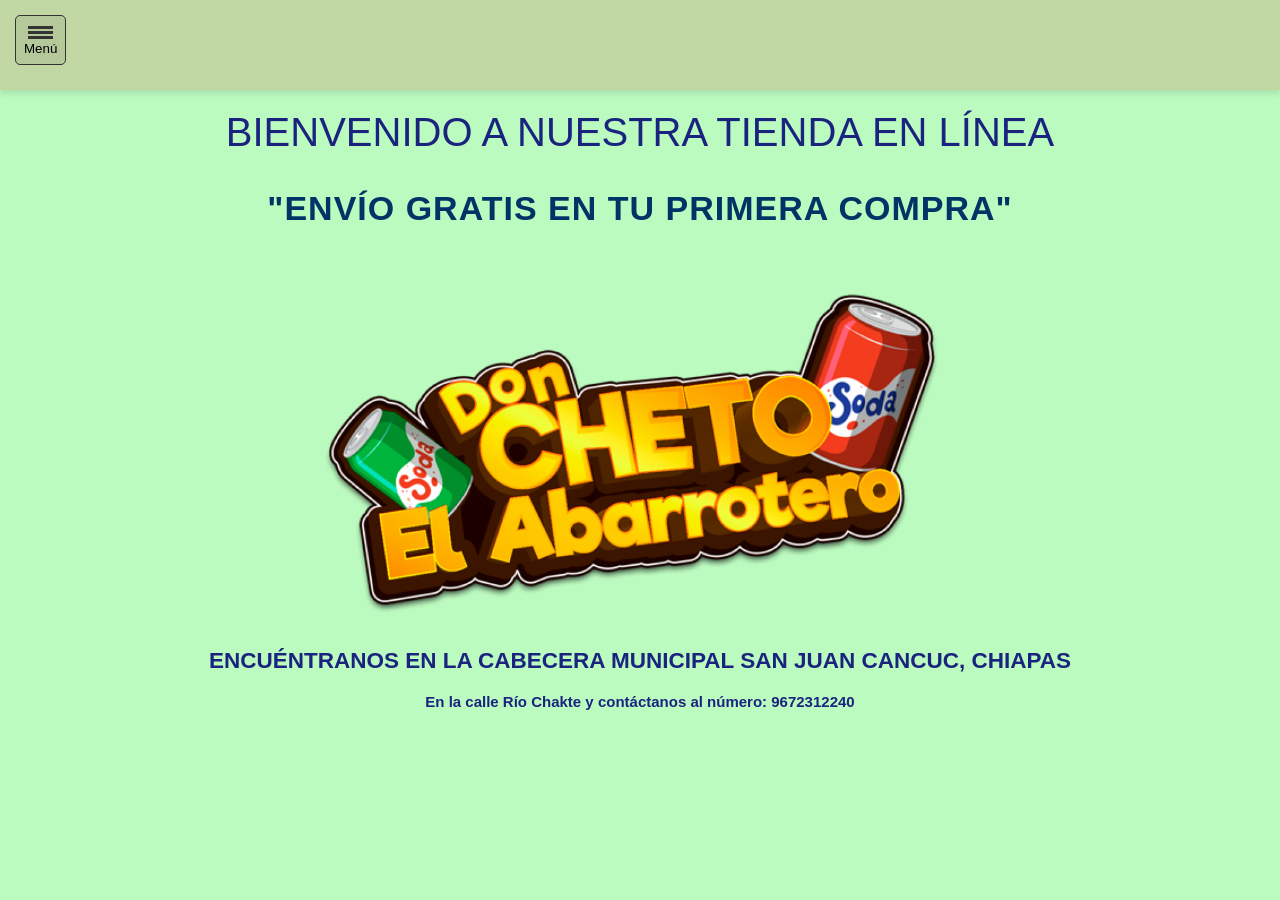
<file: index.html>
<!DOCTYPE html>
<html lang="es">
<head>
    <meta charset="UTF-8">
    <meta name="viewport" content="width=device-width, initial-scale=1.0">
    <title>Don Cheto el Abarrotero</title>
    <!-- Corregido: Se cerró la etiqueta link -->
    <link rel="stylesheet" href="Mis Estilos.css">
    <link rel="stylesheet" href="https://cdnjs.cloudflare.com/ajax/libs/font-awesome/6.0.0/css/all.min.css">
</head>

<body style="background-color: #27f5354f;">
    
    <header>  
        <div class="contenedor-boton"> 
            <button class="boton-menu-superior" onclick="toggleMenu()">
                <div class="icono-hamburguesa">
                    <span class="linea"></span>
                    <span class="linea"></span>
                    <span class="linea"></span>
                </div>
                <span class="texto-boton">Menú</span>
            </button>
        </div>

        <nav id="menu-desplegable" class="menu-vertical-oculto">
            <ul>
                <li><a href="limpieza.html">limpieza</a></li>
                <li><a href="bebidas.html">Bebidas</a></li>
                <li><a href="plastifiestas.html">Plastifiestas</a></li>
                <li><a href="lácteos.html">lácteos</a></li> 
                <li><a href="semillas.html">Semillas</a></li>
                <li><a href="botanas.html">Botanas</a></li>
                <li><a href="conocenos.html">conócenos</a></li>
            </ul>
        </nav>
    </header>

    <main class="contenido-principal">
        <section>
            <h1 class="mensaje">BIENVENIDO A NUESTRA TIENDA EN LÍNEA</h1>
            <p class="envio-gratis">"ENVÍO GRATIS EN TU PRIMERA COMPRA"</p>
        </section>
        
        <div class="contenedor-logo">
            <img src="abarrotero.png" alt="Don Cheto el Abarrotero" class="imagen-logo">
        </div>
    </main>

    <div class="ubicacion">
        <h2 class="mensaje-ubicacion">ENCUÉNTRANOS EN LA CABECERA MUNICIPAL SAN JUAN CANCUC, CHIAPAS</h2>
        <p class="contacto">En la calle Río Chakte y contáctanos al número: <strong>9672312240</strong></p>
    </div>
      
    <script>
        function toggleMenu(){
            var menu = document.getElementById("menu-desplegable");
            menu.classList.toggle("menu-activo");
        }
    </script>

</body>
</html>
</file>
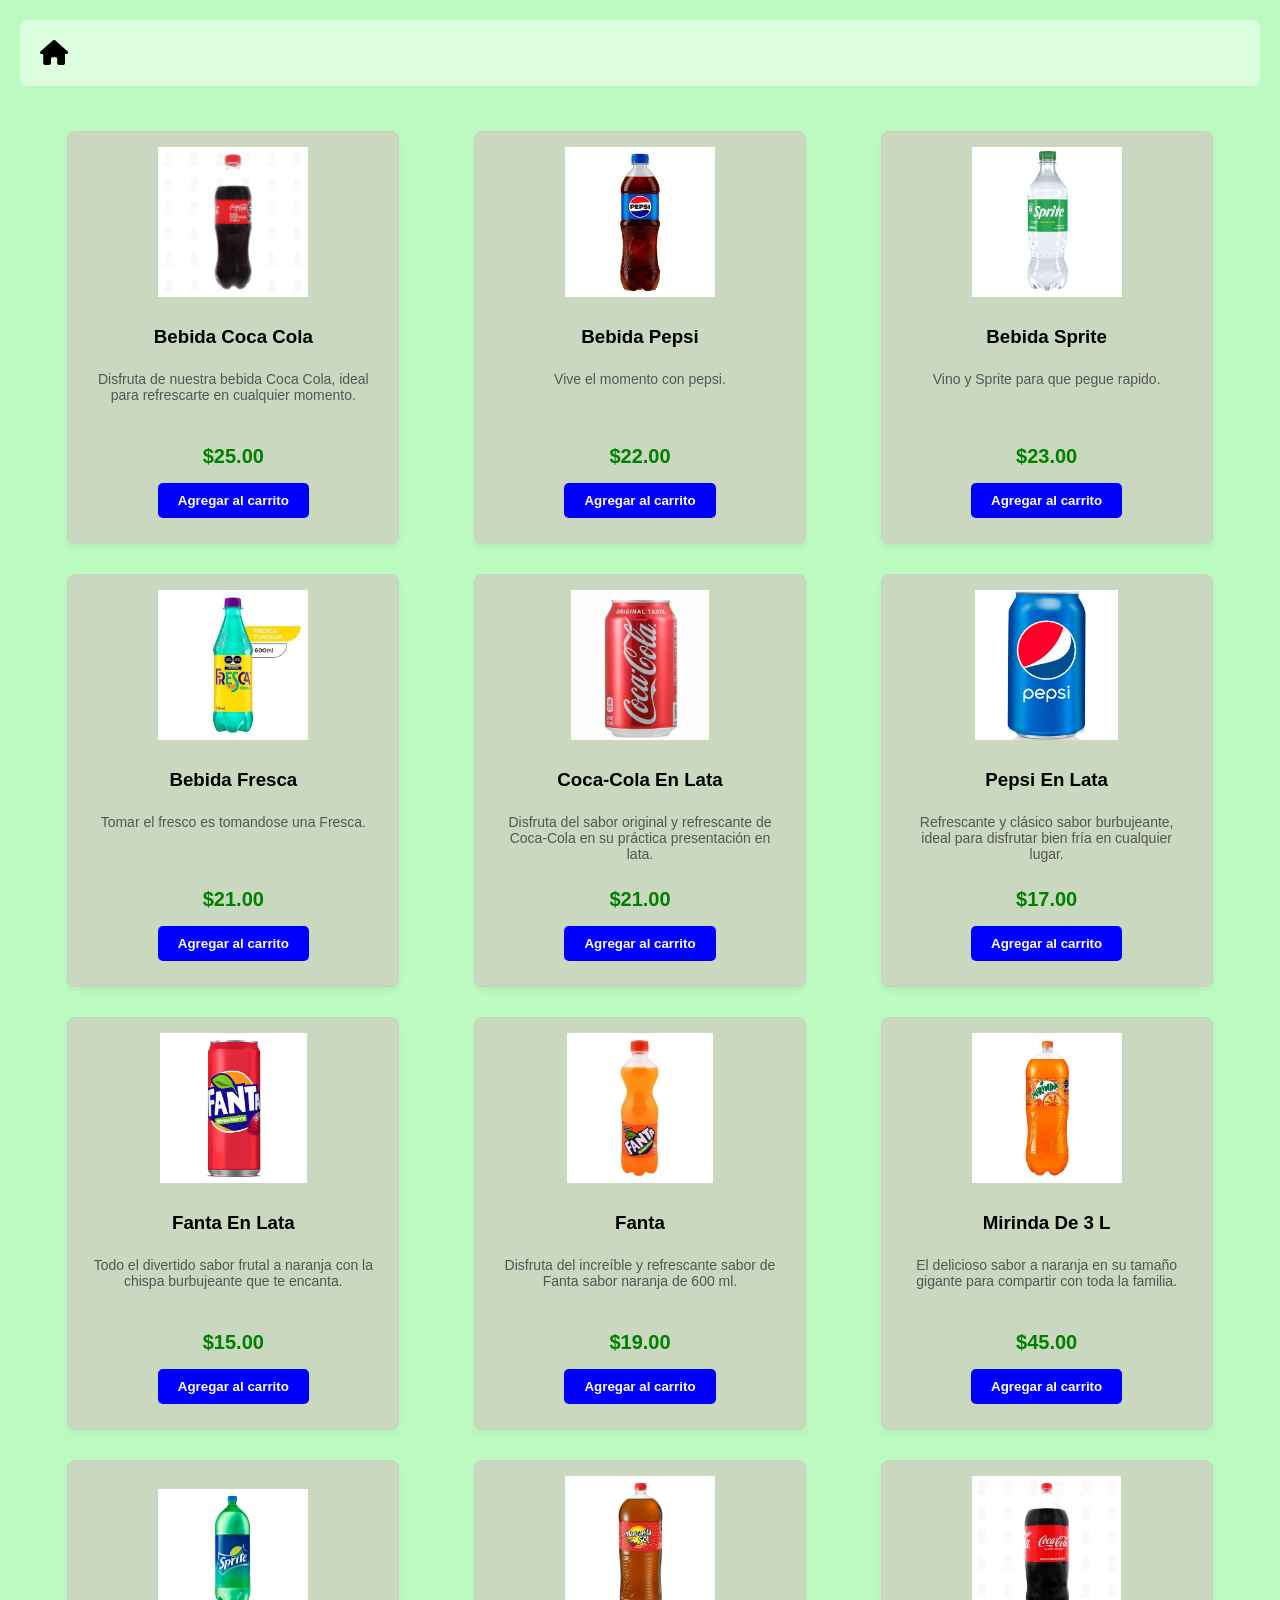
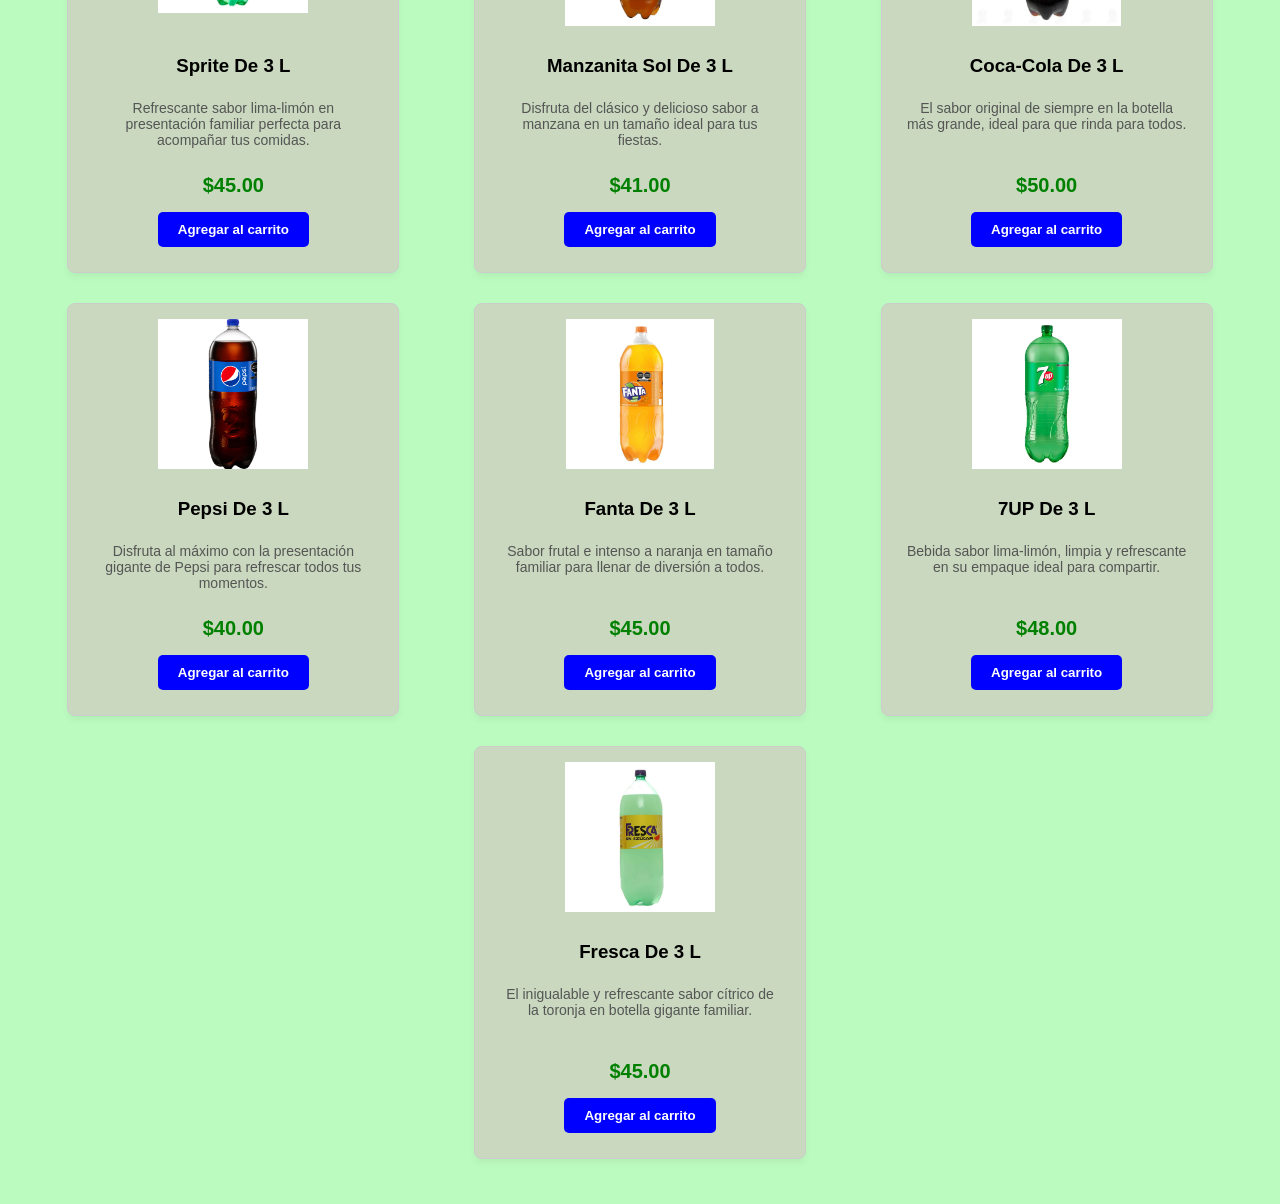
<file: bebidas.html>
<!DOCTYPE html>
<html lang="es">
<head>
    <meta charset="UTF-8">
    <meta name="viewport" content="width=device-width, initial-scale=1.0">
    <title>Bebidas</title>
    <!-- Font Awesome para los iconos -->
    <link rel="stylesheet" href="https://cdnjs.cloudflare.com/ajax/libs/font-awesome/6.0.0/css/all.min.css">

    <style>
        .contenedor-productos {
            display: flex;
            flex-wrap: wrap;
            justify-content: space-around;
            padding: 10px;
        }
        .tarjeta {
            width: 300px;
            border: 1px solid #ccc;
            border-radius: 8px;
            margin: 15px;
            padding: 15px;
            background-color: #c9d8be; /* Tono verde idéntico al de Botanas */
            box-shadow: 0 4px 6px rgba(0, 0, 0, 0.05);
            transition: transform 0.3s ease, box-shadow 0.3s ease;
        }
        .tarjeta:hover {
            transform: translateY(-8px);
            box-shadow: 0 10px 20px rgba(0, 0, 0, 0.2);
        }
        .tarjeta img {
            width: 50%;
            height: 150px;
            object-fit: contain;
            display: block;
            margin: auto;
        }
        .contenido {
            text-align: center;
            padding: 10px;
        }
        .contenido h3 {
            min-height: 40px;
            margin: 10px 0;
            display: flex;
            align-items: center;
            justify-content: center;
            font-family: Arial, sans-serif;
        }
        .contenido p {
            font-size: 14px;
            color: #555;
            min-height: 60px;
        }
        .precio {
            font-size: 20px;
            color: green;
            font-weight: bold;
            display: block;
            margin-bottom: 15px;
        }
        .boton-carrito {
            background-color: blue;
            color: white;
            border: none;
            padding: 10px 20px;
            cursor: pointer;
            border-radius: 5px;
            font-weight: bold;
        }
        .boton-carrito:hover {
            background-color: darkblue;
        }
    </style>
</head>
<body style="background-color: #27f5354f; margin: 0; padding: 20px; font-family: Arial, sans-serif;">
    
    <!-- Barra de Navegación -->
    <nav style="padding: 20px; background-color: rgba(255,255,255,0.5); margin-bottom: 20px; display: flex; align-items: center; border-radius: 8px;">
        <a href="Mi Pagina.html" title="Ir al Inicio" style="text-decoration: none;">
            <i class="fas fa-home" style="font-size: 25px; color: black;"></i>
        </a>
    </nav>

    <!-- Contenedor de Productos -->
    <div class="contenedor-productos">
        
        <!-- 1. Bebida Coca Cola -->
        <div class="tarjeta">
            <img src="coca cola.jpg" alt="bebida coca cola de 600 ml">
            <div class="contenido">
                <h3>Bebida Coca Cola</h3>
                <p>Disfruta de nuestra bebida Coca Cola, ideal para refrescarte en cualquier momento.</p>
                <span class="precio">$25.00</span>
                <button class="boton-carrito" onclick="agregarAlCarrito('Bebida Coca Cola', 25.00, 'coca cola.jpg', 'Disfruta de nuestra bebida Coca Cola, ideal para refrescarte en cualquier momento.')">Agregar al carrito</button>
            </div>
        </div>

        <!-- 2. Bebida Pepsi -->
        <div class="tarjeta">
            <img src="pepsi.jpg" alt="bebida pepsi de 600 ml">
            <div class="contenido">
                <h3>Bebida Pepsi</h3>
                <p>Vive el momento con pepsi.</p>
                <span class="precio">$22.00</span>
                <button class="boton-carrito" onclick="agregarAlCarrito('Bebida Pepsi', 22.00, 'pepsi.jpg', 'Vive el momento con pepsi.')">Agregar al carrito</button>
            </div>
        </div>

        <!-- 3. Bebida Sprite -->
        <div class="tarjeta">
            <img src="sprite.jpg" alt="bebida sprite de 600 ml">
            <div class="contenido">
                <h3>Bebida Sprite</h3>
                <p>Vino y Sprite para que pegue rapido.</p>
                <span class="precio">$23.00</span>
                <button class="boton-carrito" onclick="agregarAlCarrito('Bebida Sprite', 23.00, 'sprite.jpg', 'Vino y Sprite para que pegue rapido.')">Agregar al carrito</button>
            </div>
        </div>

        <!-- 4. Bebida Fresca -->
        <div class="tarjeta">
            <img src="fresca.jpg" alt="bebida fresca de 600 ml">
            <div class="contenido">
                <h3>Bebida Fresca</h3>
                <p>Tomar el fresco es tomandose una Fresca.</p>
                <span class="precio">$21.00</span>
                <button class="boton-carrito" onclick="agregarAlCarrito('Bebida Fresca', 21.00, 'fresca.jpg', 'Tomar el fresco es tomandose una Fresca.')">Agregar al carrito</button>
            </div>
        </div>

        <!-- 5. Coca-Cola En Lata -->
        <div class="tarjeta">
            <img src="coca-cola en lata.png" alt="bebida coca cola de 335 ml">
            <div class="contenido">
                <h3>Coca-Cola En Lata</h3>
                <p>Disfruta del sabor original y refrescante de Coca-Cola en su práctica presentación en lata.</p>
                <span class="precio">$21.00</span>
                <button class="boton-carrito" onclick="agregarAlCarrito('Coca-Cola En Lata', 21.00, 'coca-cola en lata.png', 'Disfruta del sabor original y refrescante de Coca-Cola en su práctica presentación en lata.')">Agregar al carrito</button>
            </div>
        </div>

        <!-- 6. Pepsi En Lata -->
        <div class="tarjeta">
            <img src="pepsi lata.png" alt="bebida pepsi de 335 ml">
            <div class="contenido">
                <h3>Pepsi En Lata</h3>
                <p>Refrescante y clásico sabor burbujeante, ideal para disfrutar bien fría en cualquier lugar.</p>
                <span class="precio">$17.00</span>
                <button class="boton-carrito" onclick="agregarAlCarrito('Pepsi En Lata', 17.00, 'pepsi lata.png', 'Refrescante y clásico sabor burbujeante, ideal para disfrutar bien fría en cualquier lugar.')">Agregar al carrito</button>
            </div>
        </div>

        <!-- 7. Fanta En Lata -->
        <div class="tarjeta">
            <img src="fanta lata.png" alt="bebida fanta de 335 ml">
            <div class="contenido">
                <h3>Fanta En Lata</h3>
                <p>Todo el divertido sabor frutal a naranja con la chispa burbujeante que te encanta.</p>
                <span class="precio">$15.00</span>
                <button class="boton-carrito" onclick="agregarAlCarrito('Fanta En Lata', 15.00, 'fanta lata.png', 'Todo el divertido sabor frutal a naranja con la chispa burbujeante que te encanta.')">Agregar al carrito</button>
            </div>
        </div>

        <!-- 8. Fanta -->
        <div class="tarjeta">
            <img src="fanta.png" alt="bebida fanta de 600 ml">
            <div class="contenido">
                <h3>Fanta</h3>
                <p>Disfruta del increíble y refrescante sabor de Fanta sabor naranja de 600 ml.</p>
                <span class="precio">$19.00</span>
                <button class="boton-carrito" onclick="agregarAlCarrito('Fanta', 19.00, 'fanta.png', 'Disfruta del increíble y refrescante sabor de Fanta sabor naranja de 600 ml.')">Agregar al carrito</button>
            </div>
        </div>

        <!-- 9. Mirinda De 3 L -->
        <div class="tarjeta">
            <img src="Mirinda de 3 L.png" alt="mirinda de 3 litros">
            <div class="contenido">
                <h3>Mirinda De 3 L</h3>
                <p>El delicioso sabor a naranja en su tamaño gigante para compartir con toda la familia.</p>
                <span class="precio">$45.00</span>
                <button class="boton-carrito" onclick="agregarAlCarrito('Mirinda De 3 L', 45.00, 'Mirinda de 3 L.png', 'El delicioso sabor a naranja en su tamaño gigante para compartir con toda la familia.')">Agregar al carrito</button>
            </div>
        </div>

        <!-- 10. Sprite De 3 L -->
        <div class="tarjeta">
            <img src="Sprite de 3 L.png" alt="sprite de 3 litros">
            <div class="contenido">
                <h3>Sprite De 3 L</h3>
                <p>Refrescante sabor lima-limón en presentación familiar perfecta para acompañar tus comidas.</p>
                <span class="precio">$45.00</span>
                <button class="boton-carrito" onclick="agregarAlCarrito('Sprite De 3 L', 45.00, 'Sprite de 3 L.png', 'Refrescante sabor lima-limón en presentación familiar perfecta para acompañar tus comidas.')">Agregar al carrito</button>
            </div>
        </div>

        <!-- 11. Manzanita Sol De 3 L -->
        <div class="tarjeta">
            <img src="manzanita sol de 3 L.png" alt="manzanita sol de 3 litros">
            <div class="contenido">
                <h3>Manzanita Sol De 3 L</h3>
                <p>Disfruta del clásico y delicioso sabor a manzana en un tamaño ideal para tus fiestas.</p>
                <span class="precio">$41.00</span>
                <button class="boton-carrito" onclick="agregarAlCarrito('Manzanita Sol De 3 L', 41.00, 'manzanita sol de 3 L.png', 'Disfruta del clásico y delicioso sabor a manzana en un tamaño ideal para tus fiestas.')">Agregar al carrito</button>
            </div>
        </div>

        <!-- 12. Coca-Cola De 3 L -->
        <div class="tarjeta">
            <img src="coca-cola de 3 L.png" alt="coca cola de 3 litros">
            <div class="contenido">
                <h3>Coca-Cola De 3 L</h3>
                <p>El sabor original de siempre en la botella más grande, ideal para que rinda para todos.</p>
                <span class="precio">$50.00</span>
                <button class="boton-carrito" onclick="agregarAlCarrito('Coca-Cola De 3 L', 50.00, 'coca-cola de 3 L.png', 'El sabor original de siempre en la botella más grande, ideal para que rinda para todos.')">Agregar al carrito</button>
            </div>
        </div>

        <!-- 13. Pepsi De 3 L -->
        <div class="tarjeta">
            <img src="Pepsi de 3 L.png" alt="pepsi de 3 litros">
            <div class="contenido">
                <h3>Pepsi De 3 L</h3>
                <p>Disfruta al máximo con la presentación gigante de Pepsi para refrescar todos tus momentos.</p>
                <span class="precio">$40.00</span>
                <button class="boton-carrito" onclick="agregarAlCarrito('Pepsi De 3 L', 40.00, 'Pepsi de 3 L.png', 'Disfruta al máximo con la presentación gigante de Pepsi para refrescar todos tus momentos.')">Agregar al carrito</button>
            </div>
        </div>

        <!-- 14. Fanta De 3 L -->
        <div class="tarjeta">
            <img src="Fanta de 3 L.png" alt="fanta de 3 litros">
            <div class="contenido">
                <h3>Fanta De 3 L</h3>
                <p>Sabor frutal e intenso a naranja en tamaño familiar para llenar de diversión a todos.</p>
                <span class="precio">$45.00</span>
                <button class="boton-carrito" onclick="agregarAlCarrito('Fanta De 3 L', 45.00, 'Fanta de 3 L.png', 'Sabor frutal e intenso a naranja en tamaño familiar para llenar de diversión a todos.')">Agregar al carrito</button>
            </div>
        </div>

        <!-- 15. 7UP De 3 L -->
        <div class="tarjeta">
            <img src="7up de 3 L.png" alt="7up de 3 litros">
            <div class="contenido">
                <h3>7UP De 3 L</h3>
                <p>Bebida sabor lima-limón, limpia y refrescante en su empaque ideal para compartir.</p>
                <span class="precio">$48.00</span>
                <button class="boton-carrito" onclick="agregarAlCarrito('7UP De 3 L', 48.00, '7up de 3 L.png', 'Bebida sabor lima-limón, limpia y refrescante en su empaque ideal para compartir.')">Agregar al carrito</button>
            </div>
        </div>

        <!-- 16. Fresca De 3 L -->
        <div class="tarjeta">
            <img src="Fresca de 3 L.png" alt="fresca de 3 litros">
            <div class="contenido">
                <h3>Fresca De 3 L</h3>
                <p>El inigualable y refrescante sabor cítrico de la toronja en botella gigante familiar.</p>
                <span class="precio">$45.00</span>
                <button class="boton-carrito" onclick="agregarAlCarrito('Fresca De 3 L', 45.00, 'Fresca de 3 L.png', 'El inigualable y refrescante sabor cítrico de la toronja en botella gigante familiar.')">Agregar al carrito</button>
            </div>
        </div>

    </div>

    <!-- Script de almacenamiento local -->
    <script>
        function agregarAlCarrito(nombre, precio, imagen, descripcion) {
            let carrito = JSON.parse(localStorage.getItem('carrito')) || [];
            let productoExistente = carrito.find(item => item.nombre === nombre);

            if (productoExistente) {
                productoExistente.cantidad++;
            } else {
                carrito.push({ 
                    nombre: nombre, 
                    precio: precio, 
                    imagen: imagen, 
                    descripcion: descripcion, 
                    cantidad: 1 
                });
            }

            localStorage.setItem('carrito', JSON.stringify(carrito));
            window.location.href = "carrito.html";
        }
    </script>
</body>
</html>
</file>
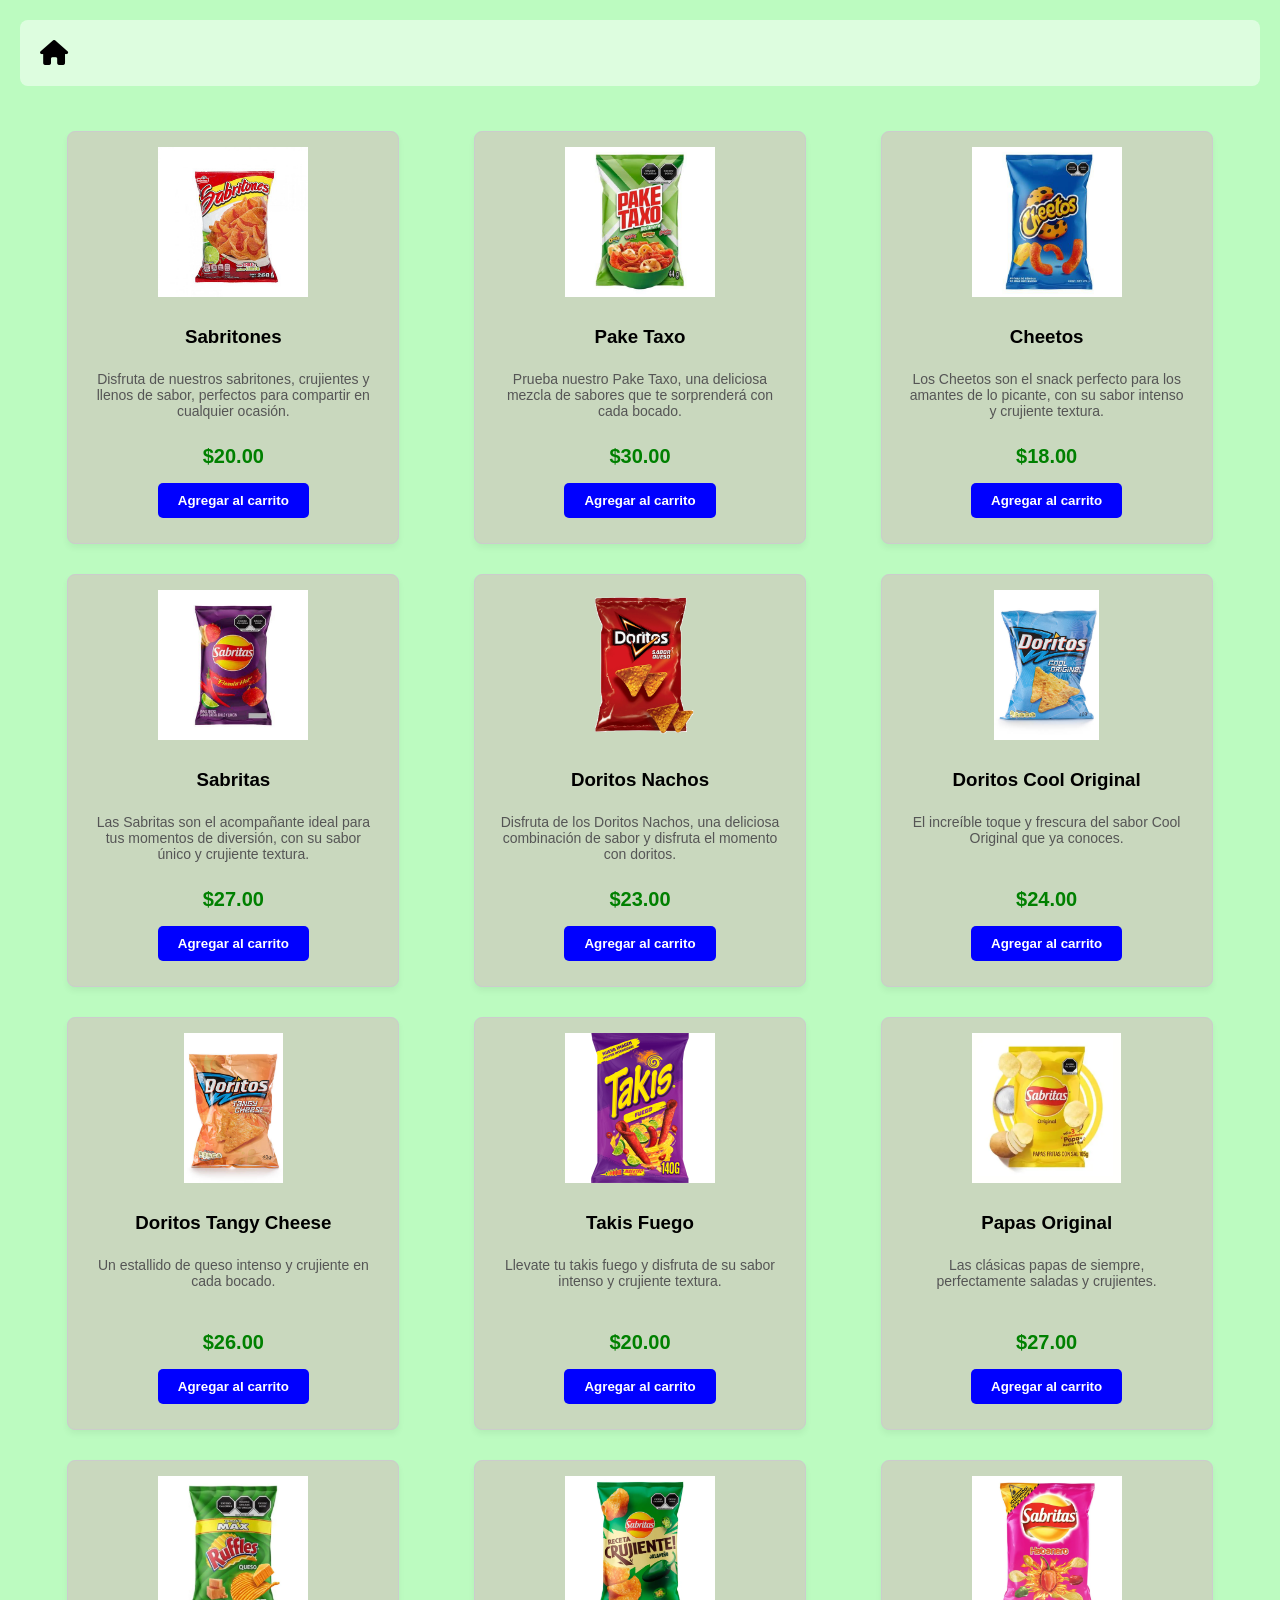
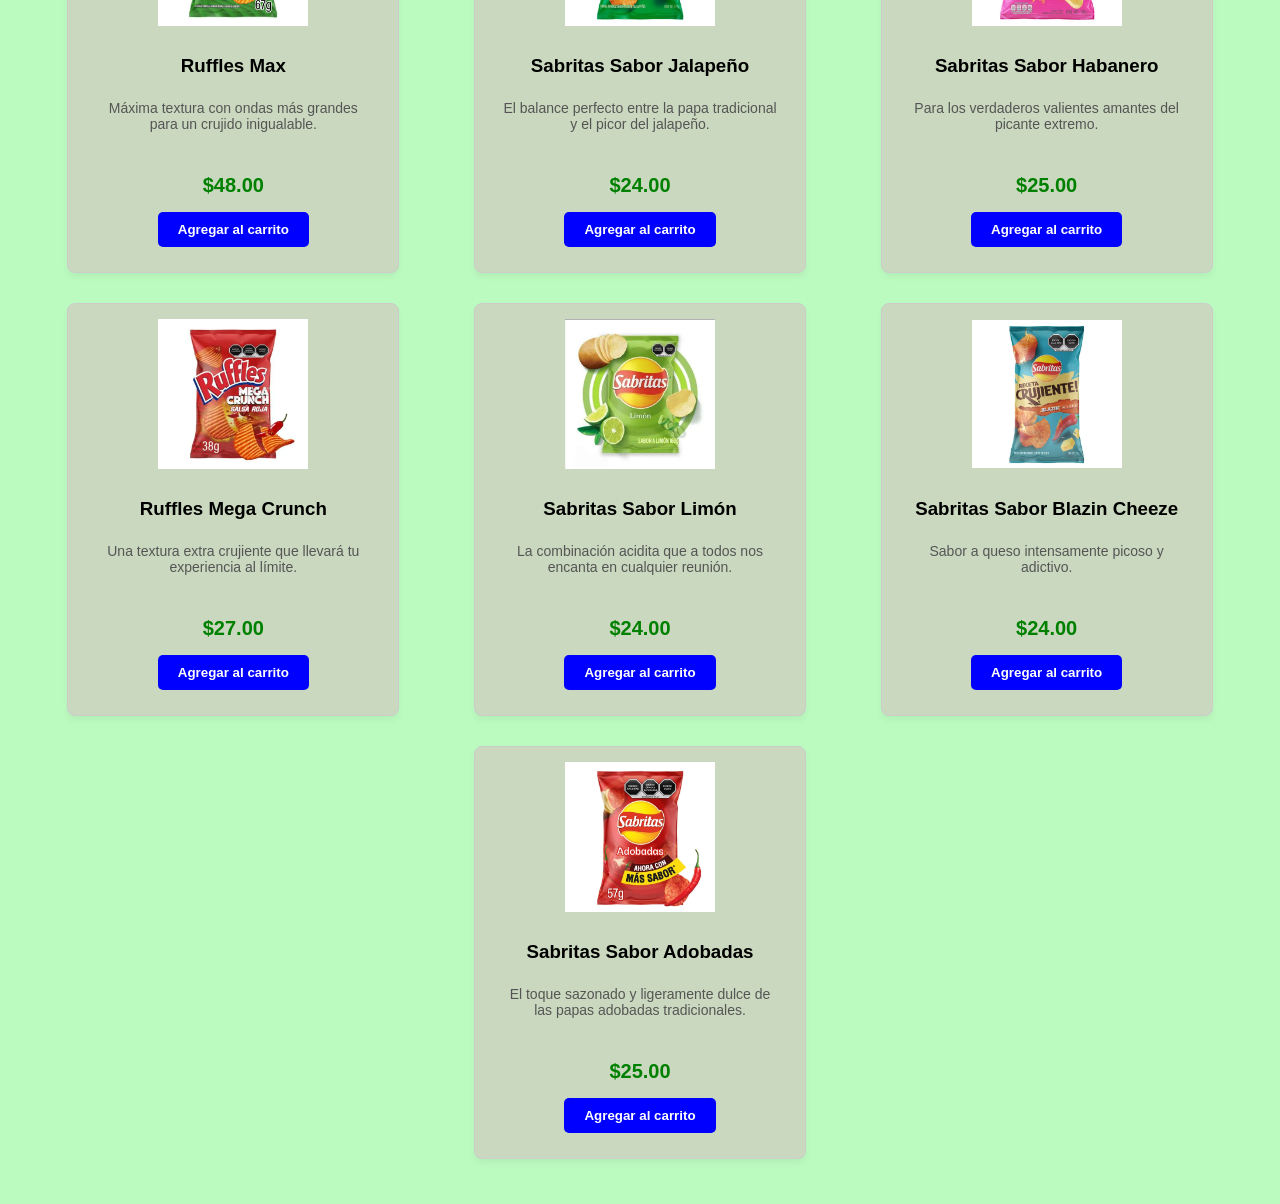
<file: botanas.html>
<!DOCTYPE html>
<html lang="es">
<head>
    <meta charset="UTF-8">
    <meta name="viewport" content="width=device-width, initial-scale=1.0">
    <title>Botanas</title>
    <!-- Font Awesome para los iconos -->
    <link rel="stylesheet" href="https://cdnjs.cloudflare.com/ajax/libs/font-awesome/6.0.0/css/all.min.css">

    <style>
        .contenedor-productos {
            display: flex;
            flex-wrap: wrap;
            justify-content: space-around;
            padding: 10px;
        }
        .tarjeta {
            width: 300px;
            border: 1px solid #ccc;
            border-radius: 8px;
            margin: 15px;
            padding: 15px;
            background-color: #c9d8be;
            box-shadow: 0 4px 6px rgba(0, 0, 0, 0.05);
            transition: transform 0.3s ease, box-shadow 0.3s ease;
        }
        .tarjeta:hover {
            transform: translateY(-8px);
            box-shadow: 0 10px 20px rgba(0, 0, 0, 0.2);
        }
        .tarjeta img {
            width: 50%;
            height: 150px;
            object-fit: contain;
            display: block;
            margin: auto;
        }
        .contenido {
            text-align: center;
            padding: 10px;
        }
        .contenido h3 {
            min-height: 40px;
            margin: 10px 0;
            display: flex;
            align-items: center;
            justify-content: center;
            font-family: Arial, sans-serif;
        }
        .contenido p {
            font-size: 14px;
            color: #555;
            min-height: 60px;
        }
        .precio {
            font-size: 20px;
            color: green;
            font-weight: bold;
            display: block;
            margin-bottom: 15px;
        }
        .boton-carrito {
            background-color: blue;
            color: white;
            border: none;
            padding: 10px 20px;
            cursor: pointer;
            border-radius: 5px;
            font-weight: bold;
        }
        .boton-carrito:hover {
            background-color: darkblue;
        }
    </style>
</head>
<body style="background-color: #27f5354f; margin: 0; padding: 20px; font-family: Arial, sans-serif;">
    
    <nav style="padding: 20px; background-color: rgba(255,255,255,0.5); margin-bottom: 20px; display: flex; align-items: center; border-radius: 8px;">
        <a href="Mi Pagina.html" title="Ir al Inicio" style="text-decoration: none;">
            <i class="fas fa-home" style="font-size: 25px; color: black;"></i>
        </a>
    </nav>

    <div class="contenedor-productos">
        
        <!-- 1. Sabritones -->
        <div class="tarjeta">
            <img src="sabrita.jpg" alt="Sabritones">
            <div class="contenido">
                <h3>Sabritones</h3>
                <p>Disfruta de nuestros sabritones, crujientes y llenos de sabor, perfectos para compartir en cualquier ocasión.</p>
                <span class="precio">$20.00</span>
                <button class="boton-carrito" onclick="agregarAlCarrito('Sabritones', 20.00, 'sabrita.jpg', 'Disfruta de nuestros sabritones, crujientes y llenos de sabor, perfectos para compartir en cualquier ocasión.')">Agregar al carrito</button>
            </div>
        </div>

        <!-- 2. Pake Taxo -->
        <div class="tarjeta">
            <img src="pake taxo.jpg" alt="Pake Taxo">
            <div class="contenido">
                <h3>Pake Taxo</h3>
                <p>Prueba nuestro Pake Taxo, una deliciosa mezcla de sabores que te sorprenderá con cada bocado.</p>
                <span class="precio">$30.00</span>
                <button class="boton-carrito" onclick="agregarAlCarrito('Pake Taxo', 30.00, 'pake taxo.jpg', 'Prueba nuestro Pake Taxo, una deliciosa mezcla de sabores que te sorprenderá con cada bocado.')">Agregar al carrito</button>
            </div>
        </div>

        <!-- 3. Cheetos -->
        <div class="tarjeta">
            <img src="cheetos.jpg" alt="Cheetos">
            <div class="contenido">
                <h3>Cheetos</h3>
                <p>Los Cheetos son el snack perfecto para los amantes de lo picante, con su sabor intenso y crujiente textura.</p>
                <span class="precio">$18.00</span>
                <button class="boton-carrito" onclick="agregarAlCarrito('Cheetos', 18.00, 'cheetos.jpg', 'Los Cheetos son el snack perfecto para los amantes de lo picante, con su sabor intenso y crujiente textura.')">Agregar al carrito</button>
            </div>
        </div>

        <!-- 4. Sabritas -->
        <div class="tarjeta">
            <img src="sabritas.jpg" alt="Sabritas">
            <div class="contenido">
                <h3>Sabritas</h3>
                <p>Las Sabritas son el acompañante ideal para tus momentos de diversión, con su sabor único y crujiente textura.</p>
                <span class="precio">$27.00</span>
                <button class="boton-carrito" onclick="agregarAlCarrito('Sabritas', 27.00, 'sabritas.jpg', 'Las Sabritas son el acompañante ideal para tus momentos de diversión, con su sabor único y crujiente textura.')">Agregar al carrito</button>
            </div>
        </div>

        <!-- 5. Doritos Nachos -->
        <div class="tarjeta">
            <img src="doritos.png" alt="Doritos Nachos">
            <div class="contenido">
                <h3>Doritos Nachos</h3>
                <p>Disfruta de los Doritos Nachos, una deliciosa combinación de sabor y disfruta el momento con doritos.</p>
                <span class="precio">$23.00</span>
                <button class="boton-carrito" onclick="agregarAlCarrito('Doritos Nachos', 23.00, 'doritos.png', 'Disfruta de los Doritos Nachos, una deliciosa combinación de sabor y disfruta el momento con doritos.')">Agregar al carrito</button>
            </div>
        </div>

        <!-- 6. Doritos Cool Original -->
        <div class="tarjeta">
            <img src="doritos cool original.png" alt="Doritos Cool Original">
            <div class="contenido">
                <h3>Doritos Cool Original</h3>
                <p>El increíble toque y frescura del sabor Cool Original que ya conoces.</p>
                <span class="precio">$24.00</span>
                <button class="boton-carrito" onclick="agregarAlCarrito('Doritos Cool Original', 24.00, 'doritos cool original.png', 'El increíble toque y frescura del sabor Cool Original que ya conoces.')">Agregar al carrito</button>
            </div>
        </div>

        <!-- 7. Doritos Tangy Cheese -->
        <div class="tarjeta">
            <img src="doritos tangy cheese.png" alt="Doritos Tangy Cheese">
            <div class="contenido">
                <h3>Doritos Tangy Cheese</h3>
                <p>Un estallido de queso intenso y crujiente en cada bocado.</p>
                <span class="precio">$26.00</span>
                <button class="boton-carrito" onclick="agregarAlCarrito('Doritos Tangy Cheese', 26.00, 'doritos tangy cheese.png', 'Un estallido de queso intenso y crujiente en cada bocado.')">Agregar al carrito</button>
            </div>
        </div>

        <!-- 8. Takis Fuego -->
        <div class="tarjeta">
            <img src="takis.jpg" alt="Takis Fuego">
            <div class="contenido">
                <h3>Takis Fuego</h3>
                <p>Llevate tu takis fuego y disfruta de su sabor intenso y crujiente textura.</p>
                <span class="precio">$20.00</span>
                <button class="boton-carrito" onclick="agregarAlCarrito('Takis Fuego', 20.00, 'takis.jpg', 'Llevate tu takis fuego y disfruta de su sabor intenso y crujiente textura.')">Agregar al carrito</button>
            </div>
        </div>

        <!-- 9. Papas Original -->
        <div class="tarjeta">
            <img src="papas original.png" alt="Papas Original">
            <div class="contenido">
                <h3>Papas Original</h3>
                <p>Las clásicas papas de siempre, perfectamente saladas y crujientes.</p>
                <span class="precio">$27.00</span>
                <button class="boton-carrito" onclick="agregarAlCarrito('Papas Original', 27.00, 'papas original.png', 'Las clásicas papas de siempre, perfectamente saladas y crujientes.')">Agregar al carrito</button>
            </div>
        </div>

        <!-- 10. Ruffles Max -->
        <div class="tarjeta">
            <img src="ruffles max.png" alt="Ruffles Max">
            <div class="contenido">
                <h3>Ruffles Max</h3>
                <p>Máxima textura con ondas más grandes para un crujido inigualable.</p>
                <span class="precio">$48.00</span>
                <button class="boton-carrito" onclick="agregarAlCarrito('Ruffles Max', 48.00, 'ruffles max.png', 'Máxima textura con ondas más grandes para un crujido inigualable.')">Agregar al carrito</button>
            </div>
        </div>

        <!-- 11. Sabritas Sabor Jalapeño -->
        <div class="tarjeta">
            <img src="jalapeño.png" alt="Sabritas Sabor Jalapeño">
            <div class="contenido">
                <h3>Sabritas Sabor Jalapeño</h3>
                <p>El balance perfecto entre la papa tradicional y el picor del jalapeño.</p>
                <span class="precio">$24.00</span>
                <button class="boton-carrito" onclick="agregarAlCarrito('Sabritas Sabor Jalapeño', 24.00, 'jalapeño.png', 'El balance perfecto entre la papa tradicional y el picor del jalapeño.')">Agregar al carrito</button>
            </div>
        </div>

        <!-- 12. Sabritas Sabor Habanero -->
        <div class="tarjeta">
            <img src="abanero.png" alt="Sabritas Sabor Habanero">
            <div class="contenido">
                <h3>Sabritas Sabor Habanero</h3>
                <p>Para los verdaderos valientes amantes del picante extremo.</p>
                <span class="precio">$25.00</span>
                <button class="boton-carrito" onclick="agregarAlCarrito('Sabritas Sabor Habanero', 25.00, 'abanero.png', 'Para los verdaderos valientes amantes del picante extremo.')">Agregar al carrito</button>
            </div>
        </div>

        <!-- 13. Ruffles Mega Crunch -->
        <div class="tarjeta">
            <img src="rufles mega crunch.png" alt="Ruffles Mega Crunch">
            <div class="contenido">
                <h3>Ruffles Mega Crunch</h3>
                <p>Una textura extra crujiente que llevará tu experiencia al límite.</p>
                <span class="precio">$27.00</span>
                <button class="boton-carrito" onclick="agregarAlCarrito('Ruffles Mega Crunch', 27.00, 'rufles mega crunch.png', 'Una textura extra crujiente que llevará tu experiencia al límite.')">Agregar al carrito</button>
            </div>
        </div>

        <!-- 14. Sabritas Sabor Limón -->
        <div class="tarjeta">
            <img src="sabor limon.png" alt="Sabritas Sabor Limón">
            <div class="contenido">
                <h3>Sabritas Sabor Limón</h3>
                <p>La combinación acidita que a todos nos encanta en cualquier reunión.</p>
                <span class="precio">$24.00</span>
                <button class="boton-carrito" onclick="agregarAlCarrito('Sabritas Sabor Limón', 24.00, 'sabor limon.png', 'La combinación acidita que a todos nos encanta en cualquier reunión.')">Agregar al carrito</button>
            </div>
        </div>

        <!-- 15. Sabritas Sabor Blazin Cheeze -->
        <div class="tarjeta">
            <img src="blazin cheeze.png" alt="Sabritas Sabor Blazin Cheeze">
            <div class="contenido">
                <h3>Sabritas Sabor Blazin Cheeze</h3>
                <p>Sabor a queso intensamente picoso y adictivo.</p>
                <span class="precio">$24.00</span>
                <button class="boton-carrito" onclick="agregarAlCarrito('Sabritas Sabor Blazin Cheeze', 24.00, 'blazin cheeze.png', 'Sabor a queso intensamente picoso y adictivo.')">Agregar al carrito</button>
            </div>
        </div>

        <!-- 16. Sabritas Sabor Adobadas -->
        <div class="tarjeta">
            <img src="adobadas.png" alt="Sabritas Sabor Adobadas">
            <div class="contenido">
                <h3>Sabritas Sabor Adobadas</h3>
                <p>El toque sazonado y ligeramente dulce de las papas adobadas tradicionales.</p>
                <span class="precio">$25.00</span>
                <button class="boton-carrito" onclick="agregarAlCarrito('Sabritas Sabor Adobadas', 25.00, 'adobadas.png', 'El toque sazonado y ligeramente dulce de las papas adobadas tradicionales.')">Agregar al carrito</button>
            </div>
        </div>

    </div>

    <script>
        function agregarAlCarrito(nombre, precio, imagen, descripcion) {
            let carrito = JSON.parse(localStorage.getItem('carrito')) || [];
            let productoExistente = carrito.find(item => item.nombre === nombre);

            if (productoExistente) {
                productoExistente.cantidad++;
            } else {
                carrito.push({ 
                    nombre: nombre, 
                    precio: precio, 
                    imagen: imagen, 
                    descripcion: descripcion, 
                    cantidad: 1 
                });
            }

            localStorage.setItem('carrito', JSON.stringify(carrito));
            window.location.href = "carrito.html";
        }
    </script>
</body>
</html>
</file>
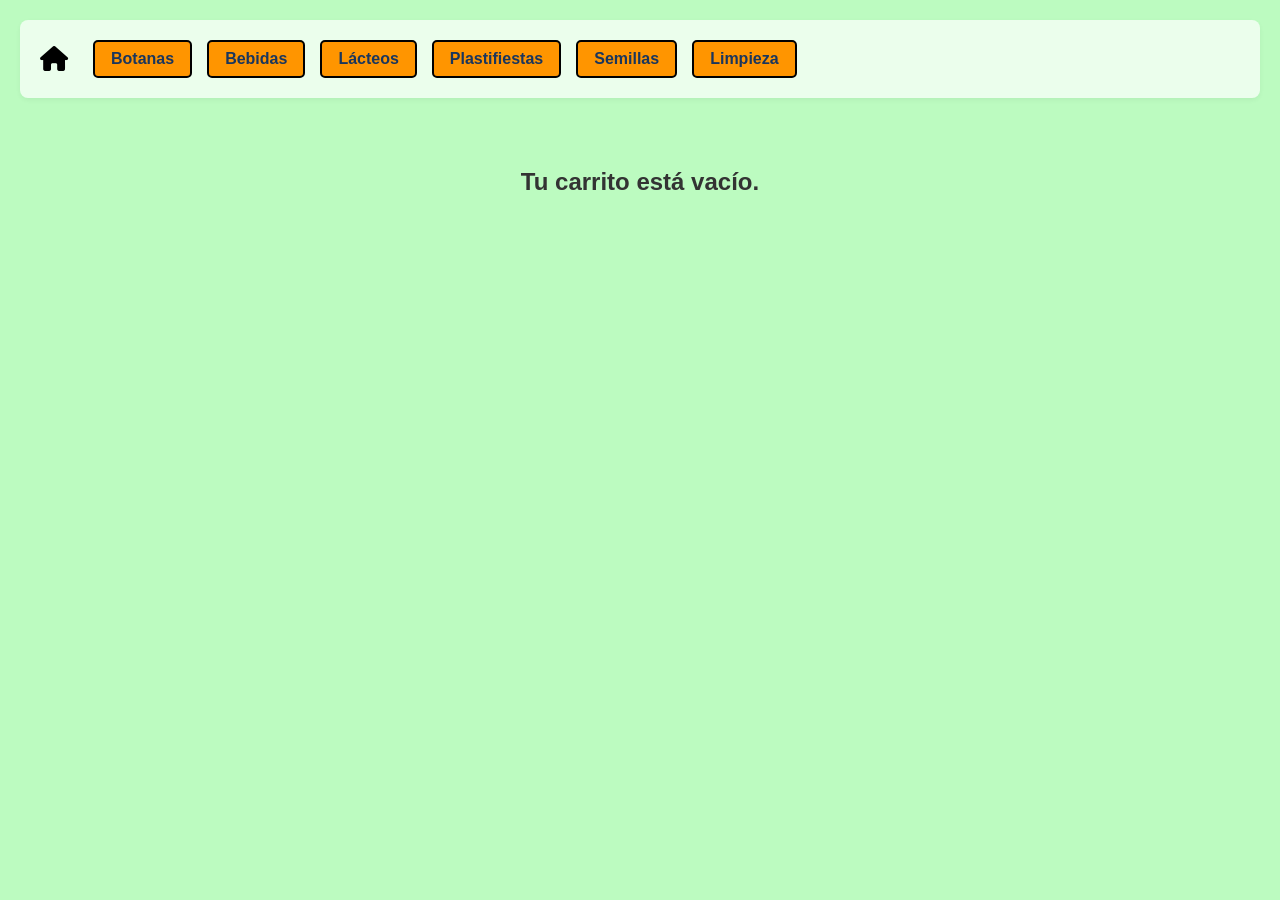
<file: carrito.html>
<!DOCTYPE html>
<html lang="es">
<head>
    <meta charset="UTF-8">
    <meta name="viewport" content="width=device-width, initial-scale=1.0">
    <title>Carrito de Compras - Don Cheto El Abarrotero</title>
    <link rel="stylesheet" href="https://cdnjs.cloudflare.com/ajax/libs/font-awesome/6.0.0/css/all.min.css">
    
    <style>
        nav { 
            padding: 20px; 
            background-color: rgba(255,255,255,0.7); 
            margin-bottom: 20px; 
            display: flex; 
            align-items: center; 
            gap: 15px; 
            flex-wrap: wrap; 
            border-radius: 8px; 
            box-shadow: 0 2px 5px rgba(0,0,0,0.05);
        }
        .btn-navegacion { 
            background-color: rgb(255, 149, 0); 
            color: #1a365d; 
            font-size: 16px; 
            text-decoration: none; 
            font-weight: bold; 
            border: 2px solid #000; 
            font-family: Arial, sans-serif; 
            padding: 8px 16px; 
            border-radius: 5px;
        }
        

        .contenedor-resumen-pago {
            display: flex;
            flex-direction: column;
            gap: 20px;
            max-width: 450px;
            margin: 20px auto;
            font-family: Arial, sans-serif;
        }
        .seccion-total, .seccion-pago { 
            text-align: center; 
            background-color: #fff; 
            padding: 20px; 
            border-radius: 10px; 
            box-shadow: 0 4px 10px rgba(0,0,0,0.1); 
        }
        .precio-final { font-size: 32px; color: green; font-weight: bold; }

        .opciones-pago { display: flex; flex-direction: column; gap: 12px; margin: 20px 0; }
        .opcion-radio {
            display: flex; align-items: center; gap: 10px; padding: 12px;
            border: 2px solid #ccc; border-radius: 8px; cursor: pointer; font-weight: bold;
        }
        
        .btn-pagar {
            background-color: #27f535; color: #1a365d; border: 2px solid #1a365d;
            padding: 12px 24px; font-size: 18px; font-weight: bold; border-radius: 8px;
            cursor: pointer; width: 100%;
        }

        .carrito-contenedor { display: flex; flex-wrap: wrap; gap: 20px; justify-content: center; font-family: Arial, sans-serif; padding: 10px; }
        .producto { border: 2px solid #ccc; border-radius: 15px; padding: 20px; background-color: #f9f9f9; width: 220px; text-align: center; }
        .producto img { width: 130px; height: 130px; object-fit: contain; border-radius: 10px; }
        .producto h3 { font-size: 18px; margin: 10px 0; color: #333; height: 44px; display: flex; align-items: center; justify-content: center; }
        .btn-cantidad { color: green; background-color: #fff; border: 1px solid green; cursor: pointer; font-size: 20px; padding: 2px 12px; border-radius: 5px; }
        .producto-span { font-size: 22px; color: blue; font-weight: bold; margin: 0 10px; }
        .btn-eliminar { background-color: red; color: white; border: none; padding: 10px 20px; cursor: pointer; border-radius: 5px; width: 100%; margin-top: 10px; font-weight: bold;}
    </style>
</head>
<body style="background-color: #27f5354f; margin: 0; padding: 20px;">
    
    <nav>
        <a href="Mi Pagina.html" title="Ir al Inicio"><i class="fas fa-home" style="font-size: 25px; color: black; margin-right: 10px;"></i></a>
        <a href="botanas.html" class="btn-navegacion">Botanas</a>
        <a href="bebidas.html" class="btn-navegacion">Bebidas</a>
        <a href="lácteos.html" class="btn-navegacion">Lácteos</a>
        <a href="plastifiestas.html" class="btn-navegacion">Plastifiestas</a>
        <a href="semillas.html" class="btn-navegacion">Semillas</a>
        <a href="limpieza.html" class="btn-navegacion">Limpieza</a>
    </nav>

    <div class="contenedor-resumen-pago" id="modulo-pago">
        <div class="seccion-total">
            <h2>Total de tu Compra:</h2>
            <span class="precio-final" id="gran-total">$0.00</span>
        </div>

        <div class="seccion-pago" id="formulario-pago">
            <h3>Selecciona tu Método de Pago:</h3>
            <div class="opciones-pago">
                <label class="opcion-radio">
                    <input type="radio" name="metodo_pago" value="efectivo" checked>
                    <i class="fas fa-money-bill-wave" style="color: green;"></i> <span>Pago en Efectivo (Contra Entrega)</span>
                </label>
                <label class="opcion-radio">
                    <input type="radio" name="metodo_pago" value="transferencia">
                    <i class="fas fa-university" style="color: #0056b3;"></i> <span>Transferencia SPEI</span>
                </label>
                <label class="opcion-radio">
                    <input type="radio" name="metodo_pago" value="tarjeta">
                    <i class="fas fa-credit-card" style="color: #ff5733;"></i> <span>Pago con Tarjeta</span>
                </label>
            </div>
            <button class="btn-pagar" onclick="procesarCompra()">
                <i class="fas fa-shopping-bag"></i> Finalizar Pedido
            </button>
        </div>
    </div>

    <div class="carrito-contenedor" id="carrito-contenedor"></div>

    <script>
        function renderizarCarrito() {
            const contenedor = document.getElementById('carrito-contenedor');
            const moduloPago = document.getElementById('modulo-pago');
            
            // Leemos la memoria del navegador
            let carrito = JSON.parse(localStorage.getItem('carrito')) || [];
            
            if(carrito.length === 0) {
                contenedor.innerHTML = "<h2 style='font-family:Arial; color:#333; text-align:center; width:100%; margin-top:40px;'>Tu carrito está vacío.</h2>";
                document.getElementById('gran-total').textContent = "$0.00";
                moduloPago.style.display = "none"; 
                return;
            }

            moduloPago.style.display = "flex"; 
            contenedor.innerHTML = ""; 
            let granTotal = 0;

            carrito.forEach((producto, index) => {
                // Forzamos conversión a números por si acaso se guardaron como texto
                let precioN = parseFloat(producto.precio) || 0;
                let cantidadN = parseInt(producto.cantidad) || 1;
                
                let totalPorProducto = precioN * cantidadN;
                granTotal += totalPorProducto;

                contenedor.innerHTML += `
                    <div class="producto">
                        <img src="${producto.imagen}" alt="${producto.nombre}">
                        <h3>${producto.nombre}</h3>
                        <button class="btn-cantidad" onclick="cambiarCantidad(${index}, -1)">-</button>
                        <span class="producto-span">${cantidadN}</span>
                        <button class="btn-cantidad" onclick="cambiarCantidad(${index}, 1)">+</button>
                        <p><strong>Total: $${totalPorProducto.toFixed(2)}</strong></p>
                        <button class="btn-eliminar" onclick="eliminarProducto(${index})">Eliminar</button>
                    </div>
                `;
            });

            document.getElementById('gran-total').textContent = `$${granTotal.toFixed(2)}`;
        }

        function cambiarCantidad(index, cambio) {
            let carrito = JSON.parse(localStorage.getItem('carrito'));
            carrito[index].cantidad += cambio;
            if(carrito[index].cantidad < 1) carrito[index].cantidad = 1;
            localStorage.setItem('carrito', JSON.stringify(carrito));
            renderizarCarrito();
        }

        // Corregido: Elimina el índice exacto y actualiza la pantalla de forma inmediata
        function eliminarProducto(index) {
            let carrito = JSON.parse(localStorage.getItem('carrito')) || [];
            carrito.splice(index, 1);
            localStorage.setItem('carrito', JSON.stringify(carrito));
            renderizarCarrito();
        }

        function procesarCompra() {
            const metodoSeleccionado = document.querySelector('input[name="metodo_pago"]:checked').value;
            const total = document.getElementById('gran-total').textContent;

            if(metodoSeleccionado === 'efectivo') {
                alert(`¡Pedido Confirmado!\nSu total es de ${total}. Pagará en efectivo al recibir su mercancía.`);
            } else {
                alert(`¡Pedido Registrado!\nPor favor, realice la transferencia de ${total} a la cuenta de Don Cheto.\n¡Gracias por su compra!`);
            }

            localStorage.removeItem('carrito');
            window.location.href = "pago-exitoso.html";
        }

        renderizarCarrito();
    </script>
</body>
</html>
</file>
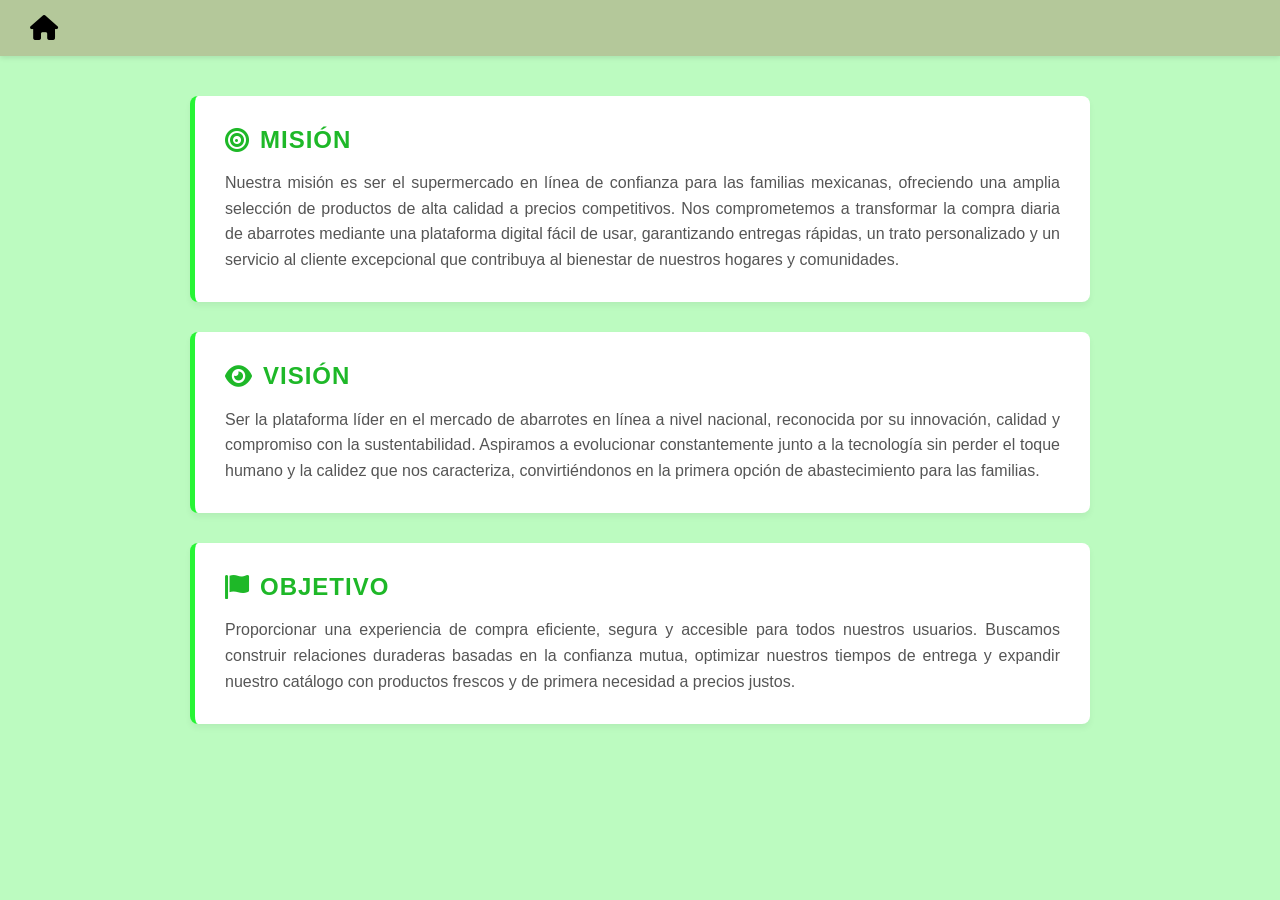
<file: conocenos.html>
<!DOCTYPE html>
<html lang="es">
<head>
    <meta charset="UTF-8">
    <meta name="viewport" content="width=device-width, initial-scale=1.0">
    <title>Conócenos - Botanas y Abarrotes</title>
    <!-- Font Awesome para iconos -->
    <link rel="stylesheet" href="https://cdnjs.cloudflare.com/ajax/libs/font-awesome/6.0.0/css/all.min.css">
    <style>
        /* Estilos generales */
        body {
            font-family: 'Segoe UI', Tahoma, Geneva, Verdana, sans-serif;
            background-color: #27f5354f; /* Verde muy claro, limpio y profesional */
            margin: 0;
            padding: 0;
            color: #333333;
        }

        /* Barra de navegación */
        nav {
            padding: 15px 30px;
            background-color: #b4c89a;
            box-shadow: 0 2px 5px rgba(0,0,0,0.1);
            display: flex;
            align-items: center;
        }

        nav a {
            text-decoration: none;
            color: black; /* Color verde llamativo */
            transition: color 0.3s;
        }

        nav a:hover {
            color: #1eb828;
        }

        /* Contenedor principal */
        .container {
            max-width: 900px;
            margin: 40px auto;
            padding: 0 20px;
        }

        /* Tarjetas de contenido */
        .card {
            background-color: #ffffff;
            border-radius: 8px;
            padding: 30px;
            margin-bottom: 30px;
            box-shadow: 0 4px 6px rgba(0,0,0,0.05);
            border-left: 5px solid #27f535; /* Detalle verde al costado */
        }

        /* Títulos */
        .card h1 {
            font-size: 24px;
            color: #1eb828;
            margin-top: 0;
            display: flex;
            align-items: center;
            gap: 10px;
            text-transform: uppercase;
            letter-spacing: 1px;
        }

        /* Textos */
        .card p {
            text-align: justify;
            line-height: 1.6;
            font-size: 16px;
            color: #555555;
            margin-bottom: 0;
        }
    </style>
</head>
<body>

    <!-- Navegación -->
    <nav>
        <a href="Mi Pagina.html" title="Ir al Inicio">
            <i class="fas fa-home" style="font-size: 25px;"></i>
        </a>
    </nav>

    <!-- Contenido Principal -->
    <div class="container">

        <!-- Misión -->
        <div class="card">
            <h1><i class="fas fa-bullseye"></i> Misión</h1>
            <p>
                Nuestra misión es ser el supermercado en línea de confianza para las familias mexicanas, ofreciendo una amplia selección de productos de alta calidad a precios competitivos. Nos comprometemos a transformar la compra diaria de abarrotes mediante una plataforma digital fácil de usar, garantizando entregas rápidas, un trato personalizado y un servicio al cliente excepcional que contribuya al bienestar de nuestros hogares y comunidades.
            </p>
        </div>

        <!-- Visión -->
        <div class="card">
            <h1><i class="fas fa-eye"></i> Visión</h1>
            <p>
                Ser la plataforma líder en el mercado de abarrotes en línea a nivel nacional, reconocida por su innovación, calidad y compromiso con la sustentabilidad. Aspiramos a evolucionar constantemente junto a la tecnología sin perder el toque humano y la calidez que nos caracteriza, convirtiéndonos en la primera opción de abastecimiento para las familias.
            </p>
        </div>

        <!-- Objetivo -->
        <div class="card">
            <h1><i class="fas fa-flag"></i> Objetivo</h1>
            <p>
                Proporcionar una experiencia de compra eficiente, segura y accesible para todos nuestros usuarios. Buscamos construir relaciones duraderas basadas en la confianza mutua, optimizar nuestros tiempos de entrega y expandir nuestro catálogo con productos frescos y de primera necesidad a precios justos.
            </p>
        </div>

    </div>

</body>
</html>
</file>
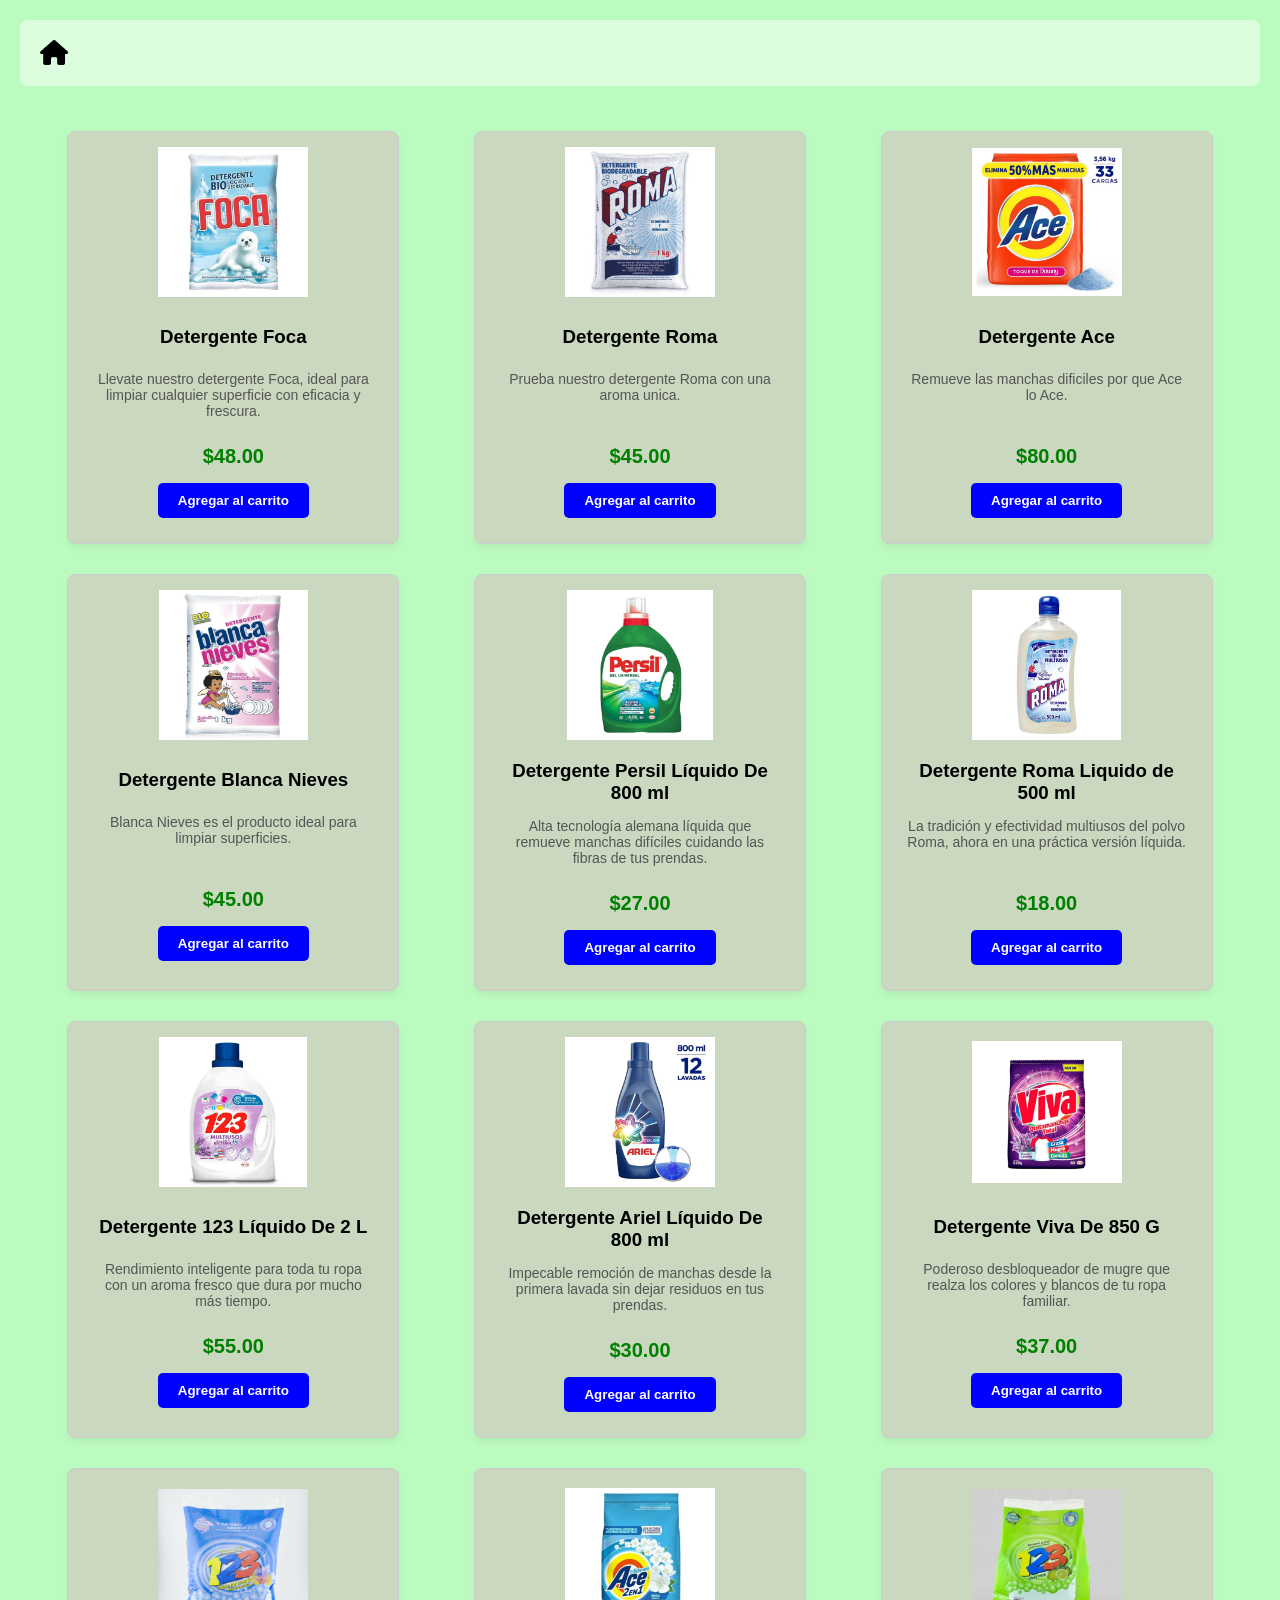
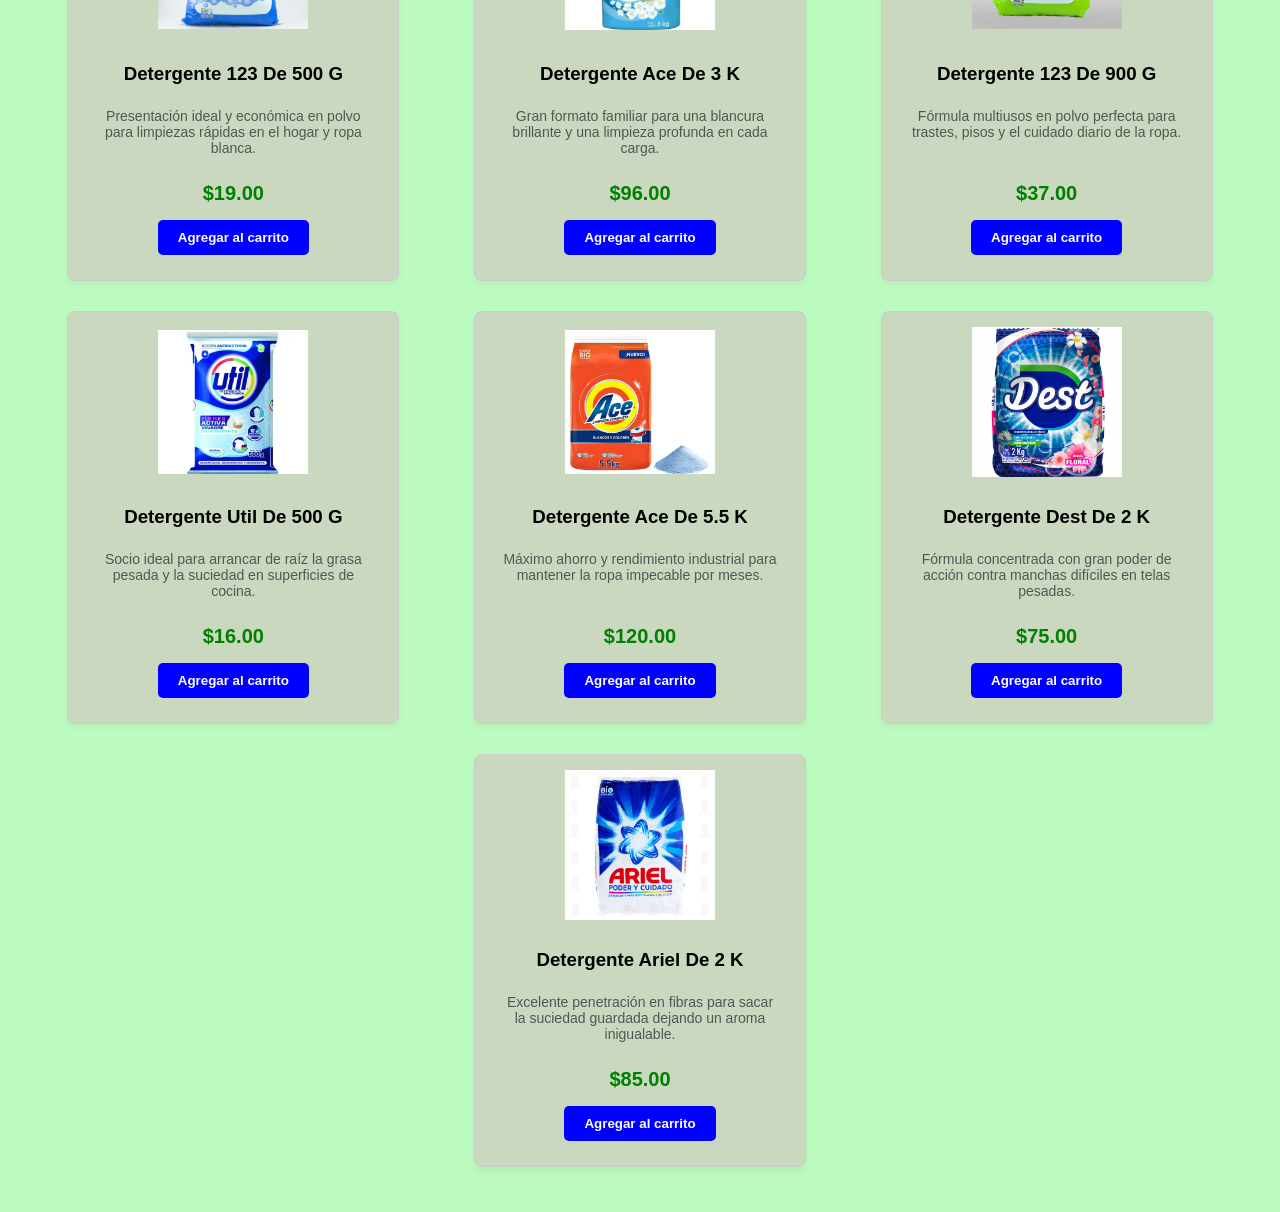
<file: Limpieza.html>
<!DOCTYPE html>
<html lang="es">
<head>
    <meta charset="UTF-8">
    <meta name="viewport" content="width=device-width, initial-scale=1.0">
    <title>Limpieza</title>
    <!-- Font Awesome para los iconos -->
    <link rel="stylesheet" href="https://cdnjs.cloudflare.com/ajax/libs/font-awesome/6.0.0/css/all.min.css">
    
    <style>
        .contenedor-productos {
            display: flex;
            flex-wrap: wrap;
            justify-content: space-around;
            padding: 10px;
        }
        .tarjeta {
            width: 300px;
            border: 1px solid #ccc;
            border-radius: 8px;
            margin: 15px;
            padding: 15px;
            background-color: #c9d8be;
            box-shadow: 0 4px 6px rgba(0, 0, 0, 0.05);
            transition: transform 0.3s ease, box-shadow 0.3s ease;
        }
        .tarjeta:hover {
            transform: translateY(-8px);
            box-shadow: 0 10px 20px rgba(0, 0, 0, 0.2);
        }
        .tarjeta img {
            width: 50%;
            height: 150px;
            object-fit: contain;
            display: block;
            margin: auto;
        }
        .contenido {
            text-align: center;
            padding: 10px;
        }
        .contenido h3 {
            min-height: 40px;
            margin: 10px 0;
            display: flex;
            align-items: center;
            justify-content: center;
            font-family: Arial, sans-serif;
        }
        .contenido p {
            font-size: 14px;
            color: #555;
            min-height: 60px;
        }
        .precio {
            font-size: 20px;
            color: green;
            font-weight: bold;
            display: block;
            margin-bottom: 15px;
        }
        .boton-carrito {
            background-color: blue;
            color: white;
            border: none;
            padding: 10px 20px;
            cursor: pointer;
            border-radius: 5px;
            font-weight: bold;
        }
        .boton-carrito:hover {
            background-color: darkblue;
        }
    </style>
</head>
<body style="background-color: #27f5354f; margin: 0; padding: 20px; font-family: Arial, sans-serif;">
    
    <!-- Barra de Navegación -->
    <nav style="padding: 20px; background-color: rgba(255,255,255,0.5); margin-bottom: 20px; display: flex; align-items: center; border-radius: 8px;">
        <a href="Mi Pagina.html" title="Ir al Inicio" style="text-decoration: none;">
            <i class="fas fa-home" style="font-size: 25px; color: black;"></i>
        </a>
    </nav>

    <!-- Contenedor con los 16 Productos de Limpieza -->
    <div class="contenedor-productos">
        
        <!-- 1. Detergente Foca -->
        <div class="tarjeta">
            <img src="foca.jpg" alt="detergente foca">
            <div class="contenido">
                <h3>Detergente Foca</h3>
                <p>Llevate nuestro detergente Foca, ideal para limpiar cualquier superficie con eficacia y frescura.</p>
                <span class="precio">$48.00</span>
                <button class="boton-carrito" onclick="agregarAlCarrito('Detergente Foca', 48.00, 'foca.jpg', 'Llevate nuestro detergente Foca, ideal para limpiar cualquier superficie con eficacia y frescura.')">Agregar al carrito</button>
            </div>
        </div>

        <!-- 2. Detergente Roma -->
        <div class="tarjeta">
            <img src="roma.jpg" alt="detergente roma">
            <div class="contenido">
                <h3>Detergente Roma</h3>
                <p>Prueba nuestro detergente Roma con una aroma unica.</p>
                <span class="precio">$45.00</span>
                <button class="boton-carrito" onclick="agregarAlCarrito('Detergente Roma', 45.00, 'roma.jpg', 'Prueba nuestro detergente Roma con una aroma unica.')">Agregar al carrito</button>
            </div>
        </div>

        <!-- 3. Detergente Ace -->
        <div class="tarjeta">
            <img src="ace.png" alt="detergente ace">
            <div class="contenido">
                <h3>Detergente Ace</h3>
                <p>Remueve las manchas dificiles por que Ace lo Ace.</p>
                <span class="precio">$80.00</span>
                <button class="boton-carrito" onclick="agregarAlCarrito('Detergente Ace', 80.00, 'ace.png', 'Remueve las manchas dificiles por que Ace lo Ace.')">Agregar al carrito</button>
            </div>
        </div>

        <!-- 4. Detergente Blanca Nieves -->
        <div class="tarjeta">
            <img src="blanca nieves.png" alt="detergente blanca nieves">
            <div class="contenido">
                <h3>Detergente Blanca Nieves</h3>
                <p>Blanca Nieves es el producto ideal para limpiar superficies.</p>
                <span class="precio">$45.00</span>
                <button class="boton-carrito" onclick="agregarAlCarrito('Detergente Blanca Nieves', 45.00, 'blanca nieves.png', 'Blanca Nieves es el producto ideal para limpiar superficies.')">Agregar al carrito</button>
            </div>
        </div>

        <!-- 5. Detergente Persil Líquido -->
        <div class="tarjeta">
            <img src="persil liquido.png" alt="detergente persil liquido">
            <div class="contenido">
                <h3>Detergente Persil Líquido De 800 ml</h3>
                <p>Alta tecnología alemana líquida que remueve manchas difíciles cuidando las fibras de tus prendas.</p>
                <span class="precio">$27.00</span>
                <button class="boton-carrito" onclick="agregarAlCarrito('Detergente Persil Líquido De 800 ml', 27.00, 'persil liquido.png', 'Alta tecnología alemana líquida que remueve manchas difíciles cuidando las fibras de tus prendas.')">Agregar al carrito</button>
            </div>
        </div>

        <!-- 6. Detergente Roma Liquido -->
        <div class="tarjeta">
            <img src="roma liquido.png" alt="detergente roma liquido">
            <div class="contenido">
                <h3>Detergente Roma Liquido de 500 ml</h3>
                <p>La tradición y efectividad multiusos del polvo Roma, ahora en una práctica versión líquida.</p>
                <span class="precio">$18.00</span>
                <button class="boton-carrito" onclick="agregarAlCarrito('Detergente Roma Liquido de 500 ml', 18.00, 'roma liquido.png', 'La tradición y efectividad multiusos del polvo Roma, ahora en una práctica versión líquida.')">Agregar al carrito</button>
            </div>
        </div>

        <!-- 7. Detergente 123 Líquido -->
        <div class="tarjeta">
            <img src="1 2 3 liquido.png" alt="detergente 1 2 3 liquido">
            <div class="contenido">
                <h3>Detergente 123 Líquido De 2 L</h3>
                <p>Rendimiento inteligente para toda tu ropa con un aroma fresco que dura por mucho más tiempo.</p>
                <span class="precio">$55.00</span>
                <button class="boton-carrito" onclick="agregarAlCarrito('Detergente 123 Líquido De 2 L', 55.00, '1 2 3 liquido.png', 'Rendimiento inteligente para toda tu ropa con un aroma fresco que dura por mucho más tiempo.')">Agregar al carrito</button>
            </div>
        </div>

        <!-- 8. Detergente Ariel Líquido -->
        <div class="tarjeta">
            <img src="Ariel liquido.png" alt="detergente ariel liquido">
            <div class="contenido">
                <h3>Detergente Ariel Líquido De 800 ml</h3>
                <p>Impecable remoción de manchas desde la primera lavada sin dejar residuos en tus prendas.</p>
                <span class="precio">$30.00</span>
                <button class="boton-carrito" onclick="agregarAlCarrito('Detergente Ariel Líquido De 800 ml', 30.00, 'Ariel liquido.png', 'Impecable remoción de manchas desde la primera lavada sin dejar residuos en tus prendas.')">Agregar al carrito</button>
            </div>
        </div>

        <!-- 9. Detergente Viva -->
        <div class="tarjeta">
            <img src="Viva.png" alt="detergente viva">
            <div class="contenido">
                <h3>Detergente Viva De 850 G</h3>
                <p>Poderoso desbloqueador de mugre que realza los colores y blancos de tu ropa familiar.</p>
                <span class="precio">$37.00</span>
                <button class="boton-carrito" onclick="agregarAlCarrito('Detergente Viva De 850 G', 37.00, 'Viva.png', 'Poderoso desbloqueador de mugre que realza los colores y blancos de tu ropa familiar.')">Agregar al carrito</button>
            </div>
        </div>

        <!-- 10. Detergente 123 De 500 G -->
        <div class="tarjeta">
            <img src="1 2 3 De 500 G.png" alt="detergente 1 2 3 liquido">
            <div class="contenido">
                <h3>Detergente 123 De 500 G</h3>
                <p>Presentación ideal y económica en polvo para limpiezas rápidas en el hogar y ropa blanca.</p>
                <span class="precio">$19.00</span>
                <button class="boton-carrito" onclick="agregarAlCarrito('Detergente 123 De 500 G', 19.00, '1 2 3 De 500 G.png', 'Presentación ideal y económica en polvo para limpiezas rápidas en el hogar y ropa blanca.')">Agregar al carrito</button>
            </div>
        </div>

        <!-- 11. Detergente Ace De 3 K -->
        <div class="tarjeta">
            <img src="Ace de 3 K.png" alt="detergente ace de 3 kilos">
            <div class="contenido">
                <h3>Detergente Ace De 3 K</h3>
                <p>Gran formato familiar para una blancura brillante y una limpieza profunda en cada carga.</p>
                <span class="precio">$96.00</span>
                <button class="boton-carrito" onclick="agregarAlCarrito('Detergente Ace De 3 K', 96.00, 'Ace de 3 K.png', 'Gran formato familiar para una blancura brillante y una limpieza profunda en cada carga.')">Agregar al carrito</button>
            </div>
        </div>

        <!-- 12. Detergente 123 De 900 G -->
        <div class="tarjeta">
            <img src="123 De 900 G.png" alt="detergente 123 de 900 g">
            <div class="contenido">
                <h3>Detergente 123 De 900 G</h3>
                <p>Fórmula multiusos en polvo perfecta para trastes, pisos y el cuidado diario de la ropa.</p>
                <span class="precio">$37.00</span>
                <button class="boton-carrito" onclick="agregarAlCarrito('Detergente 123 De 900 G', 37.00, '123 De 900 G.png', 'Fórmula multiusos en polvo perfecta para trastes, pisos y el cuidado diario de la ropa.')">Agregar al carrito</button>
            </div>
        </div>

        <!-- 13. Detergente Util De 500 G -->
        <div class="tarjeta">
            <img src="Util.png" alt="detergente util de 500 g">
            <div class="contenido">
                <h3>Detergente Util De 500 G</h3>
                <p>Socio ideal para arrancar de raíz la grasa pesada y la suciedad en superficies de cocina.</p>
                <span class="precio">$16.00</span>
                <button class="boton-carrito" onclick="agregarAlCarrito('Detergente Util De 500 G', 16.00, 'Util.png', 'Socio ideal para arrancar de raíz la grasa pesada y la suciedad en superficies de cocina.')">Agregar al carrito</button>
            </div>
        </div>

        <!-- 14. Detergente Ace De 5.5 K -->
        <div class="tarjeta">
            <img src="Ace de 5.5 K.png" alt="detergente ace de 5.5 kilos">
            <div class="contenido">
                <h3>Detergente Ace De 5.5 K</h3>
                <p>Máximo ahorro y rendimiento industrial para mantener la ropa impecable por meses.</p>
                <span class="precio">$120.00</span>
                <button class="boton-carrito" onclick="agregarAlCarrito('Detergente Ace De 5.5 K', 120.00, 'Ace de 5.5 K.png', 'Máximo ahorro y rendimiento industrial para mantener la ropa impecable por meses.')">Agregar al carrito</button>
            </div>
        </div>

        <!-- 15. Detergente Dest De 2 K -->
        <div class="tarjeta">
            <img src="Dest de 2 K.png" alt="detergente dest de 2 kilos">
            <div class="contenido">
                <h3>Detergente Dest De 2 K</h3>
                <p>Fórmula concentrada con gran poder de acción contra manchas difíciles en telas pesadas.</p>
                <span class="precio">$75.00</span>
                <button class="boton-carrito" onclick="agregarAlCarrito('Detergente Dest De 2 K', 75.00, 'Dest de 2 K.png', 'Fórmula concentrada con gran poder de acción contra manchas difíciles en telas pesadas.')">Agregar al carrito</button>
            </div>
        </div>

        <!-- 16. Detergente Ariel De 2 K -->
        <div class="tarjeta">
            <img src="Ariel de 2 K.png" alt="detergente ariel de 2 kilos">
            <div class="contenido">
                <h3>Detergente Ariel De 2 K</h3>
                <p>Excelente penetración en fibras para sacar la suciedad guardada dejando un aroma inigualable.</p>
                <span class="precio">$85.00</span>
                <button class="boton-carrito" onclick="agregarAlCarrito('Detergente Ariel De 2 K', 85.00, 'Ariel de 2 K.png', 'Excelente penetración en fibras para sacar la suciedad guardada dejando un aroma inigualable.')">Agregar al carrito</button>
            </div>
        </div>

    </div>

    <!-- Script de Guardado Dinámico para el Carrito -->
    <script>
        function agregarAlCarrito(nombre, precio, imagen, descripcion) {
            let carrito = JSON.parse(localStorage.getItem('carrito')) || [];
            let productoExistente = carrito.find(item => item.nombre === nombre);

            if (productoExistente) {
                productoExistente.cantidad++;
            } else {
                carrito.push({ 
                    nombre: nombre, 
                    precio: precio, 
                    imagen: imagen, 
                    descripcion: descripcion, 
                    cantidad: 1 
                });
            }

            localStorage.setItem('carrito', JSON.stringify(carrito));
            window.location.href = "carrito.html";
        }
    </script>
</body>
</html>
</file>
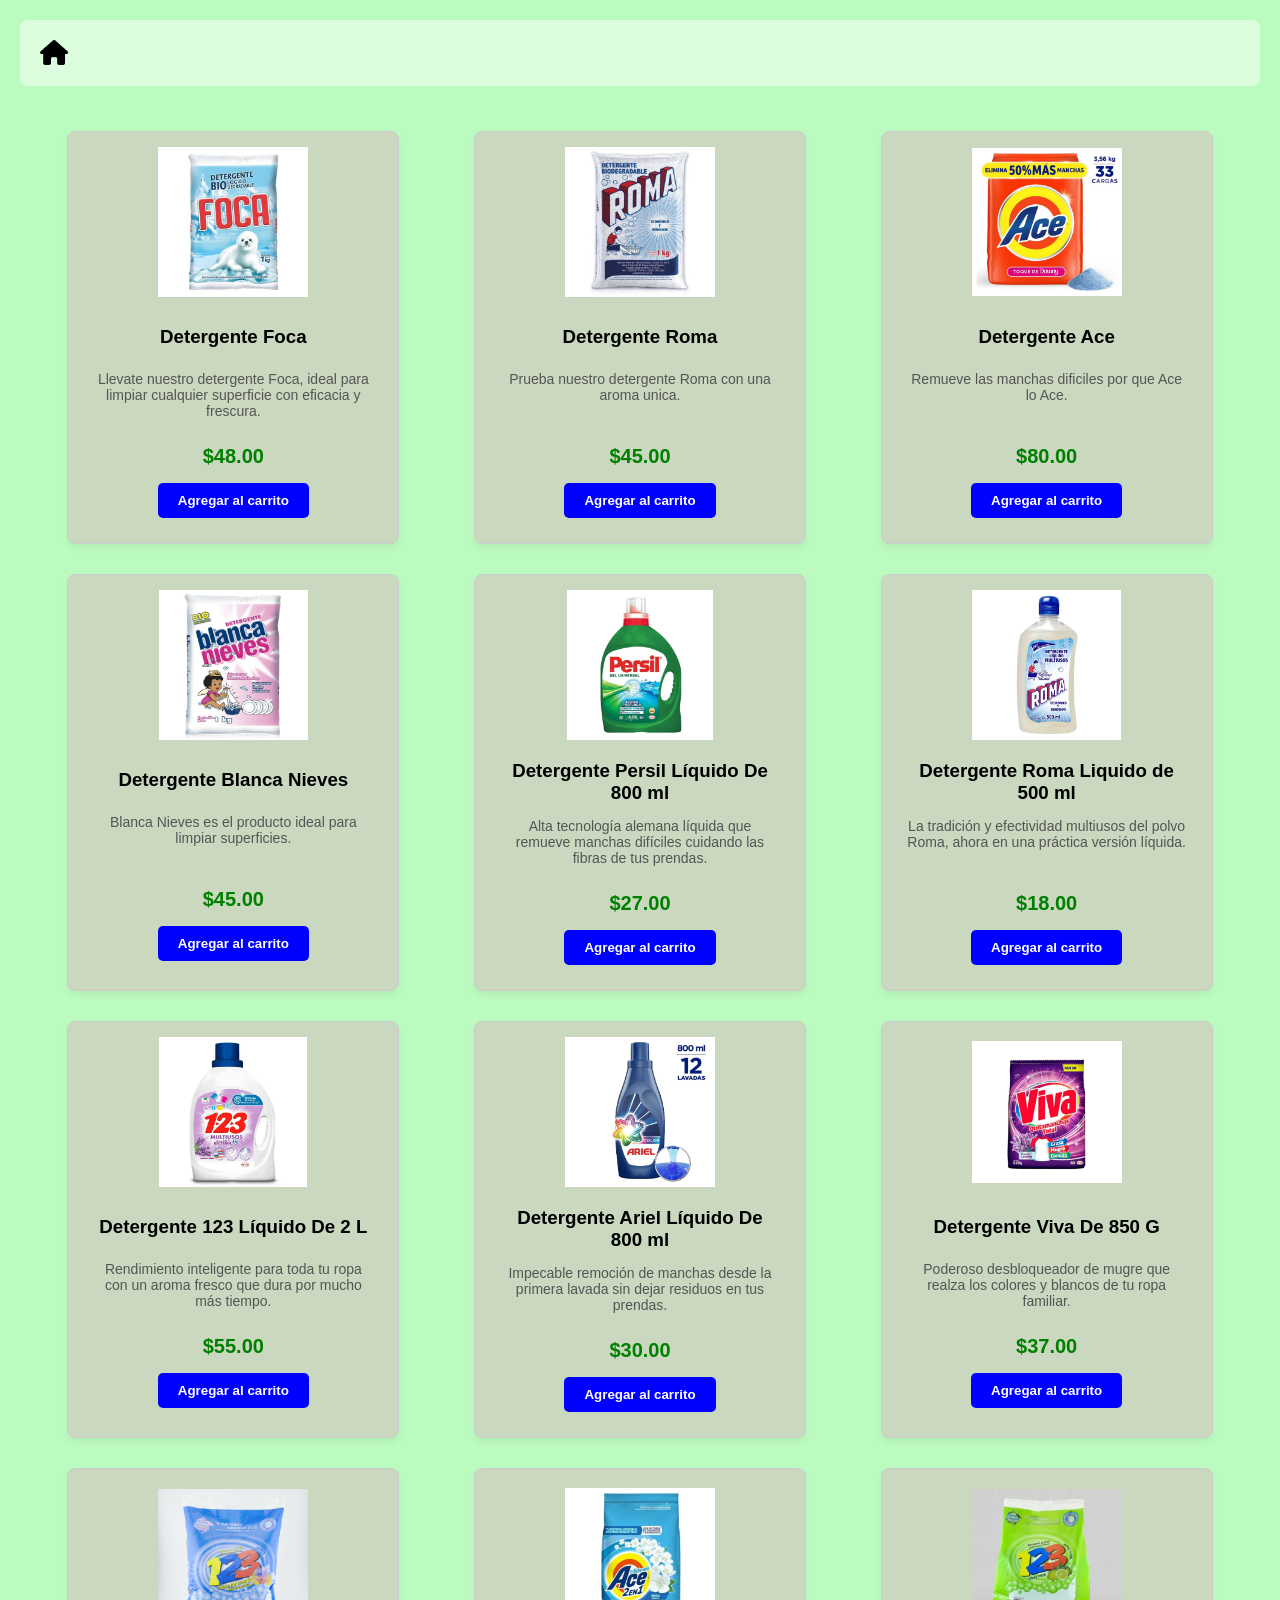
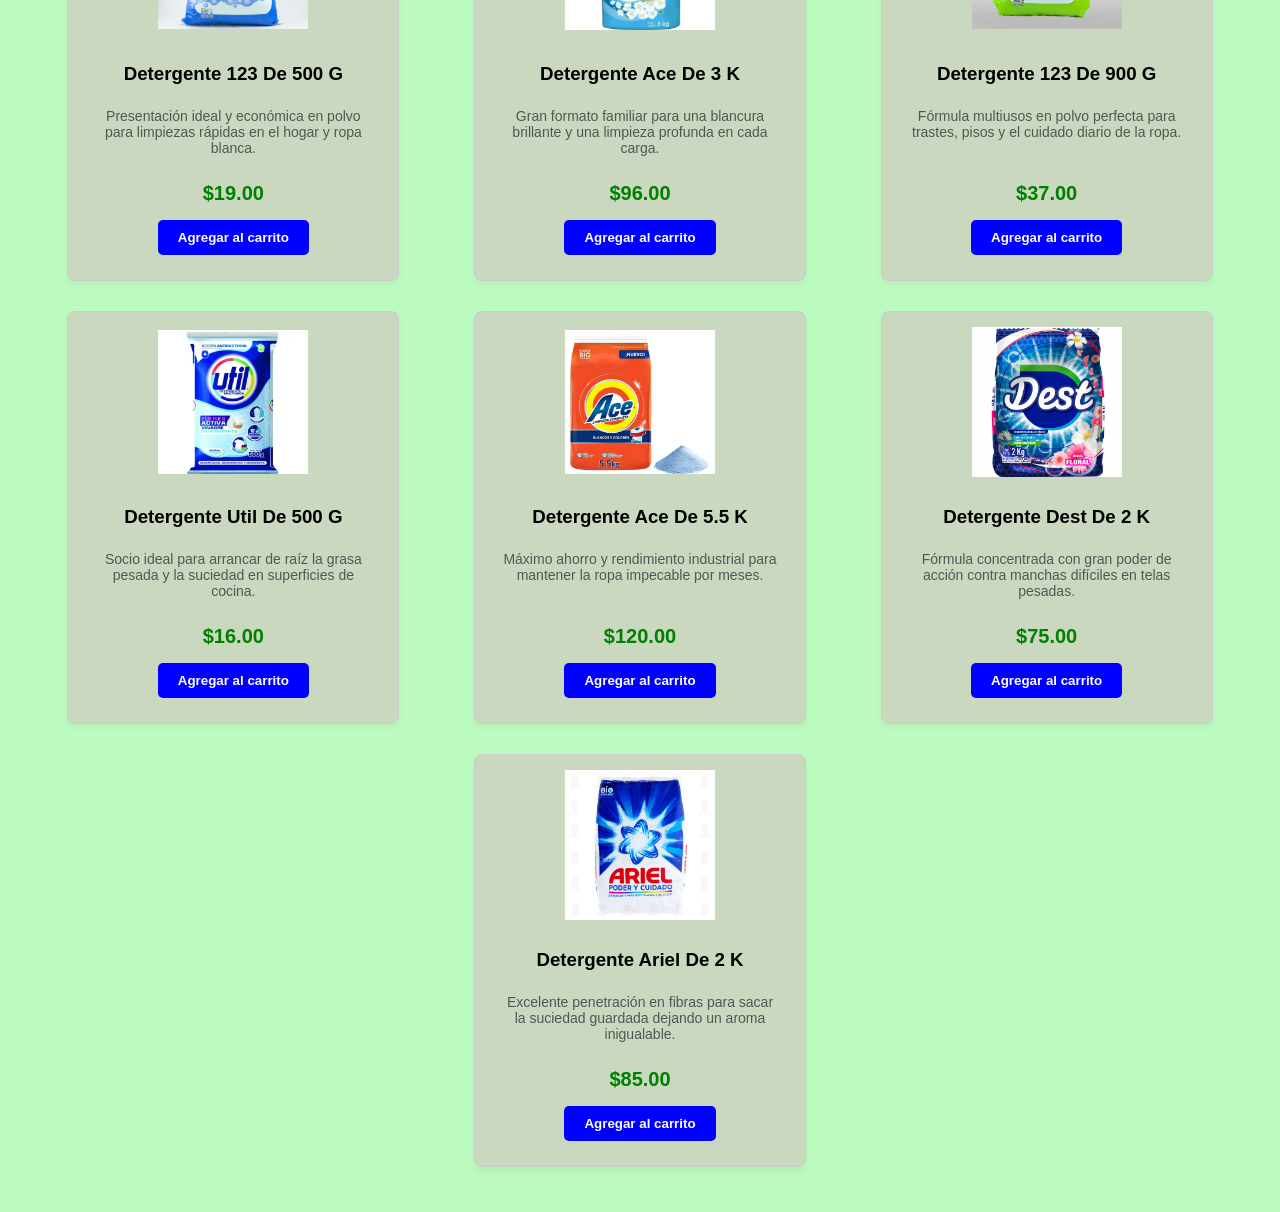
<file: limpieza.html>
<!DOCTYPE html>
<html lang="es">
<head>
    <meta charset="UTF-8">
    <meta name="viewport" content="width=device-width, initial-scale=1.0">
    <title>Limpieza</title>
    <!-- Font Awesome para los iconos -->
    <link rel="stylesheet" href="https://cdnjs.cloudflare.com/ajax/libs/font-awesome/6.0.0/css/all.min.css">
    
    <style>
        .contenedor-productos {
            display: flex;
            flex-wrap: wrap;
            justify-content: space-around;
            padding: 10px;
        }
        .tarjeta {
            width: 300px;
            border: 1px solid #ccc;
            border-radius: 8px;
            margin: 15px;
            padding: 15px;
            background-color: #c9d8be;
            box-shadow: 0 4px 6px rgba(0, 0, 0, 0.05);
            transition: transform 0.3s ease, box-shadow 0.3s ease;
        }
        .tarjeta:hover {
            transform: translateY(-8px);
            box-shadow: 0 10px 20px rgba(0, 0, 0, 0.2);
        }
        .tarjeta img {
            width: 50%;
            height: 150px;
            object-fit: contain;
            display: block;
            margin: auto;
        }
        .contenido {
            text-align: center;
            padding: 10px;
        }
        .contenido h3 {
            min-height: 40px;
            margin: 10px 0;
            display: flex;
            align-items: center;
            justify-content: center;
            font-family: Arial, sans-serif;
        }
        .contenido p {
            font-size: 14px;
            color: #555;
            min-height: 60px;
        }
        .precio {
            font-size: 20px;
            color: green;
            font-weight: bold;
            display: block;
            margin-bottom: 15px;
        }
        .boton-carrito {
            background-color: blue;
            color: white;
            border: none;
            padding: 10px 20px;
            cursor: pointer;
            border-radius: 5px;
            font-weight: bold;
        }
        .boton-carrito:hover {
            background-color: darkblue;
        }
    </style>
</head>
<body style="background-color: #27f5354f; margin: 0; padding: 20px; font-family: Arial, sans-serif;">
    
    <!-- Barra de Navegación -->
    <nav style="padding: 20px; background-color: rgba(255,255,255,0.5); margin-bottom: 20px; display: flex; align-items: center; border-radius: 8px;">
        <a href="Mi Pagina.html" title="Ir al Inicio" style="text-decoration: none;">
            <i class="fas fa-home" style="font-size: 25px; color: black;"></i>
        </a>
    </nav>

    <!-- Contenedor con los 16 Productos de Limpieza -->
    <div class="contenedor-productos">
        
        <!-- 1. Detergente Foca -->
        <div class="tarjeta">
            <img src="foca.jpg" alt="detergente foca">
            <div class="contenido">
                <h3>Detergente Foca</h3>
                <p>Llevate nuestro detergente Foca, ideal para limpiar cualquier superficie con eficacia y frescura.</p>
                <span class="precio">$48.00</span>
                <button class="boton-carrito" onclick="agregarAlCarrito('Detergente Foca', 48.00, 'foca.jpg', 'Llevate nuestro detergente Foca, ideal para limpiar cualquier superficie con eficacia y frescura.')">Agregar al carrito</button>
            </div>
        </div>

        <!-- 2. Detergente Roma -->
        <div class="tarjeta">
            <img src="roma.jpg" alt="detergente roma">
            <div class="contenido">
                <h3>Detergente Roma</h3>
                <p>Prueba nuestro detergente Roma con una aroma unica.</p>
                <span class="precio">$45.00</span>
                <button class="boton-carrito" onclick="agregarAlCarrito('Detergente Roma', 45.00, 'roma.jpg', 'Prueba nuestro detergente Roma con una aroma unica.')">Agregar al carrito</button>
            </div>
        </div>

        <!-- 3. Detergente Ace -->
        <div class="tarjeta">
            <img src="ace.png" alt="detergente ace">
            <div class="contenido">
                <h3>Detergente Ace</h3>
                <p>Remueve las manchas dificiles por que Ace lo Ace.</p>
                <span class="precio">$80.00</span>
                <button class="boton-carrito" onclick="agregarAlCarrito('Detergente Ace', 80.00, 'ace.png', 'Remueve las manchas dificiles por que Ace lo Ace.')">Agregar al carrito</button>
            </div>
        </div>

        <!-- 4. Detergente Blanca Nieves -->
        <div class="tarjeta">
            <img src="blanca nieves.png" alt="detergente blanca nieves">
            <div class="contenido">
                <h3>Detergente Blanca Nieves</h3>
                <p>Blanca Nieves es el producto ideal para limpiar superficies.</p>
                <span class="precio">$45.00</span>
                <button class="boton-carrito" onclick="agregarAlCarrito('Detergente Blanca Nieves', 45.00, 'blanca nieves.png', 'Blanca Nieves es el producto ideal para limpiar superficies.')">Agregar al carrito</button>
            </div>
        </div>

        <!-- 5. Detergente Persil Líquido -->
        <div class="tarjeta">
            <img src="persil liquido.png" alt="detergente persil liquido">
            <div class="contenido">
                <h3>Detergente Persil Líquido De 800 ml</h3>
                <p>Alta tecnología alemana líquida que remueve manchas difíciles cuidando las fibras de tus prendas.</p>
                <span class="precio">$27.00</span>
                <button class="boton-carrito" onclick="agregarAlCarrito('Detergente Persil Líquido De 800 ml', 27.00, 'persil liquido.png', 'Alta tecnología alemana líquida que remueve manchas difíciles cuidando las fibras de tus prendas.')">Agregar al carrito</button>
            </div>
        </div>

        <!-- 6. Detergente Roma Liquido -->
        <div class="tarjeta">
            <img src="roma liquido.png" alt="detergente roma liquido">
            <div class="contenido">
                <h3>Detergente Roma Liquido de 500 ml</h3>
                <p>La tradición y efectividad multiusos del polvo Roma, ahora en una práctica versión líquida.</p>
                <span class="precio">$18.00</span>
                <button class="boton-carrito" onclick="agregarAlCarrito('Detergente Roma Liquido de 500 ml', 18.00, 'roma liquido.png', 'La tradición y efectividad multiusos del polvo Roma, ahora en una práctica versión líquida.')">Agregar al carrito</button>
            </div>
        </div>

        <!-- 7. Detergente 123 Líquido -->
        <div class="tarjeta">
            <img src="1 2 3 liquido.png" alt="detergente 1 2 3 liquido">
            <div class="contenido">
                <h3>Detergente 123 Líquido De 2 L</h3>
                <p>Rendimiento inteligente para toda tu ropa con un aroma fresco que dura por mucho más tiempo.</p>
                <span class="precio">$55.00</span>
                <button class="boton-carrito" onclick="agregarAlCarrito('Detergente 123 Líquido De 2 L', 55.00, '1 2 3 liquido.png', 'Rendimiento inteligente para toda tu ropa con un aroma fresco que dura por mucho más tiempo.')">Agregar al carrito</button>
            </div>
        </div>

        <!-- 8. Detergente Ariel Líquido -->
        <div class="tarjeta">
            <img src="Ariel liquido.png" alt="detergente ariel liquido">
            <div class="contenido">
                <h3>Detergente Ariel Líquido De 800 ml</h3>
                <p>Impecable remoción de manchas desde la primera lavada sin dejar residuos en tus prendas.</p>
                <span class="precio">$30.00</span>
                <button class="boton-carrito" onclick="agregarAlCarrito('Detergente Ariel Líquido De 800 ml', 30.00, 'Ariel liquido.png', 'Impecable remoción de manchas desde la primera lavada sin dejar residuos en tus prendas.')">Agregar al carrito</button>
            </div>
        </div>

        <!-- 9. Detergente Viva -->
        <div class="tarjeta">
            <img src="Viva.png" alt="detergente viva">
            <div class="contenido">
                <h3>Detergente Viva De 850 G</h3>
                <p>Poderoso desbloqueador de mugre que realza los colores y blancos de tu ropa familiar.</p>
                <span class="precio">$37.00</span>
                <button class="boton-carrito" onclick="agregarAlCarrito('Detergente Viva De 850 G', 37.00, 'Viva.png', 'Poderoso desbloqueador de mugre que realza los colores y blancos de tu ropa familiar.')">Agregar al carrito</button>
            </div>
        </div>

        <!-- 10. Detergente 123 De 500 G -->
        <div class="tarjeta">
            <img src="1 2 3 De 500 G.png" alt="detergente 1 2 3 liquido">
            <div class="contenido">
                <h3>Detergente 123 De 500 G</h3>
                <p>Presentación ideal y económica en polvo para limpiezas rápidas en el hogar y ropa blanca.</p>
                <span class="precio">$19.00</span>
                <button class="boton-carrito" onclick="agregarAlCarrito('Detergente 123 De 500 G', 19.00, '1 2 3 De 500 G.png', 'Presentación ideal y económica en polvo para limpiezas rápidas en el hogar y ropa blanca.')">Agregar al carrito</button>
            </div>
        </div>

        <!-- 11. Detergente Ace De 3 K -->
        <div class="tarjeta">
            <img src="Ace de 3 K.png" alt="detergente ace de 3 kilos">
            <div class="contenido">
                <h3>Detergente Ace De 3 K</h3>
                <p>Gran formato familiar para una blancura brillante y una limpieza profunda en cada carga.</p>
                <span class="precio">$96.00</span>
                <button class="boton-carrito" onclick="agregarAlCarrito('Detergente Ace De 3 K', 96.00, 'Ace de 3 K.png', 'Gran formato familiar para una blancura brillante y una limpieza profunda en cada carga.')">Agregar al carrito</button>
            </div>
        </div>

        <!-- 12. Detergente 123 De 900 G -->
        <div class="tarjeta">
            <img src="123 De 900 G.png" alt="detergente 123 de 900 g">
            <div class="contenido">
                <h3>Detergente 123 De 900 G</h3>
                <p>Fórmula multiusos en polvo perfecta para trastes, pisos y el cuidado diario de la ropa.</p>
                <span class="precio">$37.00</span>
                <button class="boton-carrito" onclick="agregarAlCarrito('Detergente 123 De 900 G', 37.00, '123 De 900 G.png', 'Fórmula multiusos en polvo perfecta para trastes, pisos y el cuidado diario de la ropa.')">Agregar al carrito</button>
            </div>
        </div>

        <!-- 13. Detergente Util De 500 G -->
        <div class="tarjeta">
            <img src="Util.png" alt="detergente util de 500 g">
            <div class="contenido">
                <h3>Detergente Util De 500 G</h3>
                <p>Socio ideal para arrancar de raíz la grasa pesada y la suciedad en superficies de cocina.</p>
                <span class="precio">$16.00</span>
                <button class="boton-carrito" onclick="agregarAlCarrito('Detergente Util De 500 G', 16.00, 'Util.png', 'Socio ideal para arrancar de raíz la grasa pesada y la suciedad en superficies de cocina.')">Agregar al carrito</button>
            </div>
        </div>

        <!-- 14. Detergente Ace De 5.5 K -->
        <div class="tarjeta">
            <img src="Ace de 5.5 K.png" alt="detergente ace de 5.5 kilos">
            <div class="contenido">
                <h3>Detergente Ace De 5.5 K</h3>
                <p>Máximo ahorro y rendimiento industrial para mantener la ropa impecable por meses.</p>
                <span class="precio">$120.00</span>
                <button class="boton-carrito" onclick="agregarAlCarrito('Detergente Ace De 5.5 K', 120.00, 'Ace de 5.5 K.png', 'Máximo ahorro y rendimiento industrial para mantener la ropa impecable por meses.')">Agregar al carrito</button>
            </div>
        </div>

        <!-- 15. Detergente Dest De 2 K -->
        <div class="tarjeta">
            <img src="Dest de 2 K.png" alt="detergente dest de 2 kilos">
            <div class="contenido">
                <h3>Detergente Dest De 2 K</h3>
                <p>Fórmula concentrada con gran poder de acción contra manchas difíciles en telas pesadas.</p>
                <span class="precio">$75.00</span>
                <button class="boton-carrito" onclick="agregarAlCarrito('Detergente Dest De 2 K', 75.00, 'Dest de 2 K.png', 'Fórmula concentrada con gran poder de acción contra manchas difíciles en telas pesadas.')">Agregar al carrito</button>
            </div>
        </div>

        <!-- 16. Detergente Ariel De 2 K -->
        <div class="tarjeta">
            <img src="Ariel de 2 K.png" alt="detergente ariel de 2 kilos">
            <div class="contenido">
                <h3>Detergente Ariel De 2 K</h3>
                <p>Excelente penetración en fibras para sacar la suciedad guardada dejando un aroma inigualable.</p>
                <span class="precio">$85.00</span>
                <button class="boton-carrito" onclick="agregarAlCarrito('Detergente Ariel De 2 K', 85.00, 'Ariel de 2 K.png', 'Excelente penetración en fibras para sacar la suciedad guardada dejando un aroma inigualable.')">Agregar al carrito</button>
            </div>
        </div>

    </div>

    <!-- Script de Guardado Dinámico para el Carrito -->
    <script>
        function agregarAlCarrito(nombre, precio, imagen, descripcion) {
            let carrito = JSON.parse(localStorage.getItem('carrito')) || [];
            let productoExistente = carrito.find(item => item.nombre === nombre);

            if (productoExistente) {
                productoExistente.cantidad++;
            } else {
                carrito.push({ 
                    nombre: nombre, 
                    precio: precio, 
                    imagen: imagen, 
                    descripcion: descripcion, 
                    cantidad: 1 
                });
            }

            localStorage.setItem('carrito', JSON.stringify(carrito));
            window.location.href = "carrito.html";
        }
    </script>
</body>
</html>
</file>
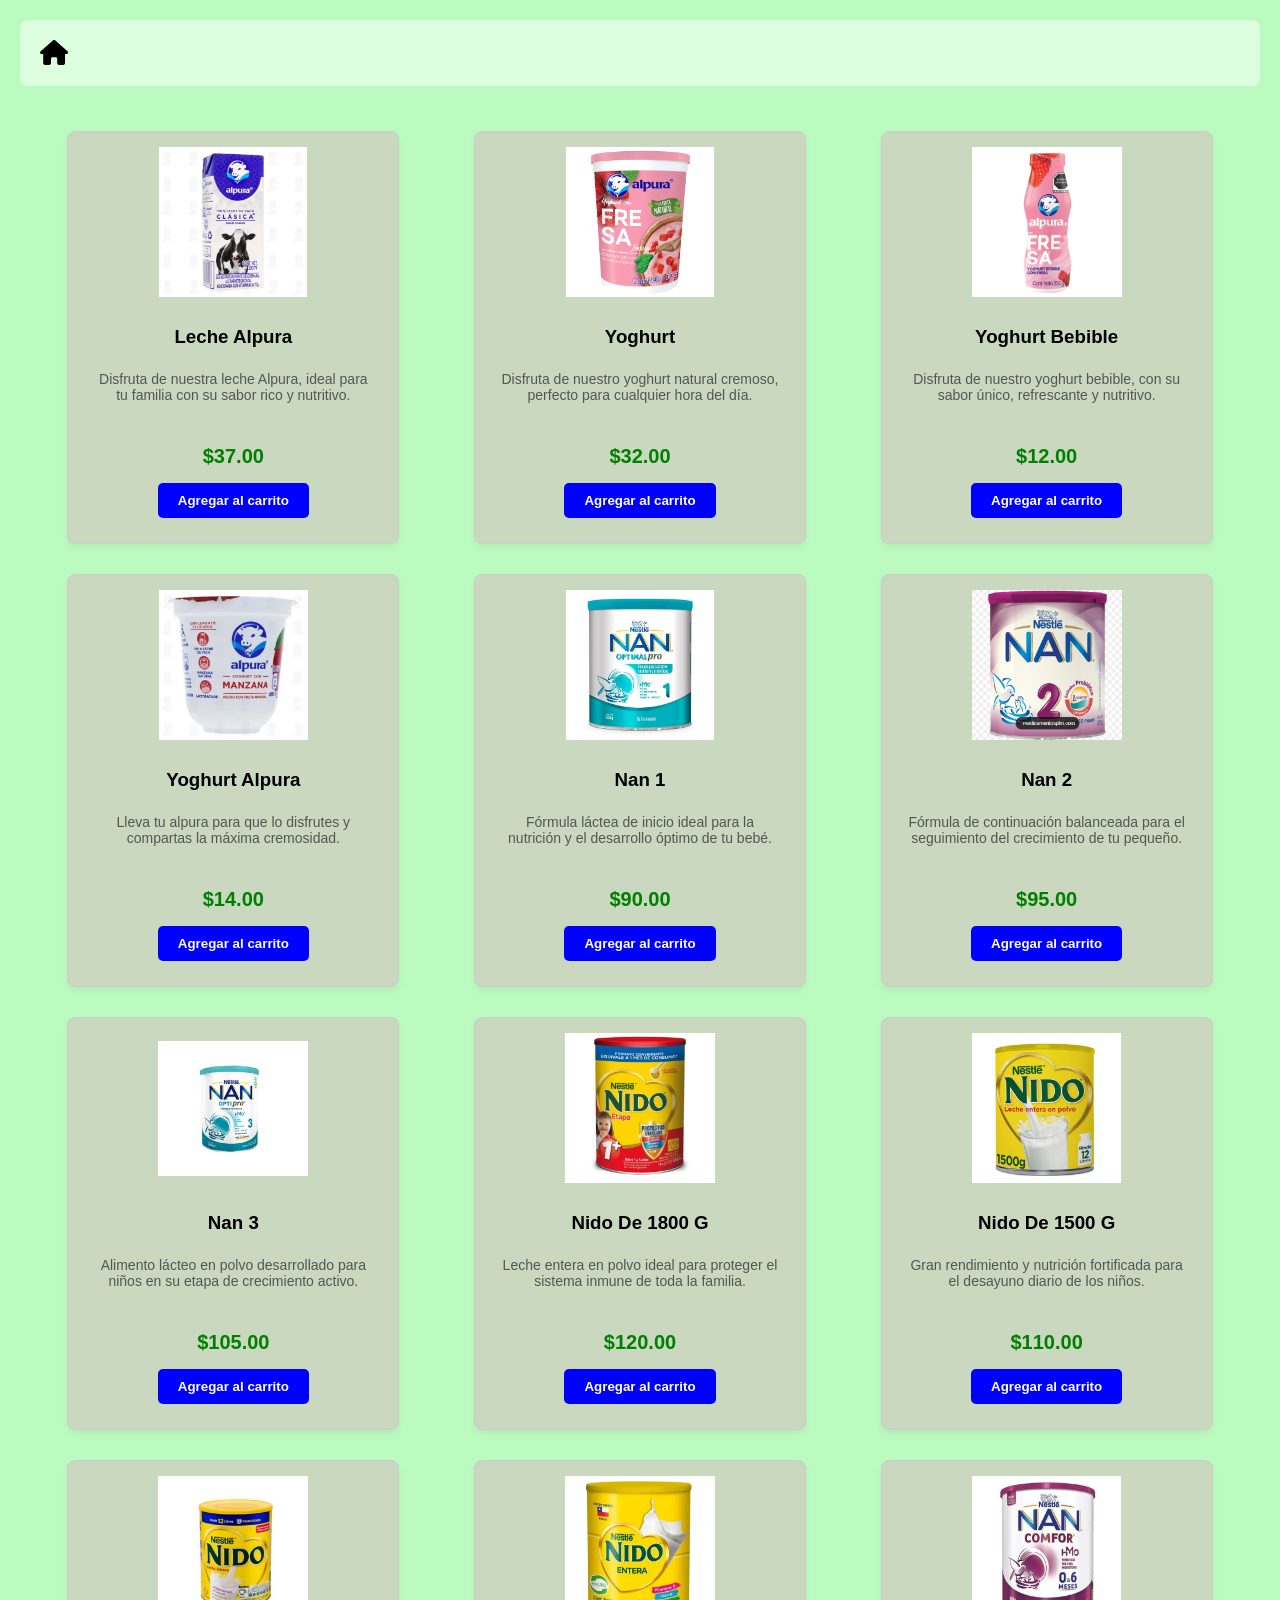
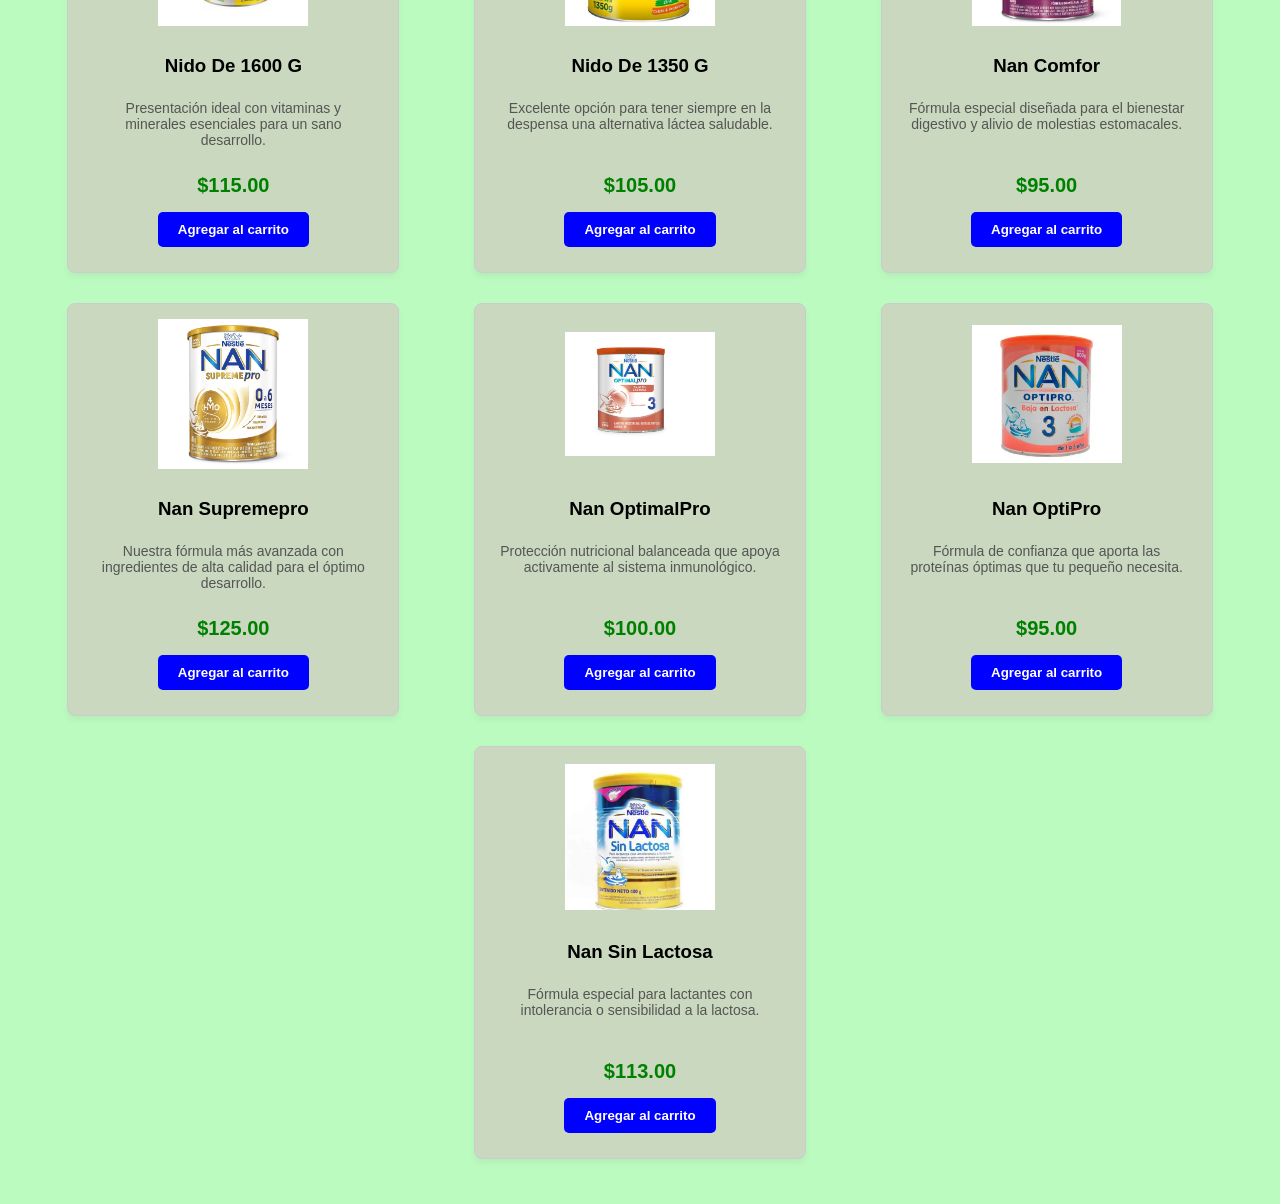
<file: Lácteos.html>
<!DOCTYPE html>
<html lang="es">
<head>
    <meta charset="UTF-8">
    <meta name="viewport" content="width=device-width, initial-scale=1.0">
    <title>Lácteos</title>
    <!-- Font Awesome para los iconos -->
    <link rel="stylesheet" href="https://cdnjs.cloudflare.com/ajax/libs/font-awesome/6.0.0/css/all.min.css">
    
    <style>
        .contenedor-productos {
            display: flex;
            flex-wrap: wrap;
            justify-content: space-around;
            padding: 10px;
        }
        .tarjeta {
            width: 300px;
            border: 1px solid #ccc;
            border-radius: 8px;
            margin: 15px;
            padding: 15px;
            background-color: #c9d8be;
            box-shadow: 0 4px 6px rgba(0, 0, 0, 0.05);
            transition: transform 0.3s ease, box-shadow 0.3s ease;
        }
        .tarjeta:hover {
            transform: translateY(-8px);
            box-shadow: 0 10px 20px rgba(0, 0, 0, 0.2);
        }
        .tarjeta img {
            width: 50%;
            height: 150px;
            object-fit: contain;
            display: block;
            margin: auto;
        }
        .contenido {
            text-align: center;
            padding: 10px;
        }
        .contenido h3 {
            min-height: 40px;
            margin: 10px 0;
            display: flex;
            align-items: center;
            justify-content: center;
            font-family: Arial, sans-serif;
        }
        .contenido p {
            font-size: 14px;
            color: #555;
            min-height: 60px;
        }
        .precio {
            font-size: 20px;
            color: green;
            font-weight: bold;
            display: block;
            margin-bottom: 15px;
        }
        .boton-carrito {
            background-color: blue;
            color: white;
            border: none;
            padding: 10px 20px;
            cursor: pointer;
            border-radius: 5px;
            font-weight: bold;
        }
        .boton-carrito:hover {
            background-color: darkblue;
        }
    </style>
</head>
<body style="background-color: #27f5354f; margin: 0; padding: 20px; font-family: Arial, sans-serif;">
    
    <!-- Barra de Navegación -->
    <nav style="padding: 20px; background-color: rgba(255,255,255,0.5); margin-bottom: 20px; display: flex; align-items: center; border-radius: 8px;">
        <a href="Mi Pagina.html" title="Ir al Inicio" style="text-decoration: none;">
            <i class="fas fa-home" style="font-size: 25px; color: black;"></i>
        </a>
    </nav>

    <!-- Contenedor de las 16 Tarjetas -->
    <div class="contenedor-productos">
        
        <!-- 1. Leche Alpura -->
        <div class="tarjeta">
            <img src="leche alpura.png" alt="leche alpura">
            <div class="contenido">
                <h3>Leche Alpura</h3>
                <p>Disfruta de nuestra leche Alpura, ideal para tu familia con su sabor rico y nutritivo.</p>
                <span class="precio">$37.00</span>
                <button class="boton-carrito" onclick="agregarAlCarrito('Leche Alpura', 37.00, 'leche alpura.png', 'Disfruta de nuestra leche Alpura, ideal para tu familia con su sabor rico y nutritivo.')">Agregar al carrito</button>
            </div>
        </div>

        <!-- 2. Yoghurt -->
        <div class="tarjeta">
            <img src="yoghurt.png" alt="yoghurt">
            <div class="contenido">
                <h3>Yoghurt</h3>
                <p>Disfruta de nuestro yoghurt natural cremoso, perfecto para cualquier hora del día.</p>
                <span class="precio">$32.00</span>
                <button class="boton-carrito" onclick="agregarAlCarrito('Yoghurt', 32.00, 'yoghurt.png', 'Disfruta de nuestro yoghurt natural cremoso, perfecto para cualquier hora del día.')">Agregar al carrito</button>
            </div>
        </div>

        <!-- 3. Yoghurt Bebible -->
        <div class="tarjeta">
            <img src="yoghurt bebible.png" alt="yoghurt bebible">
            <div class="contenido">
                <h3>Yoghurt Bebible</h3>
                <p>Disfruta de nuestro yoghurt bebible, con su sabor único, refrescante y nutritivo.</p>
                <span class="precio">$12.00</span>
                <button class="boton-carrito" onclick="agregarAlCarrito('Yoghurt Bebible', 12.00, 'yoghurt bebible.png', 'Disfruta de nuestro yoghurt bebible, con su sabor único, refrescante y nutritivo.')">Agregar al carrito</button>
            </div>
        </div>

        <!-- 4. Yoghurt Alpura -->
        <div class="tarjeta">
            <img src="yoghurt alpura.png" alt="yoghurt alpura">
            <div class="contenido">
                <h3>Yoghurt Alpura</h3>
                <p>Lleva tu alpura para que lo disfrutes y compartas la máxima cremosidad.</p>
                <span class="precio">$14.00</span>
                <button class="boton-carrito" onclick="agregarAlCarrito('Yoghurt Alpura', 14.00, 'yoghurt alpura.png', 'Lleva tu alpura para que lo disfrutes y compartas la máxima cremosidad.')">Agregar al carrito</button>
            </div>
        </div>

        <!-- 5. Nan 1 -->
        <div class="tarjeta">
            <img src="nan 1.png" alt="nan 1">
            <div class="contenido">
                <h3>Nan 1</h3>
                <p>Fórmula láctea de inicio ideal para la nutrición y el desarrollo óptimo de tu bebé.</p>
                <span class="precio">$90.00</span>
                <button class="boton-carrito" onclick="agregarAlCarrito('Nan 1', 90.00, 'nan 1.png', 'Fórmula láctea de inicio ideal para la nutrición y el desarrollo óptimo de tu bebé.')">Agregar al carrito</button>
            </div>
        </div>

        <!-- 6. Nan 2 -->
        <div class="tarjeta">
            <img src="nan 2.png" alt="Nan 2">
            <div class="contenido">
                <h3>Nan 2</h3>
                <p>Fórmula de continuación balanceada para el seguimiento del crecimiento de tu pequeño.</p>
                <span class="precio">$95.00</span>
                <button class="boton-carrito" onclick="agregarAlCarrito('Nan 2', 95.00, 'nan 2.png', 'Fórmula de continuación balanceada para el seguimiento del crecimiento de tu pequeño.')">Agregar al carrito</button>
            </div>
        </div>

        <!-- 7. Nan 3 -->
        <div class="tarjeta">
            <img src="nan 3.png" alt="Nan 3">
            <div class="contenido">
                <h3>Nan 3</h3>
                <p>Alimento lácteo en polvo desarrollado para niños en su etapa de crecimiento activo.</p>
                <span class="precio">$105.00</span>
                <button class="boton-carrito" onclick="agregarAlCarrito('Nan 3', 105.00, 'nan 3.png', 'Alimento lácteo en polvo desarrollado para niños en su etapa de crecimiento activo.')">Agregar al carrito</button>
            </div>
        </div>

        <!-- 8. Nido De 1800 G -->
        <div class="tarjeta">
            <img src="Nido De 1800 G.png" alt="Nido De 1800 G">
            <div class="contenido">
                <h3>Nido De 1800 G</h3>
                <p>Leche entera en polvo ideal para proteger el sistema inmune de toda la familia.</p>
                <span class="precio">$120.00</span>
                <button class="boton-carrito" onclick="agregarAlCarrito('Nido De 1800 G', 120.00, 'Nido De 1800 G.png', 'Leche entera en polvo ideal para proteger el sistema inmune de toda la familia.')">Agregar al carrito</button>
            </div>
        </div>

        <!-- 9. Nido de 1500 G -->
        <div class="tarjeta">
            <img src="Nido de 1500 G.png" alt="Nido de 1500 G">
            <div class="contenido">
                <h3>Nido De 1500 G</h3>
                <p>Gran rendimiento y nutrición fortificada para el desayuno diario de los niños.</p>
                <span class="precio">$110.00</span>
                <button class="boton-carrito" onclick="agregarAlCarrito('Nido De 1500 G', 110.00, 'Nido de 1500 G.png', 'Gran rendimiento y nutrición fortificada para el desayuno diario de los niños.')">Agregar al carrito</button>
            </div>
        </div>

        <!-- 10. Nido de 1600 G -->
        <div class="tarjeta">
            <img src="nido de 1600 G.png" alt="Nido de 1600 G">
            <div class="contenido">
                <h3>Nido De 1600 G</h3>
                <p>Presentación ideal con vitaminas y minerales esenciales para un sano desarrollo.</p>
                <span class="precio">$115.00</span>
                <button class="boton-carrito" onclick="agregarAlCarrito('Nido De 1600 G', 115.00, 'nido de 1600 G.png', 'Presentación ideal con vitaminas y minerales esenciales para un sano desarrollo.')">Agregar al carrito</button>
            </div>
        </div>

        <!-- 11. Nido De 1350 G -->
        <div class="tarjeta">
            <img src="nido de 1350 g.jpg" alt="Nido de 1350 G">
            <div class="contenido">
                <h3>Nido De 1350 G</h3>
                <p>Excelente opción para tener siempre en la despensa una alternativa láctea saludable.</p>
                <span class="precio">$105.00</span>
                <button class="boton-carrito" onclick="agregarAlCarrito('Nido De 1350 G', 105.00, 'nido de 1350 g.jpg', 'Excelente opción para tener siempre en la despensa una alternativa láctea saludable.')">Agregar al carrito</button>
            </div>
        </div>

        <!-- 12. Nan Comfor -->
        <div class="tarjeta">
            <img src="nan comfor.png" alt="Nan Comfor">
            <div class="contenido">
                <h3>Nan Comfor</h3>
                <p>Fórmula especial diseñada para el bienestar digestivo y alivio de molestias estomacales.</p>
                <span class="precio">$95.00</span>
                <button class="boton-carrito" onclick="agregarAlCarrito('Nan Comfor', 95.00, 'nan comfor.png', 'Fórmula especial diseñada para el bienestar digestivo y alivio de molestias estomacales.')">Agregar al carrito</button>
            </div>
        </div>

        <!-- 13. Nan Supremepro -->
        <div class="tarjeta">
            <img src="nan supremepro.png" alt="Nan Supremepro">
            <div class="contenido">
                <h3>Nan Supremepro</h3>
                <p>Nuestra fórmula más avanzada con ingredientes de alta calidad para el óptimo desarrollo.</p>
                <span class="precio">$125.00</span>
                <button class="boton-carrito" onclick="agregarAlCarrito('Nan Supremepro', 125.00, 'nan supremepro.png', 'Nuestra fórmula más avanzada con ingredientes de alta calidad para el óptimo desarrollo.')">Agregar al carrito</button>
            </div>
        </div>

        <!-- 14. Nan OptimalPro -->
        <div class="tarjeta">
            <img src="nan optimalpro.png" alt="Nan OptimalPro">
            <div class="contenido">
                <h3>Nan OptimalPro</h3>
                <p>Protección nutricional balanceada que apoya activamente al sistema inmunológico.</p>
                <span class="precio">$100.00</span>
                <button class="boton-carrito" onclick="agregarAlCarrito('Nan OptimalPro', 100.00, 'nan optimalpro.png', 'Protección nutricional balanceada que apoya activamente al sistema inmunológico.')">Agregar al carrito</button>
            </div>
        </div>

        <!-- 15. Nan OptiPro -->
        <div class="tarjeta">
            <img src="nan optipro.png" alt="Nan OptiPro">
            <div class="contenido">
                <h3>Nan OptiPro</h3>
                <p>Fórmula de confianza que aporta las proteínas óptimas que tu pequeño necesita.</p>
                <span class="precio">$95.00</span>
                <button class="boton-carrito" onclick="agregarAlCarrito('Nan OptiPro', 95.00, 'nan optipro.png', 'Fórmula de confianza que aporta las proteínas óptimas que tu pequeño necesita.')">Agregar al carrito</button>
            </div>
        </div>

        <!-- 16. Nan Sin Lactosa -->
        <div class="tarjeta">
            <img src="nan sin lactosa.png" alt="Nan Sin Lactosa">
            <div class="contenido">
                <h3>Nan Sin Lactosa</h3>
                <p>Fórmula especial para lactantes con intolerancia o sensibilidad a la lactosa.</p>
                <span class="precio">$113.00</span>
                <button class="boton-carrito" onclick="agregarAlCarrito('Nan Sin Lactosa', 113.00, 'nan sin lactosa.png', 'Fórmula especial para lactantes con intolerancia o sensibilidad a la lactosa.')">Agregar al carrito</button>
            </div>
        </div>

    </div>

    <!-- Script de Guardado Dinámico para el Carrito -->
    <script>
        function agregarAlCarrito(nombre, precio, imagen, descripcion) {
            let carrito = JSON.parse(localStorage.getItem('carrito')) || [];
            let productoExistente = carrito.find(item => item.nombre === nombre);

            if (productoExistente) {
                productoExistente.cantidad++;
            } else {
                carrito.push({ 
                    nombre: nombre, 
                    precio: precio, 
                    imagen: imagen, 
                    descripcion: descripcion, 
                    cantidad: 1 
                });
            }

            localStorage.setItem('carrito', JSON.stringify(carrito));
            window.location.href = "carrito.html";
        }
    </script>
</body>
</html>
</file>
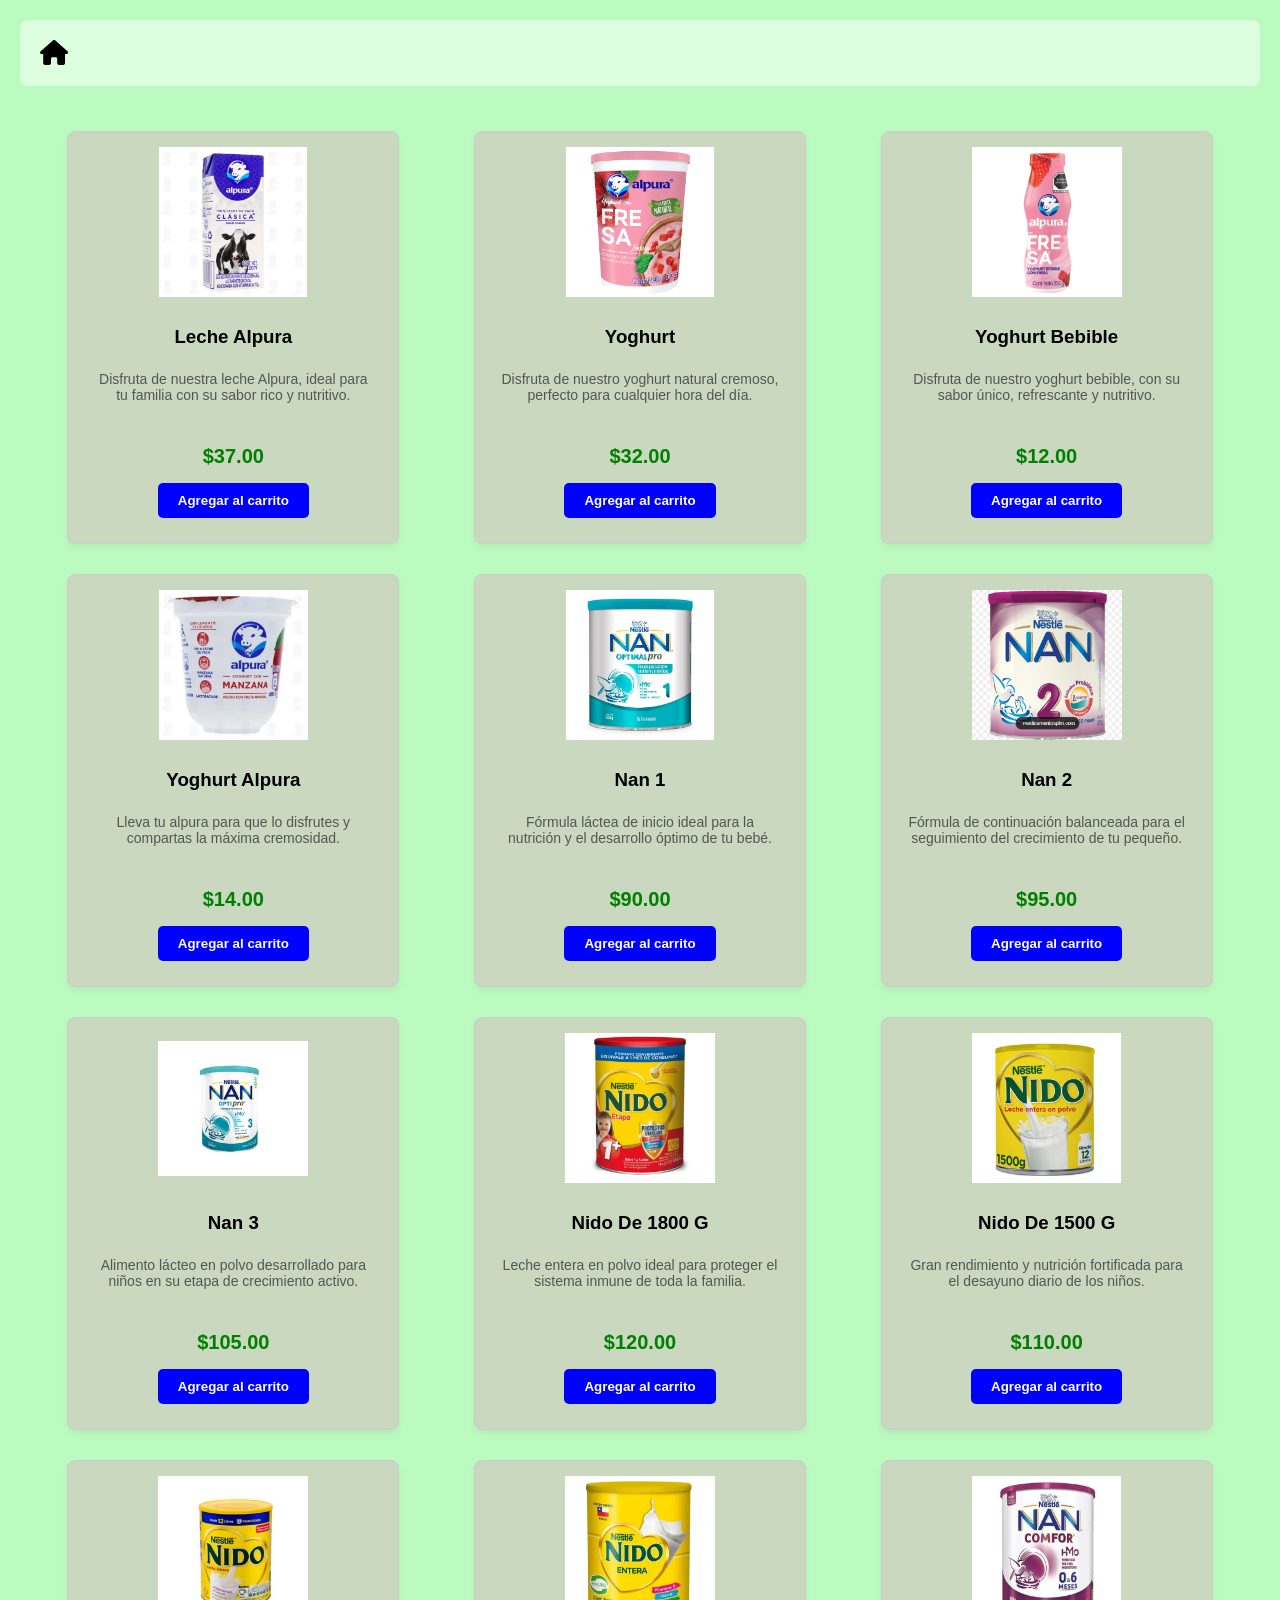
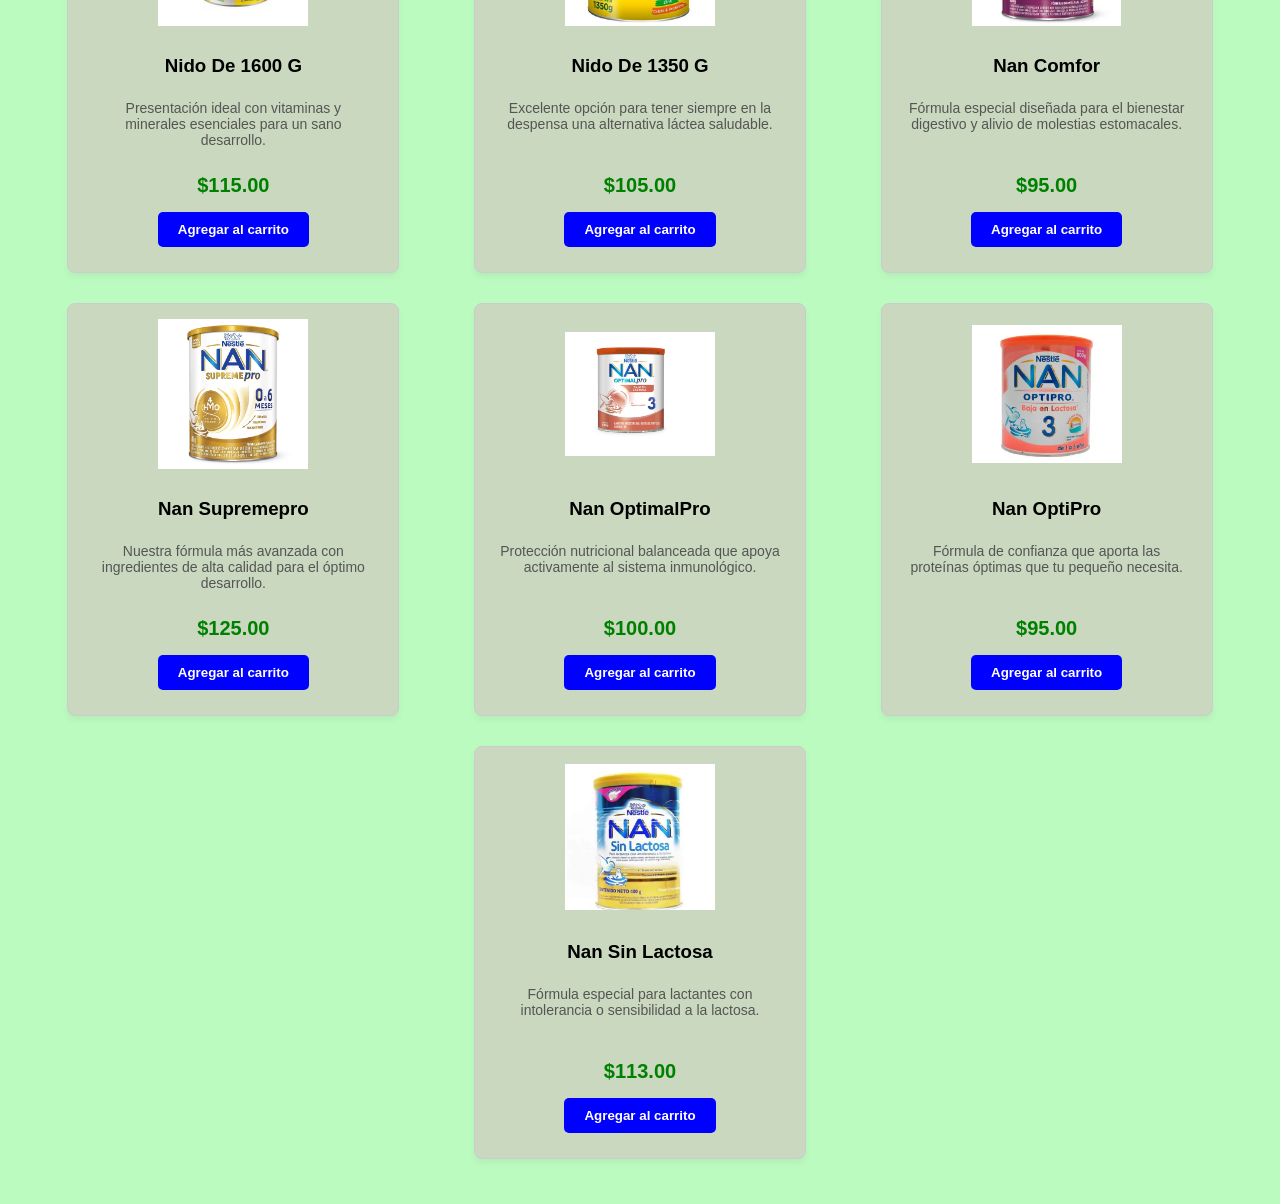
<file: lácteos.html>
<!DOCTYPE html>
<html lang="es">
<head>
    <meta charset="UTF-8">
    <meta name="viewport" content="width=device-width, initial-scale=1.0">
    <title>Lácteos</title>
    <!-- Font Awesome para los iconos -->
    <link rel="stylesheet" href="https://cdnjs.cloudflare.com/ajax/libs/font-awesome/6.0.0/css/all.min.css">
    
    <style>
        .contenedor-productos {
            display: flex;
            flex-wrap: wrap;
            justify-content: space-around;
            padding: 10px;
        }
        .tarjeta {
            width: 300px;
            border: 1px solid #ccc;
            border-radius: 8px;
            margin: 15px;
            padding: 15px;
            background-color: #c9d8be;
            box-shadow: 0 4px 6px rgba(0, 0, 0, 0.05);
            transition: transform 0.3s ease, box-shadow 0.3s ease;
        }
        .tarjeta:hover {
            transform: translateY(-8px);
            box-shadow: 0 10px 20px rgba(0, 0, 0, 0.2);
        }
        .tarjeta img {
            width: 50%;
            height: 150px;
            object-fit: contain;
            display: block;
            margin: auto;
        }
        .contenido {
            text-align: center;
            padding: 10px;
        }
        .contenido h3 {
            min-height: 40px;
            margin: 10px 0;
            display: flex;
            align-items: center;
            justify-content: center;
            font-family: Arial, sans-serif;
        }
        .contenido p {
            font-size: 14px;
            color: #555;
            min-height: 60px;
        }
        .precio {
            font-size: 20px;
            color: green;
            font-weight: bold;
            display: block;
            margin-bottom: 15px;
        }
        .boton-carrito {
            background-color: blue;
            color: white;
            border: none;
            padding: 10px 20px;
            cursor: pointer;
            border-radius: 5px;
            font-weight: bold;
        }
        .boton-carrito:hover {
            background-color: darkblue;
        }
    </style>
</head>
<body style="background-color: #27f5354f; margin: 0; padding: 20px; font-family: Arial, sans-serif;">
    
    <!-- Barra de Navegación -->
    <nav style="padding: 20px; background-color: rgba(255,255,255,0.5); margin-bottom: 20px; display: flex; align-items: center; border-radius: 8px;">
        <a href="Mi Pagina.html" title="Ir al Inicio" style="text-decoration: none;">
            <i class="fas fa-home" style="font-size: 25px; color: black;"></i>
        </a>
    </nav>

    <!-- Contenedor de las 16 Tarjetas -->
    <div class="contenedor-productos">
        
        <!-- 1. Leche Alpura -->
        <div class="tarjeta">
            <img src="leche alpura.png" alt="leche alpura">
            <div class="contenido">
                <h3>Leche Alpura</h3>
                <p>Disfruta de nuestra leche Alpura, ideal para tu familia con su sabor rico y nutritivo.</p>
                <span class="precio">$37.00</span>
                <button class="boton-carrito" onclick="agregarAlCarrito('Leche Alpura', 37.00, 'leche alpura.png', 'Disfruta de nuestra leche Alpura, ideal para tu familia con su sabor rico y nutritivo.')">Agregar al carrito</button>
            </div>
        </div>

        <!-- 2. Yoghurt -->
        <div class="tarjeta">
            <img src="yoghurt.png" alt="yoghurt">
            <div class="contenido">
                <h3>Yoghurt</h3>
                <p>Disfruta de nuestro yoghurt natural cremoso, perfecto para cualquier hora del día.</p>
                <span class="precio">$32.00</span>
                <button class="boton-carrito" onclick="agregarAlCarrito('Yoghurt', 32.00, 'yoghurt.png', 'Disfruta de nuestro yoghurt natural cremoso, perfecto para cualquier hora del día.')">Agregar al carrito</button>
            </div>
        </div>

        <!-- 3. Yoghurt Bebible -->
        <div class="tarjeta">
            <img src="yoghurt bebible.png" alt="yoghurt bebible">
            <div class="contenido">
                <h3>Yoghurt Bebible</h3>
                <p>Disfruta de nuestro yoghurt bebible, con su sabor único, refrescante y nutritivo.</p>
                <span class="precio">$12.00</span>
                <button class="boton-carrito" onclick="agregarAlCarrito('Yoghurt Bebible', 12.00, 'yoghurt bebible.png', 'Disfruta de nuestro yoghurt bebible, con su sabor único, refrescante y nutritivo.')">Agregar al carrito</button>
            </div>
        </div>

        <!-- 4. Yoghurt Alpura -->
        <div class="tarjeta">
            <img src="yoghurt alpura.png" alt="yoghurt alpura">
            <div class="contenido">
                <h3>Yoghurt Alpura</h3>
                <p>Lleva tu alpura para que lo disfrutes y compartas la máxima cremosidad.</p>
                <span class="precio">$14.00</span>
                <button class="boton-carrito" onclick="agregarAlCarrito('Yoghurt Alpura', 14.00, 'yoghurt alpura.png', 'Lleva tu alpura para que lo disfrutes y compartas la máxima cremosidad.')">Agregar al carrito</button>
            </div>
        </div>

        <!-- 5. Nan 1 -->
        <div class="tarjeta">
            <img src="nan 1.png" alt="nan 1">
            <div class="contenido">
                <h3>Nan 1</h3>
                <p>Fórmula láctea de inicio ideal para la nutrición y el desarrollo óptimo de tu bebé.</p>
                <span class="precio">$90.00</span>
                <button class="boton-carrito" onclick="agregarAlCarrito('Nan 1', 90.00, 'nan 1.png', 'Fórmula láctea de inicio ideal para la nutrición y el desarrollo óptimo de tu bebé.')">Agregar al carrito</button>
            </div>
        </div>

        <!-- 6. Nan 2 -->
        <div class="tarjeta">
            <img src="nan 2.png" alt="Nan 2">
            <div class="contenido">
                <h3>Nan 2</h3>
                <p>Fórmula de continuación balanceada para el seguimiento del crecimiento de tu pequeño.</p>
                <span class="precio">$95.00</span>
                <button class="boton-carrito" onclick="agregarAlCarrito('Nan 2', 95.00, 'nan 2.png', 'Fórmula de continuación balanceada para el seguimiento del crecimiento de tu pequeño.')">Agregar al carrito</button>
            </div>
        </div>

        <!-- 7. Nan 3 -->
        <div class="tarjeta">
            <img src="nan 3.png" alt="Nan 3">
            <div class="contenido">
                <h3>Nan 3</h3>
                <p>Alimento lácteo en polvo desarrollado para niños en su etapa de crecimiento activo.</p>
                <span class="precio">$105.00</span>
                <button class="boton-carrito" onclick="agregarAlCarrito('Nan 3', 105.00, 'nan 3.png', 'Alimento lácteo en polvo desarrollado para niños en su etapa de crecimiento activo.')">Agregar al carrito</button>
            </div>
        </div>

        <!-- 8. Nido De 1800 G -->
        <div class="tarjeta">
            <img src="Nido De 1800 G.png" alt="Nido De 1800 G">
            <div class="contenido">
                <h3>Nido De 1800 G</h3>
                <p>Leche entera en polvo ideal para proteger el sistema inmune de toda la familia.</p>
                <span class="precio">$120.00</span>
                <button class="boton-carrito" onclick="agregarAlCarrito('Nido De 1800 G', 120.00, 'Nido De 1800 G.png', 'Leche entera en polvo ideal para proteger el sistema inmune de toda la familia.')">Agregar al carrito</button>
            </div>
        </div>

        <!-- 9. Nido de 1500 G -->
        <div class="tarjeta">
            <img src="Nido de 1500 G.png" alt="Nido de 1500 G">
            <div class="contenido">
                <h3>Nido De 1500 G</h3>
                <p>Gran rendimiento y nutrición fortificada para el desayuno diario de los niños.</p>
                <span class="precio">$110.00</span>
                <button class="boton-carrito" onclick="agregarAlCarrito('Nido De 1500 G', 110.00, 'Nido de 1500 G.png', 'Gran rendimiento y nutrición fortificada para el desayuno diario de los niños.')">Agregar al carrito</button>
            </div>
        </div>

        <!-- 10. Nido de 1600 G -->
        <div class="tarjeta">
            <img src="nido de 1600 G.png" alt="Nido de 1600 G">
            <div class="contenido">
                <h3>Nido De 1600 G</h3>
                <p>Presentación ideal con vitaminas y minerales esenciales para un sano desarrollo.</p>
                <span class="precio">$115.00</span>
                <button class="boton-carrito" onclick="agregarAlCarrito('Nido De 1600 G', 115.00, 'nido de 1600 G.png', 'Presentación ideal con vitaminas y minerales esenciales para un sano desarrollo.')">Agregar al carrito</button>
            </div>
        </div>

        <!-- 11. Nido De 1350 G -->
        <div class="tarjeta">
            <img src="nido de 1350 g.jpg" alt="Nido de 1350 G">
            <div class="contenido">
                <h3>Nido De 1350 G</h3>
                <p>Excelente opción para tener siempre en la despensa una alternativa láctea saludable.</p>
                <span class="precio">$105.00</span>
                <button class="boton-carrito" onclick="agregarAlCarrito('Nido De 1350 G', 105.00, 'nido de 1350 g.jpg', 'Excelente opción para tener siempre en la despensa una alternativa láctea saludable.')">Agregar al carrito</button>
            </div>
        </div>

        <!-- 12. Nan Comfor -->
        <div class="tarjeta">
            <img src="nan comfor.png" alt="Nan Comfor">
            <div class="contenido">
                <h3>Nan Comfor</h3>
                <p>Fórmula especial diseñada para el bienestar digestivo y alivio de molestias estomacales.</p>
                <span class="precio">$95.00</span>
                <button class="boton-carrito" onclick="agregarAlCarrito('Nan Comfor', 95.00, 'nan comfor.png', 'Fórmula especial diseñada para el bienestar digestivo y alivio de molestias estomacales.')">Agregar al carrito</button>
            </div>
        </div>

        <!-- 13. Nan Supremepro -->
        <div class="tarjeta">
            <img src="nan supremepro.png" alt="Nan Supremepro">
            <div class="contenido">
                <h3>Nan Supremepro</h3>
                <p>Nuestra fórmula más avanzada con ingredientes de alta calidad para el óptimo desarrollo.</p>
                <span class="precio">$125.00</span>
                <button class="boton-carrito" onclick="agregarAlCarrito('Nan Supremepro', 125.00, 'nan supremepro.png', 'Nuestra fórmula más avanzada con ingredientes de alta calidad para el óptimo desarrollo.')">Agregar al carrito</button>
            </div>
        </div>

        <!-- 14. Nan OptimalPro -->
        <div class="tarjeta">
            <img src="nan optimalpro.png" alt="Nan OptimalPro">
            <div class="contenido">
                <h3>Nan OptimalPro</h3>
                <p>Protección nutricional balanceada que apoya activamente al sistema inmunológico.</p>
                <span class="precio">$100.00</span>
                <button class="boton-carrito" onclick="agregarAlCarrito('Nan OptimalPro', 100.00, 'nan optimalpro.png', 'Protección nutricional balanceada que apoya activamente al sistema inmunológico.')">Agregar al carrito</button>
            </div>
        </div>

        <!-- 15. Nan OptiPro -->
        <div class="tarjeta">
            <img src="nan optipro.png" alt="Nan OptiPro">
            <div class="contenido">
                <h3>Nan OptiPro</h3>
                <p>Fórmula de confianza que aporta las proteínas óptimas que tu pequeño necesita.</p>
                <span class="precio">$95.00</span>
                <button class="boton-carrito" onclick="agregarAlCarrito('Nan OptiPro', 95.00, 'nan optipro.png', 'Fórmula de confianza que aporta las proteínas óptimas que tu pequeño necesita.')">Agregar al carrito</button>
            </div>
        </div>

        <!-- 16. Nan Sin Lactosa -->
        <div class="tarjeta">
            <img src="nan sin lactosa.png" alt="Nan Sin Lactosa">
            <div class="contenido">
                <h3>Nan Sin Lactosa</h3>
                <p>Fórmula especial para lactantes con intolerancia o sensibilidad a la lactosa.</p>
                <span class="precio">$113.00</span>
                <button class="boton-carrito" onclick="agregarAlCarrito('Nan Sin Lactosa', 113.00, 'nan sin lactosa.png', 'Fórmula especial para lactantes con intolerancia o sensibilidad a la lactosa.')">Agregar al carrito</button>
            </div>
        </div>

    </div>

    <!-- Script de Guardado Dinámico para el Carrito -->
    <script>
        function agregarAlCarrito(nombre, precio, imagen, descripcion) {
            let carrito = JSON.parse(localStorage.getItem('carrito')) || [];
            let productoExistente = carrito.find(item => item.nombre === nombre);

            if (productoExistente) {
                productoExistente.cantidad++;
            } else {
                carrito.push({ 
                    nombre: nombre, 
                    precio: precio, 
                    imagen: imagen, 
                    descripcion: descripcion, 
                    cantidad: 1 
                });
            }

            localStorage.setItem('carrito', JSON.stringify(carrito));
            window.location.href = "carrito.html";
        }
    </script>
</body>
</html>
</file>
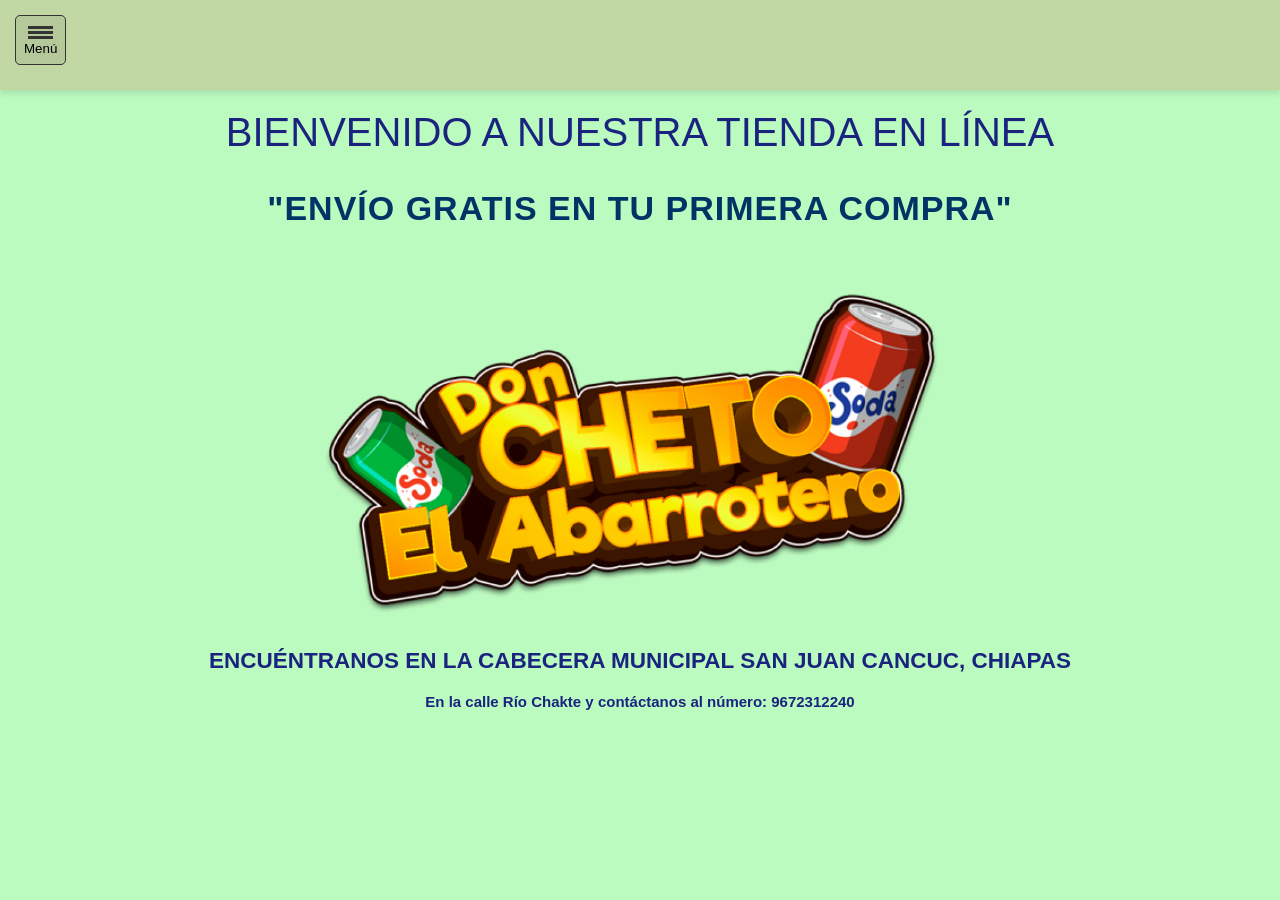
<file: Mi Pagina.html>
<!DOCTYPE html>
<html lang="es">
<head>
    <meta charset="UTF-8">
    <meta name="viewport" content="width=device-width, initial-scale=1.0">
    <title>Don Cheto el Abarrotero</title>
    <!-- Corregido: Se cerró la etiqueta link -->
    <link rel="stylesheet" href="Mis Estilos.css">
    <link rel="stylesheet" href="https://cdnjs.cloudflare.com/ajax/libs/font-awesome/6.0.0/css/all.min.css">
</head>

<body style="background-color: #27f5354f;">
    
    <header>  
        <div class="contenedor-boton"> 
            <button class="boton-menu-superior" onclick="toggleMenu()">
                <div class="icono-hamburguesa">
                    <span class="linea"></span>
                    <span class="linea"></span>
                    <span class="linea"></span>
                </div>
                <span class="texto-boton">Menú</span>
            </button>
        </div>

        <nav id="menu-desplegable" class="menu-vertical-oculto">
            <ul>
                <li><a href="limpieza.html">Limpieza</a></li>
                <li><a href="bebidas.html">Bebidas</a></li>
                <li><a href="plastifiestas.html">Plastifiestas</a></li>
                <li><a href="lácteos.html">Lácteos</a></li> 
                <li><a href="semillas.html">Semillas</a></li>
                <li><a href="botanas.html">Botanas</a></li>
                <li><a href="conocenos.html">Conócenos</a></li>
            </ul>
        </nav>
    </header>

    <main class="contenido-principal">
        <section>
            <h1 class="mensaje">BIENVENIDO A NUESTRA TIENDA EN LÍNEA</h1>
            <p class="envio-gratis">"ENVÍO GRATIS EN TU PRIMERA COMPRA"</p>
        </section>
        
        <div class="contenedor-logo">
            <img src="abarrotero.png" alt="Don Cheto el Abarrotero" class="imagen-logo">
        </div>
    </main>

    <div class="ubicacion">
        <h2 class="mensaje-ubicacion">ENCUÉNTRANOS EN LA CABECERA MUNICIPAL SAN JUAN CANCUC, CHIAPAS</h2>
        <p class="contacto">En la calle Río Chakte y contáctanos al número: <strong>9672312240</strong></p>
    </div>
      
    <script>
        function toggleMenu(){
            var menu = document.getElementById("menu-desplegable");
            menu.classList.toggle("menu-activo");
        }
    </script>

</body>
</html>
</file>
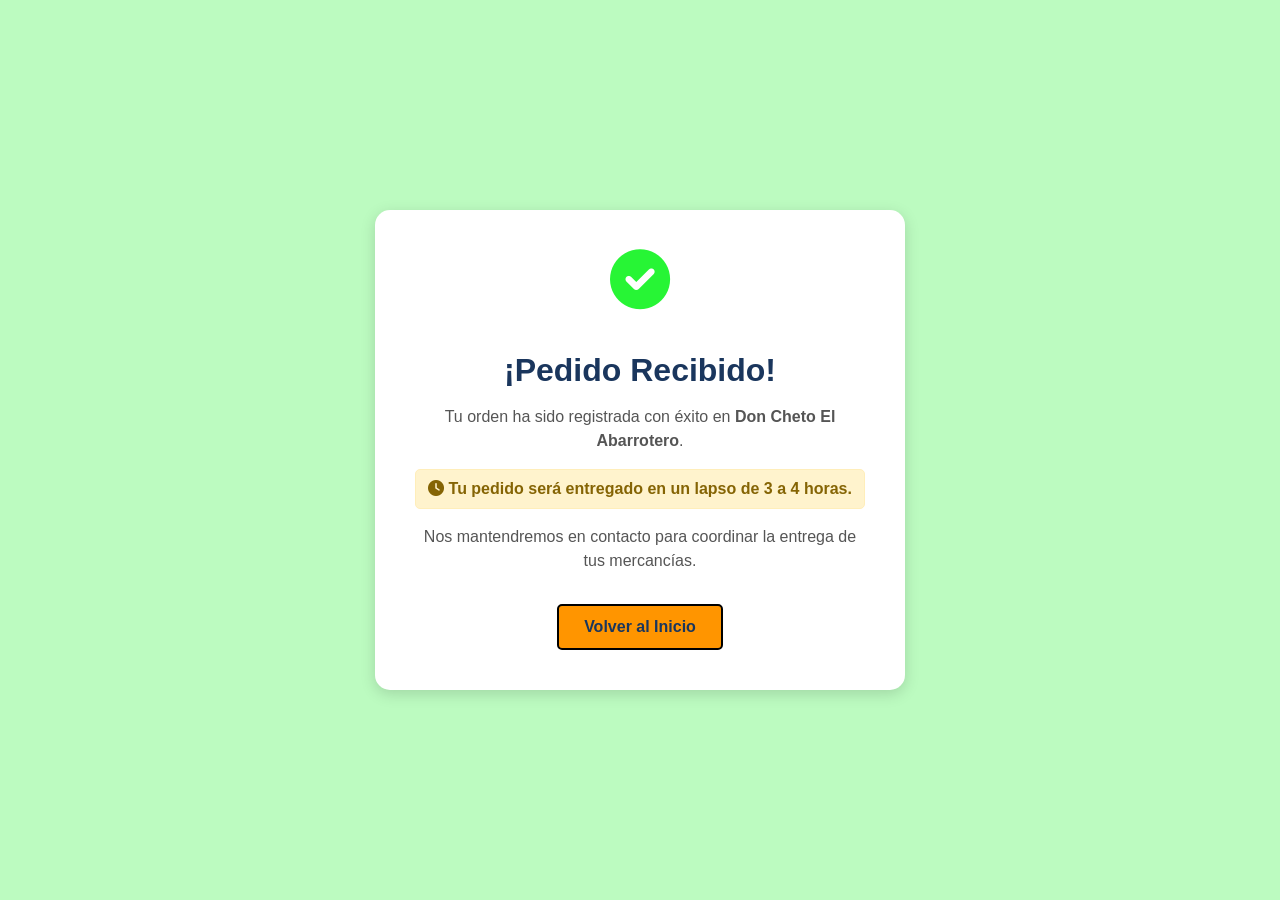
<file: pago-exitoso.html>
<!DOCTYPE html>
<html lang="es">
<head>
    <meta charset="UTF-8">
    <meta name="viewport" content="width=device-width, initial-scale=1.0">
    <title>¡Pedido Confirmado! - Don Cheto</title>
    <link rel="stylesheet" href="https://cdnjs.cloudflare.com/ajax/libs/font-awesome/6.0.0/css/all.min.css">
    <style>
        body {
            background-color: #27f5354f;
            font-family: Arial, sans-serif;
            display: flex;
            justify-content: center;
            align-items: center;
            height: 100vh;
            margin: 0;
        }
        .tarjeta-exito {
            background-color: white;
            padding: 40px;
            border-radius: 15px;
            box-shadow: 0 4px 15px rgba(0,0,0,0.15);
            text-align: center;
            max-width: 450px;
            width: 90%;
        }
        .icono-check {
            font-size: 60px;
            color: #27f535;
            margin-bottom: 20px;
        }
        h1 { color: #1a365d; margin-bottom: 10px; }
        p { color: #555; font-size: 16px; line-height: 1.5; }
        .tiempo-entrega {
            background-color: #fff3cd;
            color: #856404;
            padding: 10px;
            border-radius: 5px;
            font-weight: bold;
            margin: 15px 0;
            border: 1px solid #ffeeba;
        }
        .btn-volver {
            display: inline-block;
            background-color: rgb(255, 149, 0);
            color: #1a365d;
            text-decoration: none;
            padding: 12px 25px;
            font-weight: bold;
            border-radius: 5px;
            border: 2px solid black;
            margin-top: 15px;
            transition: all 0.2s;
        }
        .btn-volver:hover {
            background-color: #1a365d;
            color: white;
            border-color: #1a365d;
        }
    </style>
</head>
<body>

    <div class="tarjeta-exito">
        <i class="fas fa-check-circle icono-check"></i>
        <h1>¡Pedido Recibido!</h1>
        <p>Tu orden ha sido registrada con éxito en <strong>Don Cheto El Abarrotero</strong>.</p>
        
        <div class="tiempo-entrega">
            <i class="fas fa-clock"></i> Tu pedido será entregado en un lapso de 3 a 4 horas.
        </div>

        <p>Nos mantendremos en contacto para coordinar la entrega de tus mercancías.</p>
        
        <a href="Mi Pagina.html" class="btn-volver">Volver al Inicio</a>
    </div>

</body>
</html>
</file>
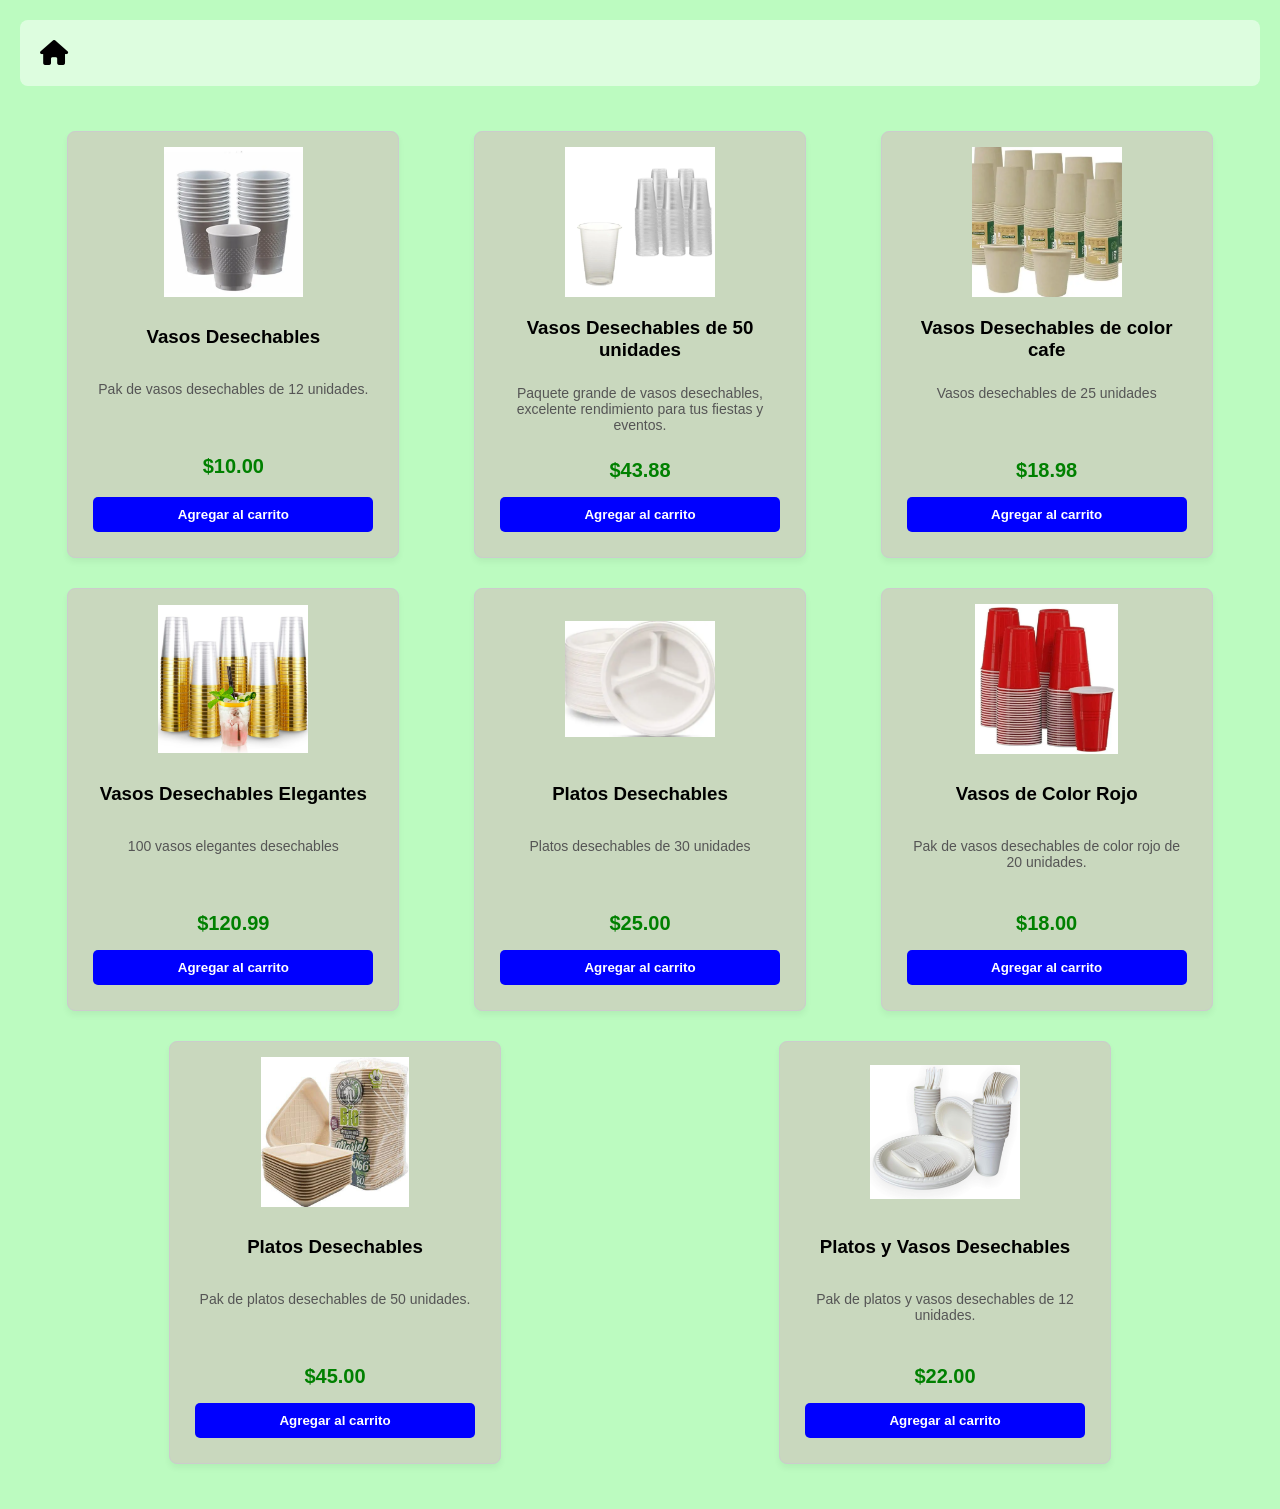
<file: plastifiestas.html>
<!DOCTYPE html>
<html lang="es">
<head>
    <meta charset="UTF-8">
    <meta name="viewport" content="width=device-width, initial-scale=1.0">
    <title>Plastifiestas</title>
    <!-- Font Awesome para los iconos -->
    <link rel="stylesheet" href="https://cdnjs.cloudflare.com/ajax/libs/font-awesome/6.0.0/css/all.min.css">
    
    <style>
        .contenedor-productos {
            display: flex;
            flex-wrap: wrap;
            justify-content: space-around;
            padding: 10px;
        }
        .tarjeta {
            width: 300px;
            border: 1px solid #ccc;
            border-radius: 8px;
            margin: 15px;
            padding: 15px;
            background-color: #c9d8be;
            box-shadow: 0 4px 6px rgba(0, 0, 0, 0.05);
            transition: transform 0.3s ease, box-shadow 0.3s ease;
            display: flex;
            flex-direction: column;
            justify-content: space-between;
        }
        .tarjeta:hover {
            transform: translateY(-8px);
            box-shadow: 0 10px 20px rgba(0, 0, 0, 0.2);
        }
        .tarjeta img {
            width: 50%;
            height: 150px;
            object-fit: contain;
            display: block;
            margin: auto;
        }
        .contenido {
            text-align: center;
            padding: 10px;
            flex-grow: 1;
            display: flex;
            flex-direction: column;
        }
        .contenido h3 {
            min-height: 40px;
            margin: 10px 0;
            display: flex;
            align-items: center;
            justify-content: center;
            font-family: Arial, sans-serif;
        }
        .contenido p {
            font-size: 14px;
            color: #555;
            min-height: 60px;
        }
        .precio {
            font-size: 20px;
            color: green;
            font-weight: bold;
            display: block;
            margin-bottom: 15px;
        }
        .boton-carrito {
            margin-top: auto;
            background-color: blue;
            color: white;
            border: none;
            padding: 10px 20px;
            cursor: pointer;
            border-radius: 5px;
            font-weight: bold;
        }
        .boton-carrito:hover {
            background-color: darkblue;
        }
    </style>
</head>
<body style="background-color: #27f5354f; margin: 0; padding: 20px; font-family: Arial, sans-serif;">
    
    <!-- Barra de Navegación -->
    <nav style="padding: 20px; background-color: rgba(255,255,255,0.5); margin-bottom: 20px; display: flex; align-items: center; border-radius: 8px;">
        <a href="Mi Pagina.html" title="Ir al Inicio" style="text-decoration: none;">
            <i class="fas fa-home" style="font-size: 25px; color: black;"></i>
        </a>
    </nav>

    <!-- Contenedor de Productos -->
    <div class="contenedor-productos">
        
        <!-- 1. Vasos Desechables (12 unidades) -->
        <div class="tarjeta"> 
            <img src="vasos.png" alt="vasos desechables">
            <div class="contenido">
                <h3>Vasos Desechables</h3>
                <p>Pak de vasos desechables de 12 unidades.</p>
                <span class="precio">$10.00</span>
                <button class="boton-carrito" onclick="agregarAlCarrito('Vasos Desechables', 10.00, 'vasos.png', 'Pak de vasos desechables de 12 unidades.')">Agregar al carrito</button>
            </div>
        </div>

        <!-- 2. Vasos Desechables (50 unidades) -->
        <div class="tarjeta"> 
            <img src="vasos de 50 unidades.png" alt="vasos desechables">
            <div class="contenido">
                <h3>Vasos Desechables de 50 unidades</h3>
                <p>Paquete grande de vasos desechables, excelente rendimiento para tus fiestas y eventos.</p>
                <span class="precio">$43.88</span>
                <button class="boton-carrito" onclick="agregarAlCarrito('Vasos Desechables de 50 unidades', 43.88, 'vasos de 50 unidades.png', 'Paquete grande de vasos desechables, excelente rendimiento para tus fiestas y eventos.')">Agregar al carrito</button>
            </div>
        </div>

        <!-- 3. Vasos Desechables Café -->
        <div class="tarjeta"> 
            <img src="vasos de color café.png" alt="vasos desechables">
            <div class="contenido">
                <h3>Vasos Desechables de color cafe</h3>
                <p>Vasos desechables de 25 unidades</p>
                <span class="precio">$18.98</span>
                <button class="boton-carrito" onclick="agregarAlCarrito('Vasos Desechables de color cafe', 18.98, 'vasos de color café.png', 'Vasos desechables de 25 unidades')">Agregar al carrito</button>
            </div>
        </div>

        <!-- 4. Vasos Desechables Elegantes -->
        <div class="tarjeta"> 
            <img src="vasos elegantes.png" alt="vasos desechables">
            <div class="contenido">
                <h3>Vasos Desechables Elegantes</h3>
                <p>100 vasos elegantes desechables</p>
                <span class="precio">$120.99</span>
                <button class="boton-carrito" onclick="agregarAlCarrito('Vasos Desechables Elegantes', 120.99, 'vasos elegantes.png', '100 vasos elegantes desechables')">Agregar al carrito</button>
            </div>
        </div>

        <!-- 5. Platos Desechables (30 unidades) -->
        <div class="tarjeta"> 
            <img src="plato de 30 unidades.png" alt="vasos desechables">
            <div class="contenido">
                <h3>Platos Desechables</h3>
                <p>Platos desechables de 30 unidades</p>
                <span class="precio">$25.00</span>
                <button class="boton-carrito" onclick="agregarAlCarrito('Platos Desechables', 25.00, 'plato de 30 unidades.png', 'Platos desechables de 30 unidades')">Agregar al carrito</button>
            </div>
        </div>

        <!-- 6. Vasos Color Rojo -->
        <div class="tarjeta">
            <img src="color rojo.png" alt="vasos de color rojo desechables">
            <div class="contenido">
                <h3>Vasos de Color Rojo</h3>
                <p>Pak de vasos desechables de color rojo de 20 unidades.</p>
                <span class="precio">$18.00</span>
                <button class="boton-carrito" onclick="agregarAlCarrito('Vasos de Color Rojo', 18.00, 'color rojo.png', 'Pak de vasos desechables de color rojo de 20 unidades.')">Agregar al carrito</button>
            </div>
        </div>
        
        <!-- 7. Platos Desechables (50 unidades) -->
        <div class="tarjeta">
            <img src="platos.jpg" alt="platos desechables">
            <div class="contenido">
                <h3>Platos Desechables</h3>
                <p>Pak de platos desechables de 50 unidades.</p>
                <span class="precio">$45.00</span>
                <button class="boton-carrito" onclick="agregarAlCarrito('Platos Desechables', 45.00, 'platos.jpg', 'Pak de platos desechables de 50 unidades.')">Agregar al carrito</button>
            </div>
        </div>
        
        <!-- 8. Platos y Vasos Desechables -->
        <div class="tarjeta">
            <img src="platos y vasos.png" alt="platos y vasos desechables">
            <div class="contenido">
                <h3>Platos y Vasos Desechables</h3>
                <p>Pak de platos y vasos desechables de 12 unidades.</p>
                <span class="precio">$22.00</span>
                <button class="boton-carrito" onclick="agregarAlCarrito('Platos y Vasos Desechables', 22.00, 'platos y vasos.png', 'Pak de platos y vasos desechables de 12 unidades.')">Agregar al carrito</button>
            </div>
        </div>

    </div>

    <!-- Script de Guardado Dinámico para el Carrito -->
    <script>
        function agregarAlCarrito(nombre, precio, imagen, descripcion) {
            let carrito = JSON.parse(localStorage.getItem('carrito')) || [];
            let productoExistente = carrito.find(item => item.nombre === nombre);

            if (productoExistente) {
                productoExistente.cantidad++;
            } else {
                carrito.push({ 
                    nombre: nombre, 
                    precio: precio, 
                    imagen: imagen, 
                    descripcion: descripcion, 
                    cantidad: 1 
                });
            }

            localStorage.setItem('carrito', JSON.stringify(carrito));
            window.location.href = "carrito.html";
        }
    </script>
</body>
</html>
</file>
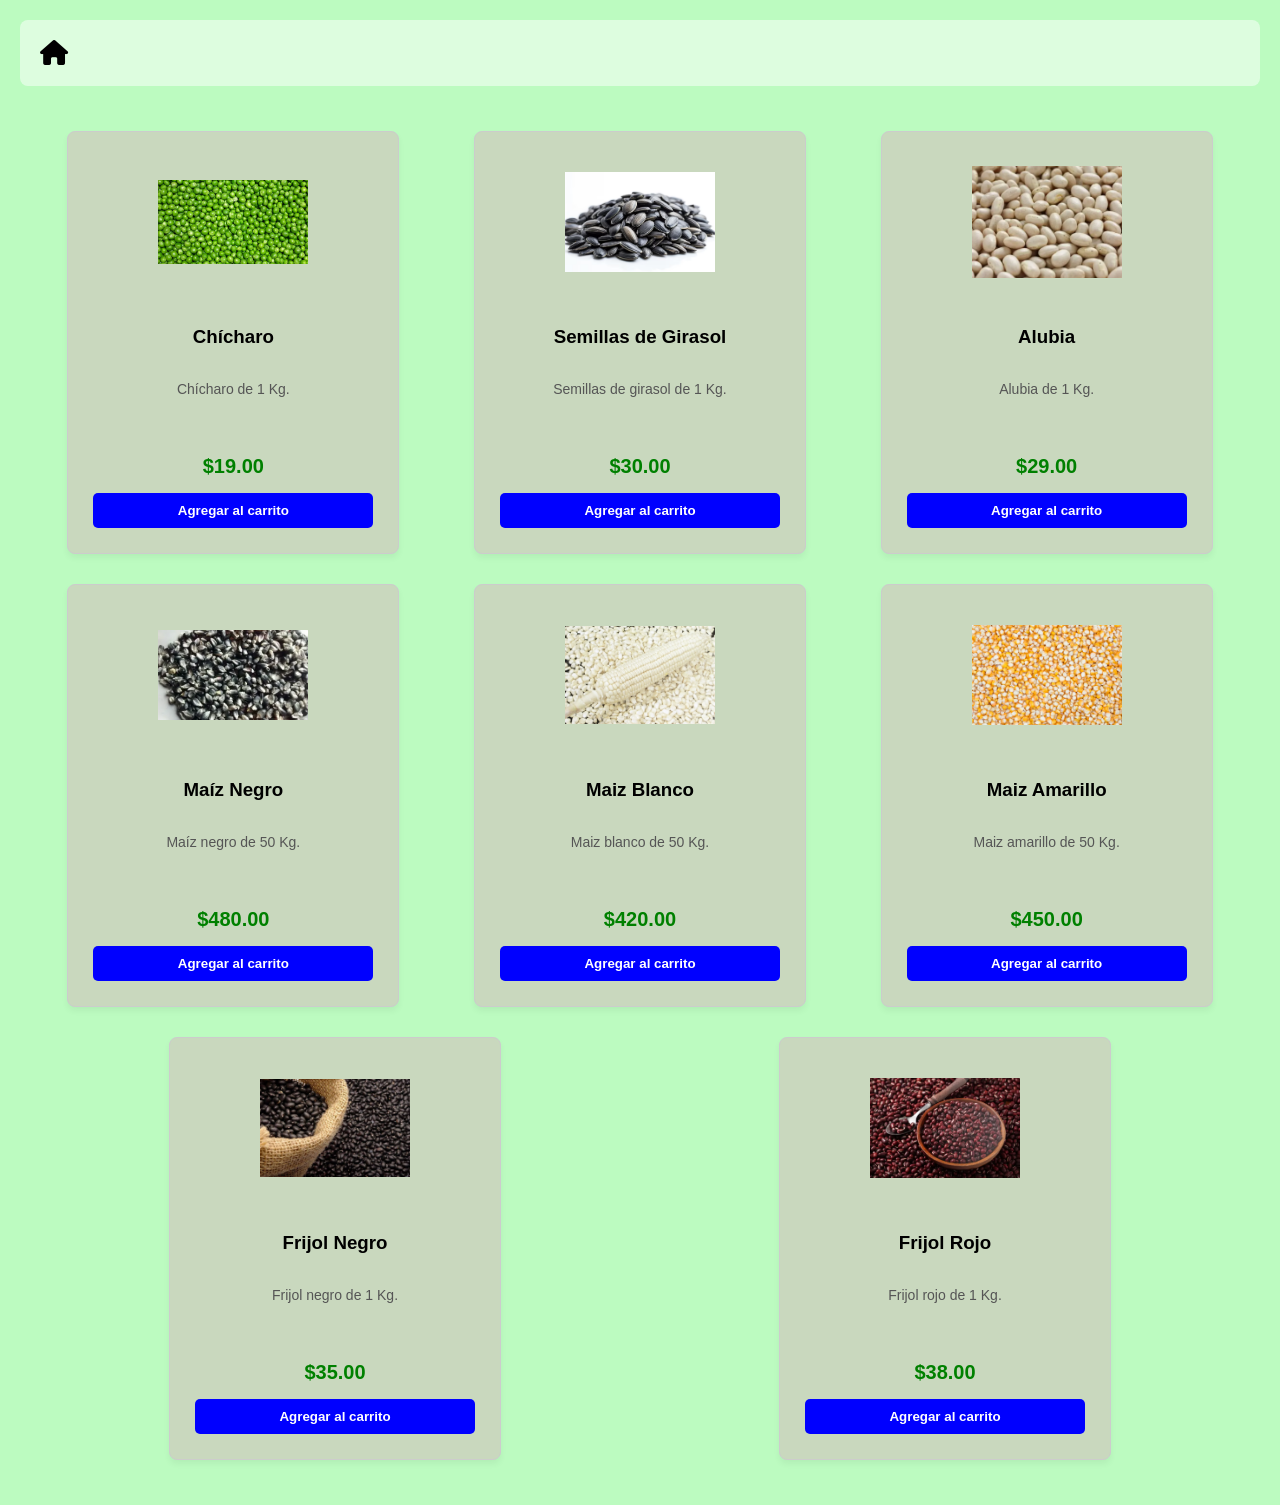
<file: semillas.html>
<!DOCTYPE html>
<html lang="es">
<head>
    <meta charset="UTF-8">
    <meta name="viewport" content="width=device-width, initial-scale=1.0">
    <title>Semillas</title>
    <!-- Font Awesome para los iconos -->
    <link rel="stylesheet" href="https://cdnjs.cloudflare.com/ajax/libs/font-awesome/6.0.0/css/all.min.css">
    
    <style>
        .contenedor-productos {
            display: flex;
            flex-wrap: wrap;
            justify-content: space-around;
            padding: 10px;
        }
        .tarjeta {
            width: 300px;
            border: 1px solid #ccc;
            border-radius: 8px;
            margin: 15px;
            padding: 15px;
            background-color: #c9d8be;
            box-shadow: 0 4px 6px rgba(0, 0, 0, 0.05);
            transition: transform 0.3s ease, box-shadow 0.3s ease;
            display: flex;
            flex-direction: column;
            justify-content: space-between;
        }
        .tarjeta:hover {
            transform: translateY(-8px);
            box-shadow: 0 10px 20px rgba(0, 0, 0, 0.2);
        }
        .tarjeta img {
            width: 50%;
            height: 150px;
            object-fit: contain;
            display: block;
            margin: auto;
        }
        .contenido {
            text-align: center;
            padding: 10px;
            flex-grow: 1;
            display: flex;
            flex-direction: column;
        }
        .contenido h3 {
            min-height: 40px;
            margin: 10px 0;
            display: flex;
            align-items: center;
            justify-content: center;
            font-family: Arial, sans-serif;
        }
        .contenido p {
            font-size: 14px;
            color: #555;
            min-height: 60px;
        }
        .precio {
            font-size: 20px;
            color: green;
            font-weight: bold;
            display: block;
            margin-bottom: 15px;
        }
        .boton-carrito {
            margin-top: auto;
            background-color: blue;
            color: white;
            border: none;
            padding: 10px 20px;
            cursor: pointer;
            border-radius: 5px;
            font-weight: bold;
        }
        .boton-carrito:hover {
            background-color: darkblue;
        }
    </style>
</head>
<body style="background-color: #27f5354f; margin: 0; padding: 20px; font-family: Arial, sans-serif;">
    
    <!-- Barra de Navegación -->
    <nav style="padding: 20px; background-color: rgba(255,255,255,0.5); margin-bottom: 20px; display: flex; align-items: center; border-radius: 8px;">
        <a href="Mi Pagina.html" title="Ir al Inicio" style="text-decoration: none;">
            <i class="fas fa-home" style="font-size: 25px; color: black;"></i>
        </a>
    </nav>

    <!-- Contenedor de Productos de Semillas -->
    <div class="contenedor-productos">
        
        <!-- 1. Chícharo -->
        <div class="tarjeta">
            <img src="chícharro.png" alt="chícharo">
            <div class="contenido">
                <h3>Chícharo</h3>
                <p>Chícharo de 1 Kg.</p>
                <span class="precio">$19.00</span>
                <button class="boton-carrito" onclick="agregarAlCarrito('Chícharo', 19.00, 'chícharro.png', 'Chícharo de 1 Kg.')">Agregar al carrito</button>
            </div>
        </div>

        <!-- 2. Semillas de Girasol -->
        <div class="tarjeta">
            <img src="semillas de girasol.png" alt="semillas de girasol">
            <div class="contenido">
                <h3>Semillas de Girasol</h3>
                <p>Semillas de girasol de 1 Kg.</p>
                <span class="precio">$30.00</span>
                <button class="boton-carrito" onclick="agregarAlCarrito('Semillas de Girasol', 30.00, 'semillas de girasol.png', 'Semillas de girasol de 1 Kg.')">Agregar al carrito</button>
            </div>
        </div>

        <!-- 3. Alubia -->
        <div class="tarjeta">
            <img src="alubia.png" alt="alubia">
            <div class="contenido">
                <h3>Alubia</h3>
                <p>Alubia de 1 Kg.</p>
                <span class="precio">$29.00</span>
                <button class="boton-carrito" onclick="agregarAlCarrito('Alubia', 29.00, 'alubia.png', 'Alubia de 1 Kg.')">Agregar al carrito</button>
            </div>
        </div>

        <!-- 4. Maíz Negro -->
        <div class="tarjeta">
            <img src="maiz negro.png" alt="maiz negro">
            <div class="contenido">
                <h3>Maíz Negro</h3>
                <p>Maíz negro de 50 Kg.</p>
                <span class="precio">$480.00</span>
                <button class="boton-carrito" onclick="agregarAlCarrito('Maíz Negro', 480.00, 'maiz negro.png', 'Maíz negro de 50 Kg.')">Agregar al carrito</button>
            </div>
        </div>

        <!-- 5. Maíz Blanco -->
        <div class="tarjeta">
            <img src="maiz blanco.png" alt="Maiz Blanco">
            <div class="contenido">
                <h3>Maiz Blanco</h3>
                <p>Maiz blanco de 50 Kg.</p>
                <span class="precio">$420.00</span>
                <button class="boton-carrito" onclick="agregarAlCarrito('Maiz Blanco', 420.00, 'maiz blanco.png', 'Maiz blanco de 50 Kg.')">Agregar al carrito</button>
            </div>
        </div>

        <!-- 6. Maíz Amarillo -->
        <div class="tarjeta">
            <img src="maiz amarillo.png" alt="Maiz Amarillo">
            <div class="contenido">
                <h3>Maiz Amarillo</h3>
                <p>Maiz amarillo de 50 Kg.</p>
                <span class="precio">$450.00</span>
                <button class="boton-carrito" onclick="agregarAlCarrito('Maiz Amarillo', 450.00, 'maiz amarillo.png', 'Maiz amarillo de 50 Kg.')">Agregar al carrito</button>
            </div>
        </div>

        <!-- 7. Frijol Negro -->
        <div class="tarjeta">
            <img src="frijol negro.png" alt="Frijol Negro">
            <div class="contenido">
                <h3>Frijol Negro</h3>
                <p>Frijol negro de 1 Kg.</p>
                <span class="precio">$35.00</span>
                <button class="boton-carrito" onclick="agregarAlCarrito('Frijol Negro', 35.00, 'frijol negro.png', 'Frijol negro de 1 Kg.')">Agregar al carrito</button>
            </div>
        </div>

        <!-- 8. Frijol Rojo -->
        <div class="tarjeta">
            <img src="frijol rojo.png" alt="Frijol Rojo">
            <div class="contenido">
                <h3>Frijol Rojo</h3>
                <p>Frijol rojo de 1 Kg.</p>
                <span class="precio">$38.00</span>
                <button class="boton-carrito" onclick="agregarAlCarrito('Frijol Rojo', 38.00, 'frijol rojo.png', 'Frijol rojo de 1 Kg.')">Agregar al carrito</button>
            </div>
        </div>

    </div>

    <!-- Script de Guardado Dinámico para el Carrito -->
    <script>
        function agregarAlCarrito(nombre, precio, imagen, descripcion) {
            let carrito = JSON.parse(localStorage.getItem('carrito')) || [];
            let productoExistente = carrito.find(item => item.nombre === nombre);

            if (productoExistente) {
                productoExistente.cantidad++;
            } else {
                carrito.push({ 
                    nombre: nombre, 
                    precio: precio, 
                    imagen: imagen, 
                    descripcion: descripcion, 
                    cantidad: 1 
                });
            }

            localStorage.setItem('carrito', JSON.stringify(carrito));
            window.location.href = "carrito.html";
        }
    </script>
</body>
</html>
</file>
<file: Mis Estilos.css>
body {
    background-color: #b4c89a;
    margin: 0;
    font-family: Arial, sans-serif;
    text-align: center;
}

.mensaje{
    font-size: 40px;
    font-weight: 200;
    text-align: center;
    margin-top: 20px;
    color: #1A237E;
    font-family: 'arial black', sans-serif;
}

.envio-gratis{
    animation: deslizar 2s ease-in-out infinite alternate;
    font-size: 34px;
    font-weight: bold;
    text-transform: uppercase;
    text-align: center;
    letter-spacing: 1px;
    color: #003366;
}

@keyframes deslizar{
    from{
        transform: translateX(-30px);
    }
    to{
        transform: translateX(30px);
    }
}

nav {
    margin-top: 20px;
}

nav ul {
    list-style: none;
    padding: 0;
    display: flex;
    justify-content: center;
    gap: 10px;
}

nav li {
    background-color: #b4c89a;
    color: #1A237E;
    padding: 10px 20px;
    font-weight: bold;
    cursor: pointer;
    transition: 0.3s;
}

.bienvenida h1 {
    color: #1A237E;
    margin-top: 50px;
    font-size: 28px;
}

.bienvenida p {
    color: #1A237E;
    font-weight: bold;
    font-size: 20px;
}

.ubicacion{
    color: #1A237E;
    font-weight: bold;
    font-size: 15px;
}

.imagen-logo {
    max-width: 50%;
    height: 50%;
    margin-top: 20px;
}

header {
    background-color: #C1D8A4;
    padding: 15px 0;
    box-shadow: 0 4px 6px rgba(0,0,0,0.1);
}

nav li:hover {
    color: #ffeb3b;
    transform: scale(1.1);
}

.contenedor-boton{
    height: 60px;
}

.boton-menu-superior {
    position: fixed;
    top: 15px;
    left: 15px;
    background-color: #b4c89a;
    border: 1px solid #333;
    padding: 8px;
    z-index: 1001;
    cursor: pointer;
    display: flex;
    flex-direction: column;
    align-items: center;
    border-radius: 5px;
}

.menu-vertical-oculto {
    display: none;
    position: fixed;
    top: 85px; 
    left: 15px;
    background-color: #b4c89a;
    padding: 15px;
    border-radius: 8px;
    box-shadow: 4px 4px 15px rgba(0,0,0,0.2);
    z-index: 1000;
    width: 240px;
}

.menu-vertical-oculto ul {
    list-style: none;
    margin: 0;
    padding: 0;
    display: flex;
    flex-direction: column;
    gap: 6px;
}

.menu-vertical-oculto li a {
    display: block;
    background-color: #6be39f;
    color: #000;
    text-decoration: none;
    text-align: center;
    padding: 12px 5px;
    font-family: Arial, sans-serif;
    font-weight: bold;
    font-size: 13px;
    border: 1.5px solid #000;
    width: 100%;
    box-sizing: border-box;
    transition: 0.2s;
}

/* Efecto hover para los enlaces del menú vertical */
.menu-vertical-oculto li a:hover {
    background-color: #52c583;
}

.menu-activo {
    display: block !important;
}

.linea {
    width: 25px;
    height: 3px;
    background-color: #333;
    margin: 2px 0;
    display: block;
}

/* =======================================================
   NUEVO EFECTO PARA LAS TARJETAS DE PRODUCTOS (HOVER)
========================================================== */
.tarjeta {
    transition: transform 0.3s ease, box-shadow 0.3s ease, background-color 0.3s ease;
}

/* Cuando el usuario pasa el mouse por encima de la tarjeta */
.tarjeta:hover {
    transform: translateY(-8px) scale(1.02); /* Se eleva un poco */
    box-shadow: 0 10px 20px rgba(0, 0, 0, 0.2); /* Aparece una sombra suave */
    background-color: #d6e5cc; /* Cambia a un verde un poco más claro */
}


/* =======================================================
   RESPONSIVE DESIGN (CORREGIDO Y SIN ERRORES DE LLAVES)
========================================================== */

@media (max-width: 768px) {
    .bienvenida h1 {
        font-size: 24px !important;
        text-align: center;
    }

    .imagen-logo {
        width: 90%;
        height: auto;
        max-width: 400px;
        display: block;
        margin: 20px auto;
    }

    #menu-desplegable {
        width: 250px;
        position: absolute;
        left: 0;
        top: 60px;
        background-color: #27f5354f;
        backdrop-filter: blur(5px);
        z-index: 1000;
        box-shadow: 5px 0px 15px rgba(0,0,0,0.2);
        border-radius: 0 15px 15px 0;
        padding: 10px;
    }

    #menu-desplegable ul {
        padding: 0;
        margin: 0;
        list-style: none;
    }

    #menu-desplegable li {
        margin-bottom: 10px;
    }

    #menu-desplegable li a {
        display: block;
        padding: 12px;
        background-color: #a0ce8c;
        color: #333;
        text-decoration: none;
        text-align: center;
        border-radius: 8px;
        font-weight: bold;
        border: 1px solid #97cf8f;
    }

    .contenedor-productos {
        display: flex;
        flex-direction: column;
        align-items: center;
        gap: 20px;
    }
}

@media (min-width: 769px) {
    .contedi-pricipal {
        max-width: 1200px;
        margin: 0 auto;
    }
}

.icono-inicio i {
    font-size: 25px;   
    color: #00bfff;    
    transition: 0.3s;
}

.icono-inicio i:hover {
    color: white;    
    transform: scale(1.1);
}

@media (max-width: 600px) {
    .icono-inicio i {
        font-size: 28px; 
    }
}

/* Laptops estándar y desktops */
@media (min-width: 1024px) {
    .bienvenida h1 {
        font-size: 28px !important;
    }
    .contenedor-productos {
        display: grid;
        grid-template-columns: repeat(4, 1fr);
        gap: 20px;
        max-width: 1200px;
        margin: 0 auto;
    }
}

/* Laptops grandes y proyectores */
@media (min-width: 1440px) {
    .bienvenida h1 {
        font-size: 32px !important;
    }
    .contenedor-productos {
        display: grid;
        grid-template-columns: repeat(4, 1fr);
        gap: 20px;
        max-width: 1400px;
        margin: 0 auto;
    }
}
</file>
